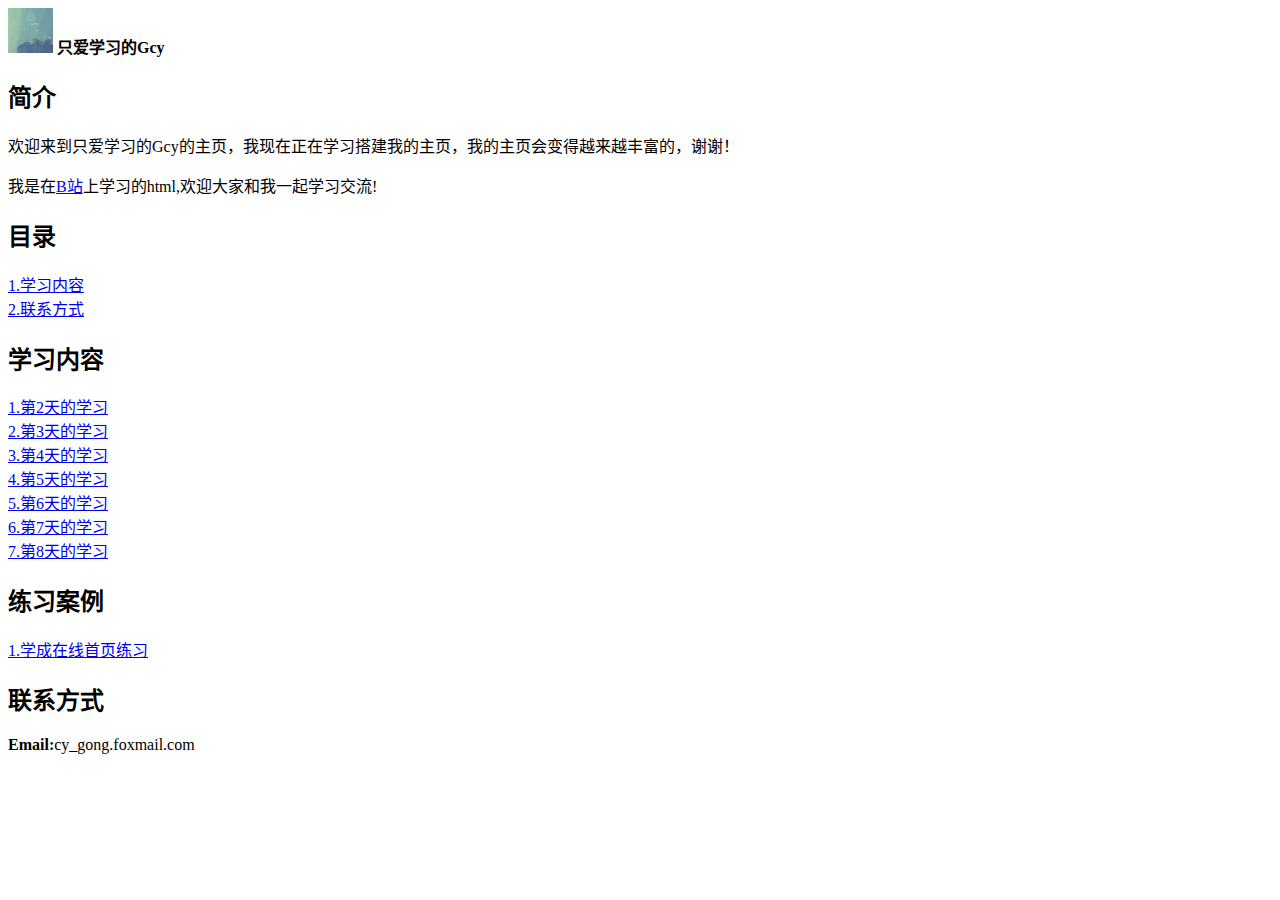
<file: index.html>
<!DOCTYPE html>
<html lang="zh-CN">

<head>
	<meta charset="UTF-8">
	<meta name="viewport" content="width=device-width, initial-scale=1.0">
	<title>个人网页搭建学习中...</title>
</head>

<body>
	<a href="index.html">
		<img src="images\头像.jpg" width="45" alt="头像" /></a>
	<strong>只爱学习的Gcy</strong>

	<h2>简介</h2>
	<p>
		欢迎来到只爱学习的Gcy的主页，我现在正在学习搭建我的主页，我的主页会变得越来越丰富的，谢谢！
	</p>
	<p>
		我是在<a href="https://www.bilibili.com/video/BV14J4114768?p=1" target="_blank">B站</a>上学习的html,欢迎大家和我一起学习交流!
	</p>
	<!-- 注释标签 -->
	<h2>目录</h2>
	<a href="#studycontents">1.学习内容</a><br />
	<a href="#email">2.联系方式</a>

	<!-- 注释的快捷键是ctrl + / -->
	<!-- 学习内容模块 -->
	<h2 id="studycontents">学习内容</h2>
	<a href="day2.html" target="_blank">1.第2天的学习</a> <br />
	<a href="day3.html" target="_blank">2.第3天的学习</a> <br />
	<a href="day4.html" target="_blank">3.第4天的学习</a> <br />
	<a href="day5.html" target="_blank">4.第5天的学习</a> <br />
	<a href="day6.html" target="_blank">5.第6天的学习</a> <br />
	<a href="day7.html" target="_blank">6.第7天的学习</a> <br />
	<a href="day8.html" target="_blank">7.第8天的学习</a> <br />

	<h2 id="case">练习案例</h2>
	<a href="case/xuechengzaixian/index.html" target="_blank">1.学成在线首页练习</a>

	<h2 id="email">联系方式</h2>
	<strong>Email:</strong>cy_gong.foxmail.com
</body>

</html>
</file>
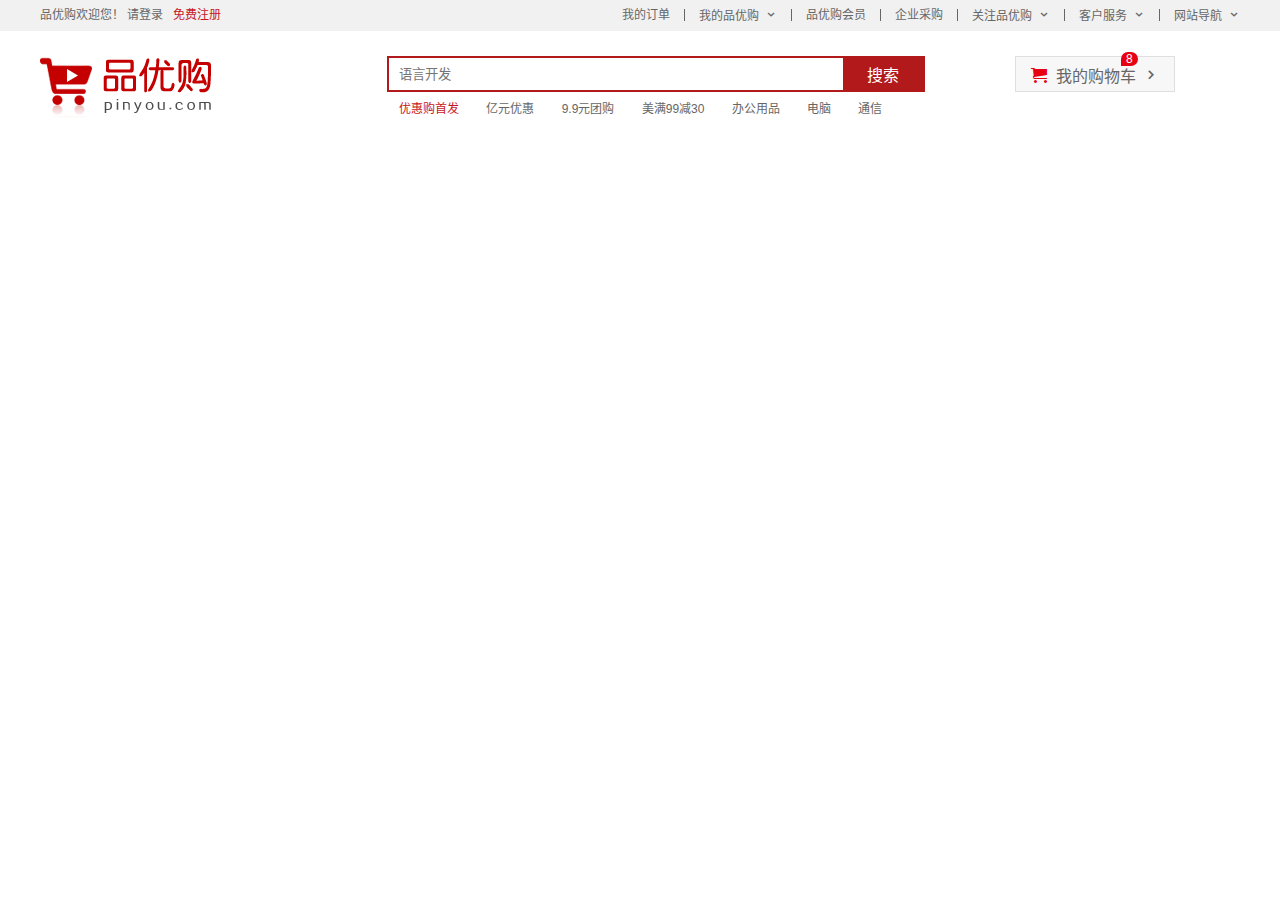
<file: case/pingyougou/index.html>
<!DOCTYPE html>
<html lang="zh-CN">
<head>
    <meta charset="UTF-8">
    <meta name="viewport" content="width=device-width, initial-scale=1.0">
    <title>品优购-正品低价、品质保障、配送及时、轻松购物！</title>
    <meta name="description" content="品优购-专业的综合网上购物商城,销售家电、数码通讯、电脑、家居百货、服装服饰、母婴、图书、食品等数万个品牌优质商品.便捷、诚信的服务，为您提供愉悦的网上购物体验!">
    <meta name="Keywords" content="网上购物,网上商城,手机,笔记本,电脑,MP3,CD,VCD,DV,相机,数码,配件,手表,存储卡,品优购">
    <link rel="shortcut icon" href="favicon.ico" /> 
    <link rel="stylesheet" href="css/base.css">
    <link rel="stylesheet" href="css/commom.css">
</head>
<body>
    <!-- 快捷导航栏制作 start -->
    <section class="shortcut">
        <div class="w">
            <div class="fl">
                <ul>
                    <li>品优购欢迎您！&nbsp;</li>
                    <li>
                        <a href="#">请登录</a> &nbsp; <a href="#" class="style_red">免费注册</a>
                    </li>
                </ul>
            </div>
            <div class="fr">
                <ul>
                    <li>我的订单</li>
                    <li></li>
                    <li class="arrow-icon">我的品优购</li>
                    <li></li>
                    <li>品优购会员</li>
                    <li></li>
                    <li>企业采购</li>
                    <li></li>
                    <li class="arrow-icon">关注品优购</li>
                    <li></li>
                    <li class="arrow-icon">客户服务</li>
                    <li></li>
                    <li class="arrow-icon">网站导航</li>
                </ul>
            </div>
        </div>
    </section>
    <!-- 快捷导航栏制作 end -->

    <!-- header 模块 start -->
    <section class="header w">
        <!-- logo 模块 -->
        <div class="logo">
            <h1>
                <a href="index.html" title="品优购商城">品优购商城</a>
            </h1>
        </div>

        <!-- search 模块  -->
        <div class="search">
            <input type="search" placeholder="语言开发">
            <button>搜索</button>
        </div>

        <!-- hotwords 模块 -->
        <div class="hotwords">          
            <a href="#" class="style_red">优惠购首发</a>
            <a href="#">亿元优惠</a>
            <a href="#">9.9元团购</a>
            <a href="#">美满99减30</a>
            <a href="#">办公用品</a>
            <a href="#">电脑</a>
            <a href="#">通信</a>
        </div>

        <!-- #shopcar 模块 -->
        <div class="shopcar">
            我的购物车
            <i class="count">8</i>
        </div>
    </section>
    <!-- header 模块 end -->
</body>
</html>
</file>
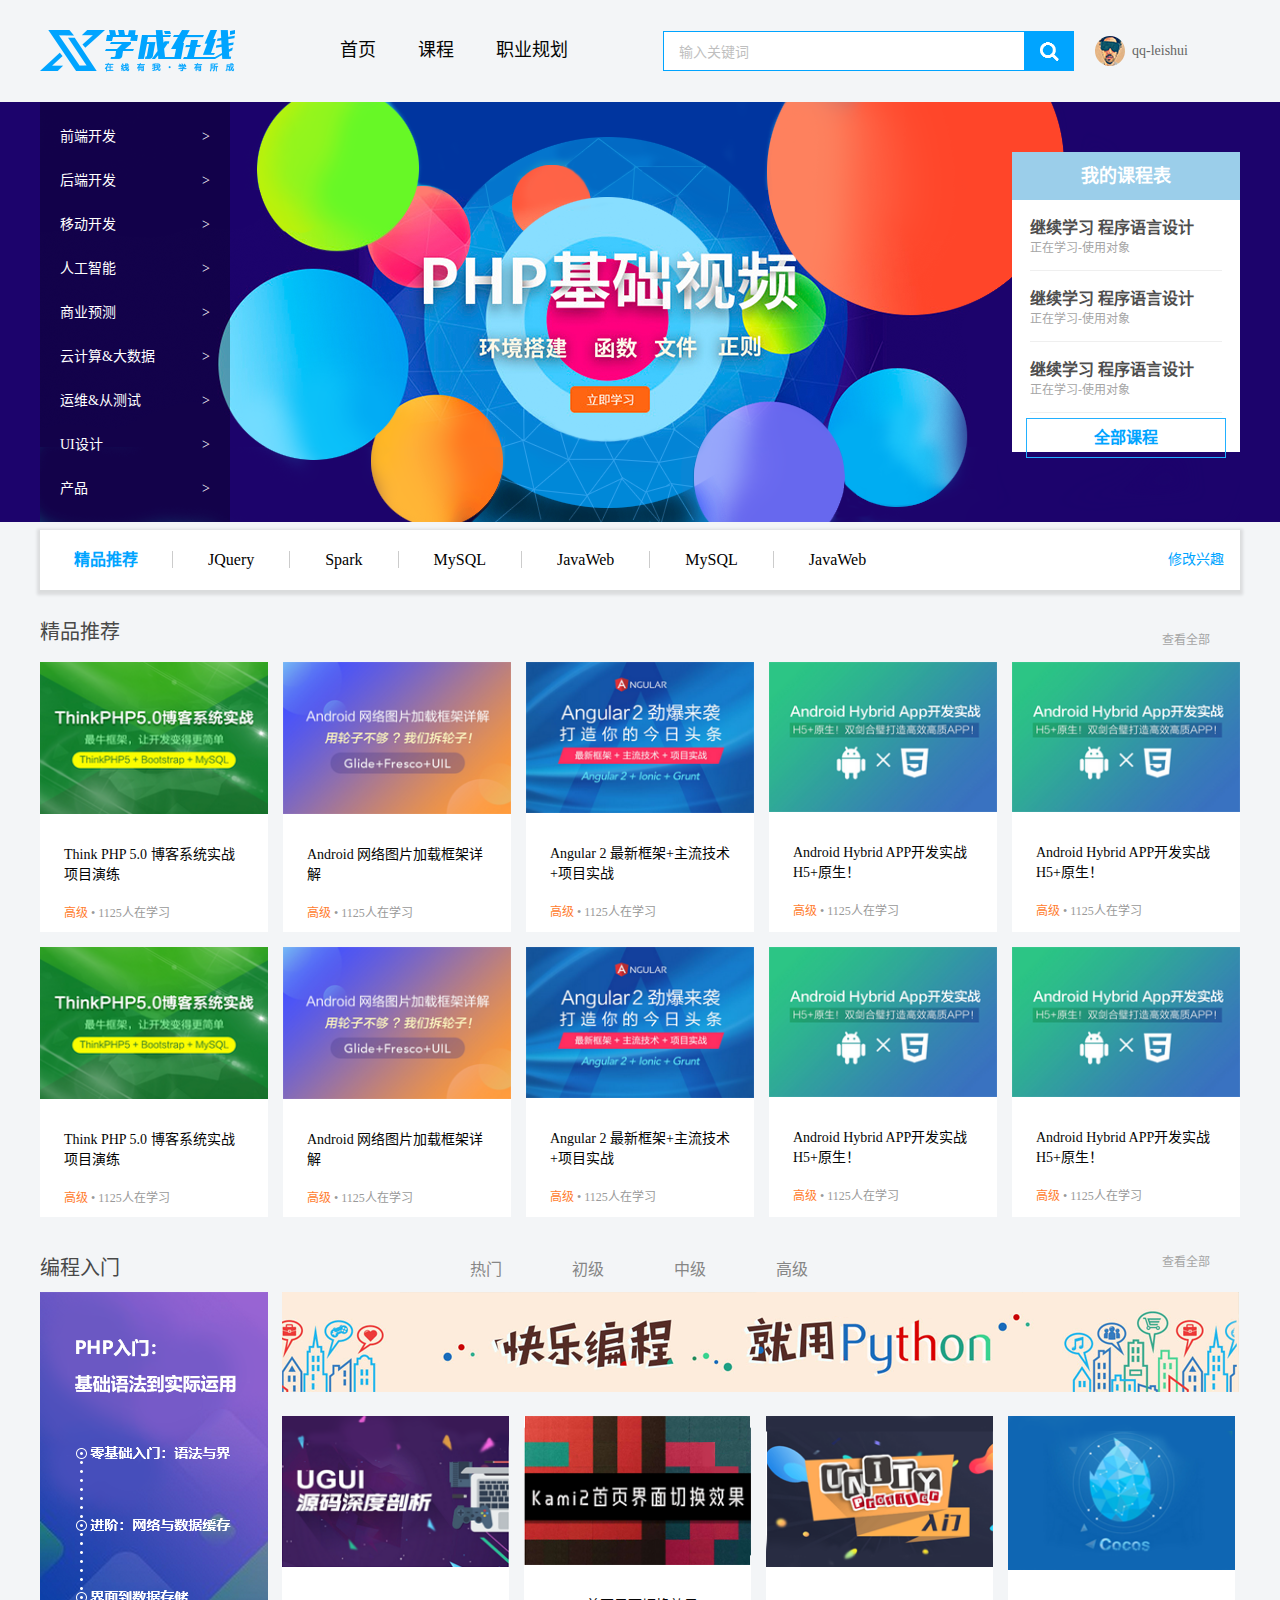
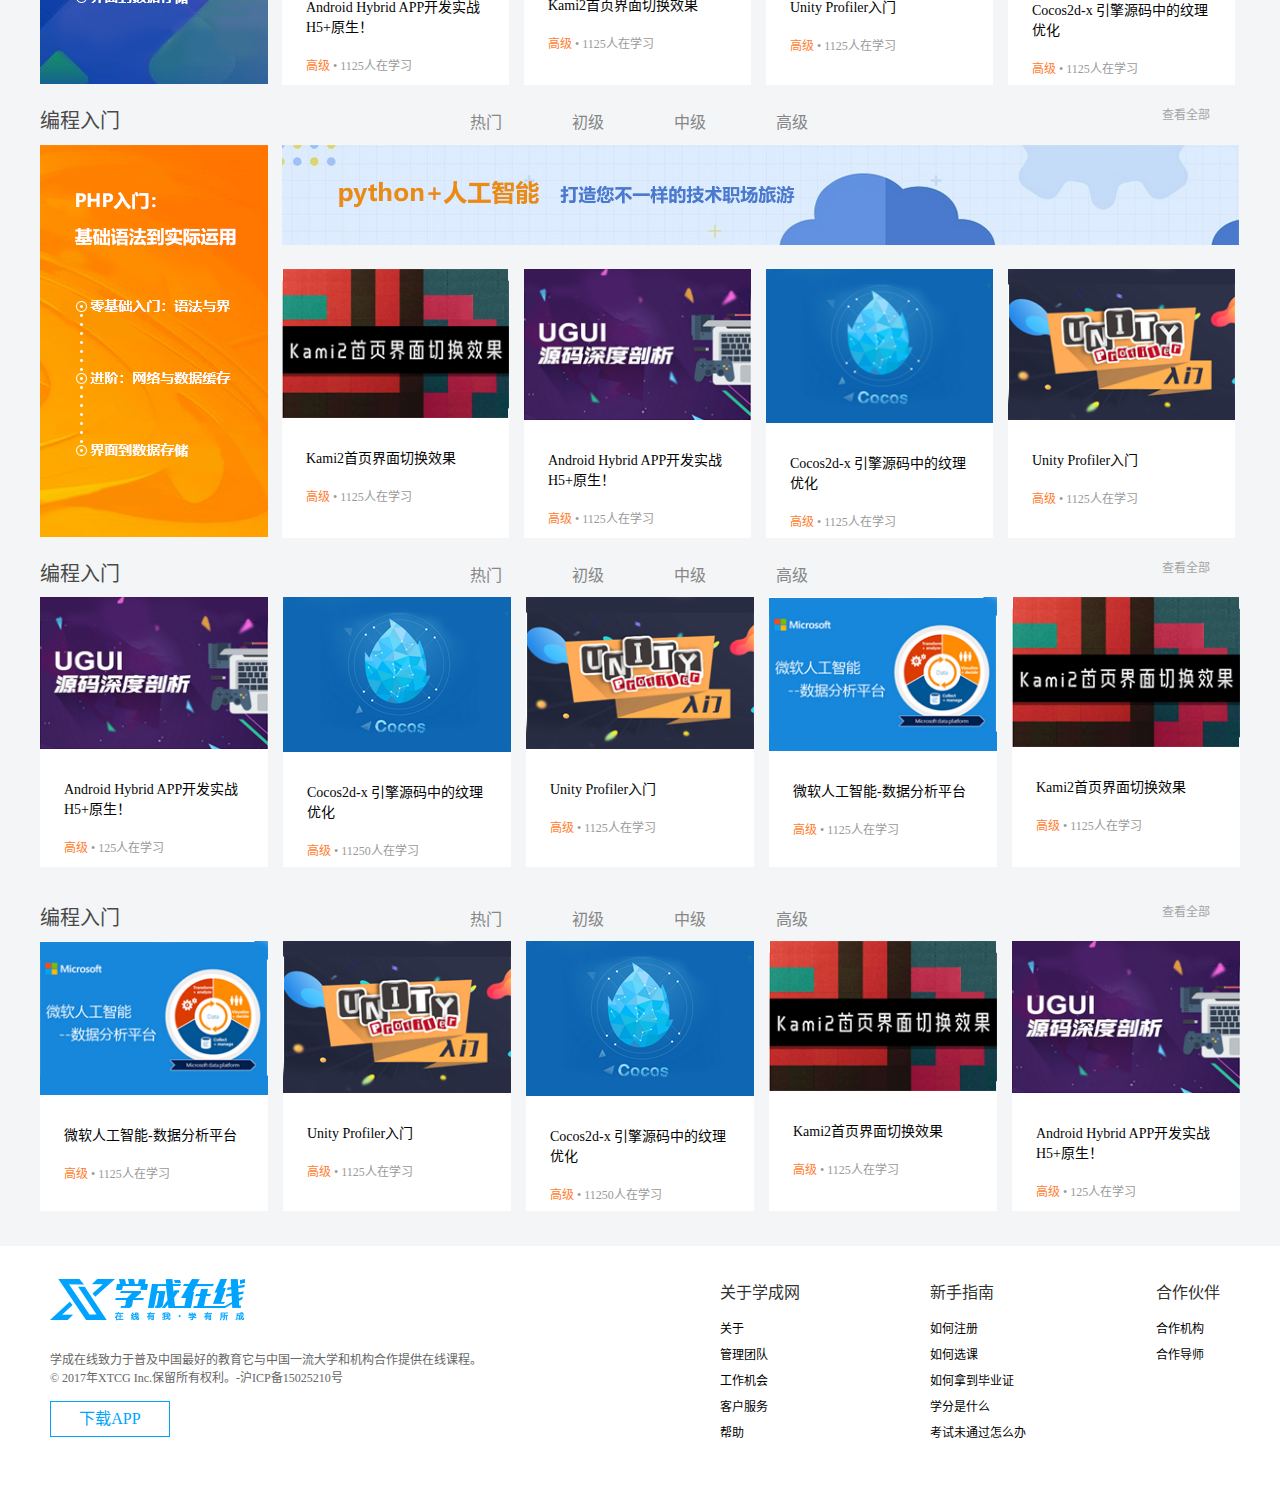
<file: case/xuechengzaixian/index.html>
<!DOCTYPE html>
<html lang="zh-CN">

<head>
    <meta charset="UTF-8">
    <meta name="viewport" content="width=device-width, initial-scale=1.0">
    <title>学成在线首页</title>
    <link rel="stylesheet" href="style.css">
</head>

<body>
    <!-- 头部导航栏 -->
    <div class="header w">
        <!-- logo盒子 -->
        <div class="logo">
            <img src="images/logo.png" alt="logo">
        </div>

        <!-- 导航栏部分 nav -->
        <div class="nav">
            <ul>
                <li><a href="#">首页</a></li>
                <li><a href="#">课程</a></li>
                <li><a href="#">职业规划</a></li>
            </ul>
        </div>

        <!-- 搜索部分 search -->
        <div class="search">
            <input type="text" value="输入关键词">
            <button></button>
        </div>

        <!-- 用户部分 user -->
        <div class="user">
            <div class="touxiang"></div>
            <div class="name">qq-leishui</div>
        </div>
    </div>


    <!-- 广告栏 -->
    <div class="banner">
        <div class="w">
            <!-- 测导航栏 subnav  -->
            <div class="subnav">
                <ul>
                    <li><a href="#">前端开发 <span>&gt;</span></a></li>
                    <li><a href="#">后端开发<span>&gt;</span></a></li>
                    <li><a href="#">移动开发<span>&gt;</span></a></li>
                    <li><a href="#">人工智能<span>&gt;</span></a></li>
                    <li><a href="#">商业预测<span>&gt;</span></a></li>
                    <li><a href="#">云计算&大数据<span>&gt;</span></a></li>
                    <li><a href="#">运维&从测试<span>&gt;</span></a></li>
                    <li><a href="#">UI设计<span>&gt;</span></a></li>
                    <li><a href="#">产品<span>&gt;</span></a></li>
                </ul>
            </div>

            <!-- 课程表 course -->
            <div class="course">
                <h2>我的课程表</h2>
                <div class="bd">
                    <ul>
                        <li>
                            <h4>继续学习 程序语言设计</h4>
                            <p>正在学习-使用对象</p>
                        </li>
                        <li>
                            <h4>继续学习 程序语言设计</h4>
                            <p>正在学习-使用对象</p>
                        </li>
                        <li>
                            <h4>继续学习 程序语言设计</h4>
                            <p>正在学习-使用对象</p>
                        </li>
                    </ul>
                    <a href="#">全部课程</a>
                </div>
            </div>
        </div>
    </div>


    <!-- 精品推荐模块 -->
    <div class="goods w">
        <h3>精品推荐</h3>
        <ul>
            <li><a href="#">JQuery</a></li>
            <li><a href="#">Spark</a></li>
            <li><a href="#">MySQL</a></li>
            <li><a href="#">JavaWeb</a></li>
            <li><a href="#">MySQL</a></li>
            <li><a href="#">JavaWeb</a></li>
        </ul>
        <a href="#">修改兴趣</a>
    </div>

    <!-- box 模块开始 -->
    <div class="box w">
        <div class="box_hd">
            <h3>精品推荐</h3>
            <a href="#">查看全部</a>
        </div>
        <div class="box_bd">
            <ul class="clearfix">
                <li>
                    <img src="images/图层133.png" alt="">
                    <h4>Think PHP 5.0 博客系统实战项目演练</h4>
                    <div><span>高级</span> • 1125人在学习</div>
                </li>
                <li>
                    <img src="images/图层135.png" alt="">
                    <h4>Android 网络图片加载框架详解 </h4>
                    <div><span>高级</span> • 1125人在学习</div>
                </li>
                <li>
                    <img src="images/图层136.png" alt="">
                    <h4>Angular 2 最新框架+主流技术+项目实战 </h4>
                    <div><span>高级</span> • 1125人在学习</div>
                </li>
                <li>
                    <img src="images/图层137.png" alt="">
                    <h4>Android Hybrid APP开发实战 H5+原生！</h4>
                    <div><span>高级</span> • 1125人在学习</div>
                </li>
                <li>
                    <img src="images/图层137.png" alt="">
                    <h4>Android Hybrid APP开发实战 H5+原生！</h4>
                    <div><span>高级</span> • 1125人在学习</div>
                </li>
                <li>
                    <img src="images/图层133.png" alt="">
                    <h4>Think PHP 5.0 博客系统实战项目演练</h4>
                    <div><span>高级</span> • 1125人在学习</div>
                </li>
                <li>
                    <img src="images/图层135.png" alt="">
                    <h4>Android 网络图片加载框架详解 </h4>
                    <div><span>高级</span> • 1125人在学习</div>
                </li>
                <li>
                    <img src="images/图层136.png" alt="">
                    <h4>Angular 2 最新框架+主流技术+项目实战 </h4>
                    <div><span>高级</span> • 1125人在学习</div>
                </li>
                <li>
                    <img src="images/图层137.png" alt="">
                    <h4>Android Hybrid APP开发实战 H5+原生！</h4>
                    <div><span>高级</span> • 1125人在学习</div>
                </li>
                <li>
                    <img src="images/图层137.png" alt="">
                    <h4>Android Hybrid APP开发实战 H5+原生！</h4>
                    <div><span>高级</span> • 1125人在学习</div>
                </li>
            </ul>
        </div>
    </div>
    <!-- box 模块结束 -->

    <!-- box2 模块开始 -->
    <div class="box2 w">
        <div class="box2_hd">
            <h3>编程入门</h3>
            <a href="#" class="index">热门</a>
            <a href="#" class="index">初级</a>
            <a href="#" class="index">中级</a>
            <a href="#" class="index">高级</a>
            <a href="#" class="seeall">查看全部</a>
        </div>
        <div class="box2_bd clearfix">
            <div class="pic">
                <img src="images/pic1.png" alt="">
            </div>
            <div class="courses">
                <img src="images/快乐编程.png" alt="">
                <ul>
                    <li>
                        <img src="images/img1.png" alt="">
                        <h4>Android Hybrid APP开发实战 H5+原生！</h4>
                        <div><span>高级</span> • 1125人在学习</div>
                    </li>
                    <li>
                        <img src="images/img2.png" alt="">
                        <h4>Kami2首页界面切换效果 </h4>
                        <div><span>高级</span> • 1125人在学习</div>
                    </li>
                    <li>
                        <img src="images/img3.png" alt="">
                        <h4>Unity Profiler入门</h4>
                        <div><span>高级</span> • 1125人在学习</div>
                    </li>
                    <li>
                        <img src="images/img4.png" alt="">
                        <h4>Cocos2d-x 引擎源码中的纹理优化</h4>
                        <div><span>高级</span> • 1125人在学习</div>
                    </li>
                </ul>
            </div>
        </div>
    </div>
    <div class="box2 w">
        <div class="box2_hd">
            <h3>编程入门</h3>
            <a href="#" class="index">热门</a>
            <a href="#" class="index">初级</a>
            <a href="#" class="index">中级</a>
            <a href="#" class="index">高级</a>
            <a href="#" class="seeall">查看全部</a>
        </div>
        <div class="box2_bd clearfix">
            <div class="pic">
                <img src="images/pic2.png" alt="">
            </div>
            <div class="courses">
                <img src="images/人工智能.png" alt="">
                <ul>

                    <li>
                        <img src="images/img2.png" alt="">
                        <h4>Kami2首页界面切换效果 </h4>
                        <div><span>高级</span> • 1125人在学习</div>
                    </li>
                    <li>
                        <img src="images/img1.png" alt="">
                        <h4>Android Hybrid APP开发实战 H5+原生！</h4>
                        <div><span>高级</span> • 1125人在学习</div>
                    </li>

                    <li>
                        <img src="images/img4.png" alt="">
                        <h4>Cocos2d-x 引擎源码中的纹理优化</h4>
                        <div><span>高级</span> • 1125人在学习</div>
                    </li>
                    <li>
                        <img src="images/img3.png" alt="">
                        <h4>Unity Profiler入门</h4>
                        <div><span>高级</span> • 1125人在学习</div>
                    </li>
                </ul>
            </div>
        </div>
    </div>
    <!-- box2 模块结束 -->
    <!-- box3 模块开始 -->
    <div class="box3 w">
        <div class="box2_hd">
            <h3>编程入门</h3>
            <a href="#" class="index">热门</a>
            <a href="#" class="index">初级</a>
            <a href="#" class="index">中级</a>
            <a href="#" class="index">高级</a>
            <a href="#" class="seeall">查看全部</a>
        </div>
        <div class="box_bd">
            <ul class="clearfix">
                <li>
                    <img src="images/img1.png" alt="">
                    <h4>Android Hybrid APP开发实战 H5+原生！</h4>
                    <div><span>高级</span> • 125人在学习</div>
                </li>
                <li>
                    <img src="images/img4.png" alt="">
                    <h4>Cocos2d-x 引擎源码中的纹理优化 </h4>
                    <div><span>高级</span> • 11250人在学习</div>
                </li>
                <li>
                    <img src="images/img3.png" alt="">
                    <h4>Unity Profiler入门 </h4>
                    <div><span>高级</span> • 1125人在学习</div>
                </li>
                <li>
                    <img src="images/img5.png" alt="">
                    <h4>微软人工智能-数据分析平台</h4>
                    <div><span>高级</span> • 1125人在学习</div>
                </li>
                <li>
                    <img src="images/img2.png" alt="">
                    <h4>Kami2首页界面切换效果</h4>
                    <div><span>高级</span> • 1125人在学习</div>
                </li>
            </ul>
        </div>
    </div>
    <div class="box3 w">
        <div class="box2_hd">
            <h3>编程入门</h3>
            <a href="#" class="index">热门</a>
            <a href="#" class="index">初级</a>
            <a href="#" class="index">中级</a>
            <a href="#" class="index">高级</a>
            <a href="#" class="seeall">查看全部</a>
        </div>
        <div class="box_bd">
            <ul class="clearfix">
                <li>
                    <img src="images/img5.png" alt="">
                    <h4>微软人工智能-数据分析平台</h4>
                    <div><span>高级</span> • 1125人在学习</div>
                </li>
                <li>
                    <img src="images/img3.png" alt="">
                    <h4>Unity Profiler入门 </h4>
                    <div><span>高级</span> • 1125人在学习</div>
                </li>
                <li>
                    <img src="images/img4.png" alt="">
                    <h4>Cocos2d-x 引擎源码中的纹理优化 </h4>
                    <div><span>高级</span> • 11250人在学习</div>
                </li>


                <li>
                    <img src="images/img2.png" alt="">
                    <h4>Kami2首页界面切换效果</h4>
                    <div><span>高级</span> • 1125人在学习</div>
                </li>
                <li>
                    <img src="images/img1.png" alt="">
                    <h4>Android Hybrid APP开发实战 H5+原生！</h4>
                    <div><span>高级</span> • 125人在学习</div>
                </li>
            </ul>
        </div>
    </div>
    <!-- box3 模块结束 -->
    <!-- footer 模块开始 -->
    <div class="footer">
        <div class="w">
            <div class="copyright">
                <img src="images/logo.png" alt="">
                <p>学成在线致力于普及中国最好的教育它与中国一流大学和机构合作提供在线课程。<br>
                    © 2017年XTCG Inc.保留所有权利。-沪ICP备15025210号</p>
                <a href="#" class="app">下载APP</a>
            </div>
            <div class="links">
                <dl>
                    <dt>关于学成网</dt>
                    <dd><a href="#">关于</a></dd>
                    <dd><a href="#">管理团队</a></dd>
                    <dd><a href="#">工作机会</a></dd>
                    <dd><a href="#">客户服务</a></dd>
                    <dd><a href="#">帮助</a></dd>
                </dl>
                <dl>
                    <dt>新手指南</dt>
                    <dd><a href="#">如何注册</a></dd>
                    <dd><a href="#">如何选课</a></dd>
                    <dd><a href="#">如何拿到毕业证</a></dd>
                    <dd><a href="#">学分是什么</a></dd>
                    <dd><a href="#">考试未通过怎么办</a></dd>
                </dl>
                <dl>
                    <dt>合作伙伴</dt>
                    <dd><a href="#">合作机构</a></dd>
                    <dd><a href="#">合作导师</a></dd>
                </dl>
            </div>
        </div>
    </div>
    <!-- footer 模块结束 -->

</body>

</html>
</file>
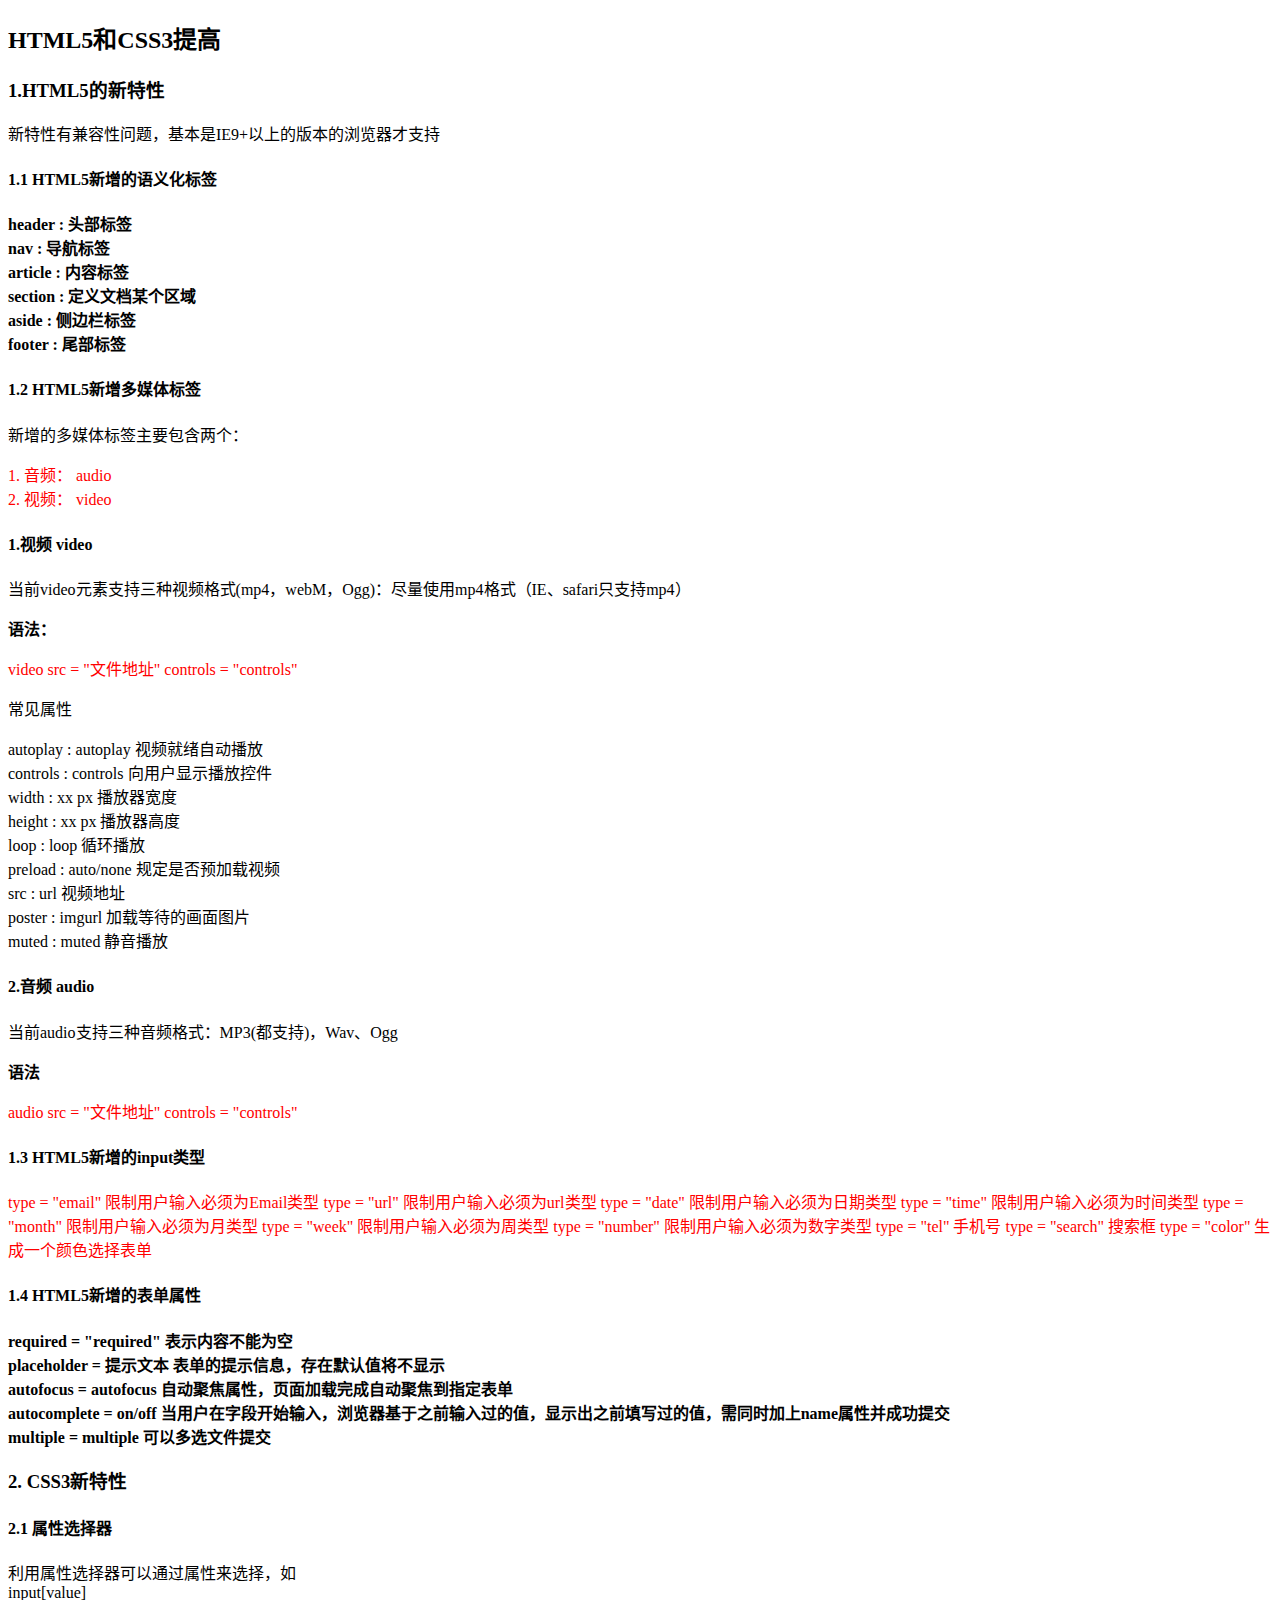
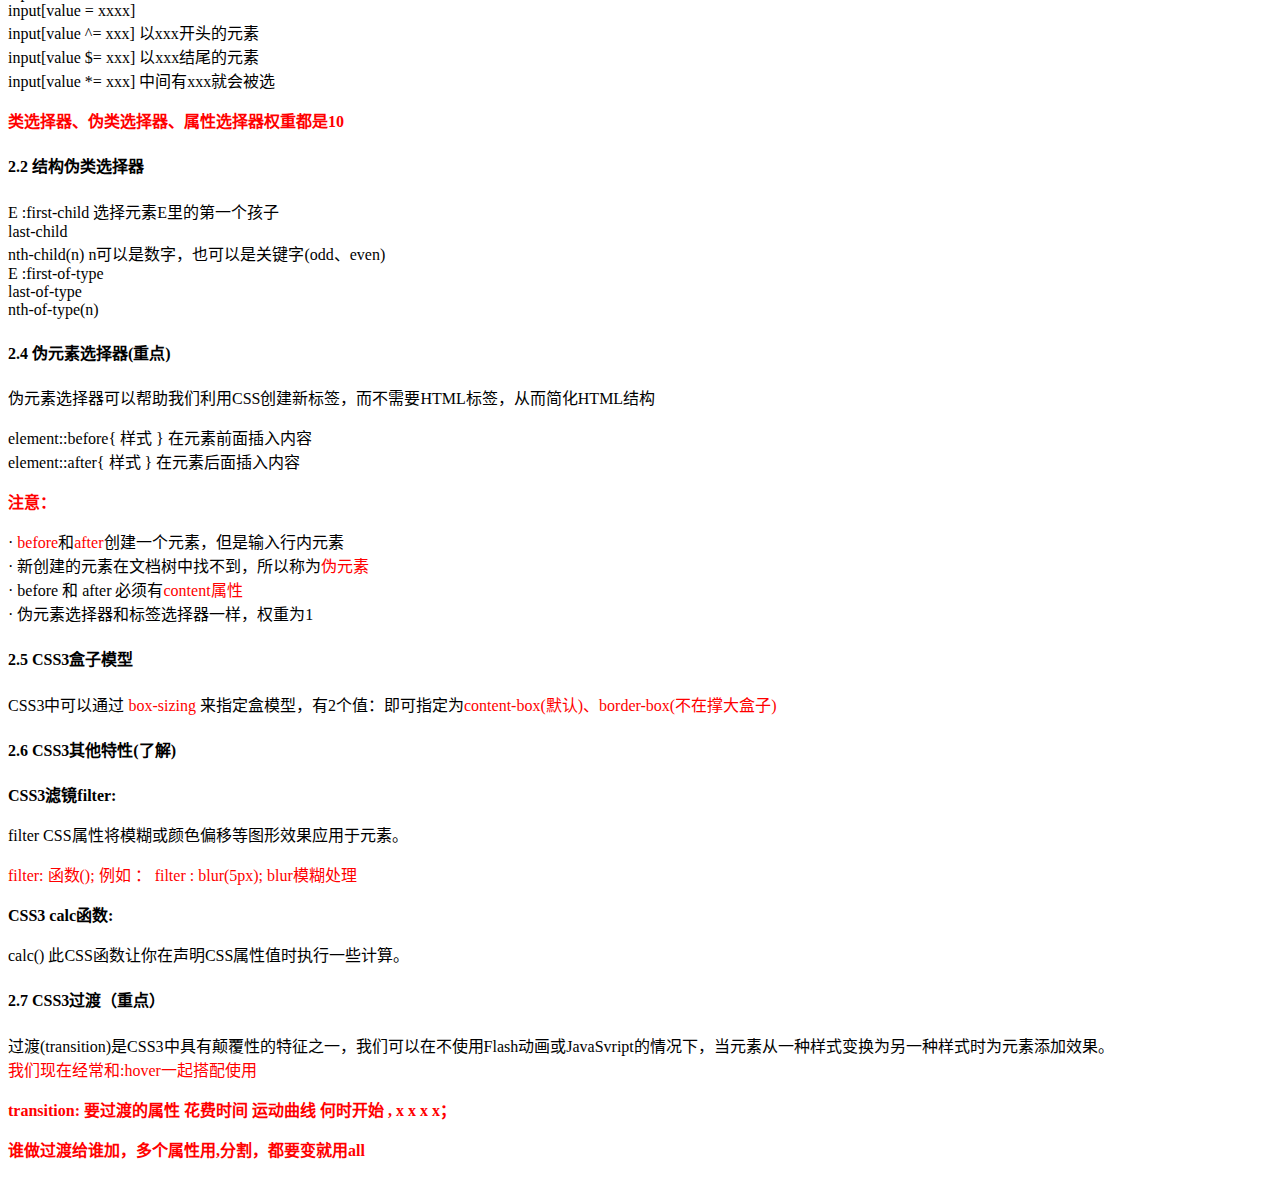
<file: day10.html>
<!DOCTYPE html>
<html lang="zh-CN">

<head>
    <meta charset="UTF-8">
    <meta name="viewport" content="width=device-width, initial-scale=1.0">
    <title>Day10</title>
    <style>
        .r {
            color: red;
        }

        .s {
            font-weight: 700;
        }

        .rs {
            color: red;
            font-weight: 700;
        }
    </style>
</head>

<body>
    <h2>HTML5和CSS3提高</h2>
    <h3>1.HTML5的新特性</h3>
    <p>新特性有兼容性问题，基本是IE9+以上的版本的浏览器才支持</p>
    <h4>1.1 HTML5新增的语义化标签</h4>
    <p class="s">header : 头部标签 <br>
        nav : 导航标签 <br>
        article : 内容标签 <br>
        section : 定义文档某个区域 <br>
        aside : 侧边栏标签 <br>
        footer : 尾部标签</p>

    <h4>1.2 HTML5新增多媒体标签</h4>
    <p>新增的多媒体标签主要包含两个：</p>
    <p class="r">1. 音频： audio <br>
        2. 视频： video </p>

    <h4>1.视频 video</h4>
    <p>当前video元素支持三种视频格式(mp4，webM，Ogg)：尽量使用mp4格式（IE、safari只支持mp4）</p>
    <p class="s">语法：</p>
    <p class="r">video src = "文件地址" controls = "controls"</p>
    <p>常见属性</p>
    <p>autoplay : autoplay 视频就绪自动播放 <br>
        controls : controls 向用户显示播放控件 <br>
        width : xx px 播放器宽度 <br>
        height : xx px 播放器高度 <br>
        loop : loop 循环播放 <br>
        preload : auto/none 规定是否预加载视频 <br>
        src : url 视频地址 <br>
        poster : imgurl 加载等待的画面图片 <br>
        muted : muted 静音播放</p>

    <h4>2.音频 audio</h4>
    <p>当前audio支持三种音频格式：MP3(都支持)，Wav、Ogg</p>
    <p class="s">语法</p>
    <p class="r">audio src = "文件地址" controls = "controls"</p>

    <h4>1.3 HTML5新增的input类型</h4>
    <p class="r">
        type = "email" 限制用户输入必须为Email类型
        type = "url" 限制用户输入必须为url类型
        type = "date" 限制用户输入必须为日期类型
        type = "time" 限制用户输入必须为时间类型
        type = "month" 限制用户输入必须为月类型
        type = "week" 限制用户输入必须为周类型
        type = "number" 限制用户输入必须为数字类型
        type = "tel" 手机号
        type = "search" 搜索框
        type = "color" 生成一个颜色选择表单
    </p>

    <h4>1.4 HTML5新增的表单属性</h4>
    <p class="s"> required = "required" 表示内容不能为空 <br>
        placeholder = 提示文本 表单的提示信息，存在默认值将不显示 <br>
        autofocus = autofocus 自动聚焦属性，页面加载完成自动聚焦到指定表单 <br>
        autocomplete = on/off 当用户在字段开始输入，浏览器基于之前输入过的值，显示出之前填写过的值，需同时加上name属性并成功提交 <br>
        multiple = multiple 可以多选文件提交</p>

    <h3>2. CSS3新特性</h3>
    <h4>2.1 属性选择器</h4>
    <p>利用属性选择器可以通过属性来选择，如 <br>
        input[value] <br>
        input[value = xxxx] <br>
        input[value ^= xxx] 以xxx开头的元素<br>
        input[value $= xxx] 以xxx结尾的元素 <br>
        input[value *= xxx] 中间有xxx就会被选 </p>
    <p class="rs">类选择器、伪类选择器、属性选择器权重都是10</p>


    <h4>2.2 结构伪类选择器</h4>
    <p>E :first-child 选择元素E里的第一个孩子 <br>
        last-child <br>
        nth-child(n) n可以是数字，也可以是关键字(odd、even)<br>
        E :first-of-type <br>
        last-of-type <br>
        nth-of-type(n)</p>

    <h4>2.4 伪元素选择器(重点)</h4>
    <p>伪元素选择器可以帮助我们利用CSS创建新标签，而不需要HTML标签，从而简化HTML结构</p>
    <p>
        element::before{ 样式 } 在元素前面插入内容 <br>
        element::after{ 样式 } 在元素后面插入内容 <br>
    </p>
    <p class="rs">注意：</p>
    <p>· <span class="r">before</span>和<span class="r">after</span>创建一个元素，但是输入行内元素 <br>
        · 新创建的元素在文档树中找不到，所以称为<span class="r">伪元素</span> <br>
        · before 和 after 必须有<span class="r">content属性</span> <br>
        · 伪元素选择器和标签选择器一样，权重为1</p>

    <h4>2.5 CSS3盒子模型</h4>
    <p>CSS3中可以通过 <span class="r">box-sizing</span> 来指定盒模型，有2个值：即可指定为<span
            class="r">content-box(默认)、border-box(不在撑大盒子)</span></p>

    <h4>2.6 CSS3其他特性(了解)</h4>
    <p class="s">CSS3滤镜filter:</p>
    <p>filter CSS属性将模糊或颜色偏移等图形效果应用于元素。</p>
    <p class="r">filter: 函数(); 例如 ： filter : blur(5px); blur模糊处理</p>

    <p class="s">CSS3 calc函数:</p>
    <p>calc() 此CSS函数让你在声明CSS属性值时执行一些计算。</p>

    <h4>2.7 CSS3过渡（重点）</h4>
    <p>过渡(transition)是CSS3中具有颠覆性的特征之一，我们可以在不使用Flash动画或JavaSvript的情况下，当元素从一种样式变换为另一种样式时为元素添加效果。 <br>
        <span class="r">我们现在经常和:hover一起搭配使用</span></p>

    <p class="rs">transition: 要过渡的属性 花费时间 运动曲线 何时开始 , x x x x；</p>
    <p class="rs">谁做过渡给谁加，多个属性用,分割，都要变就用all</p>

</body>

</html>
</file>
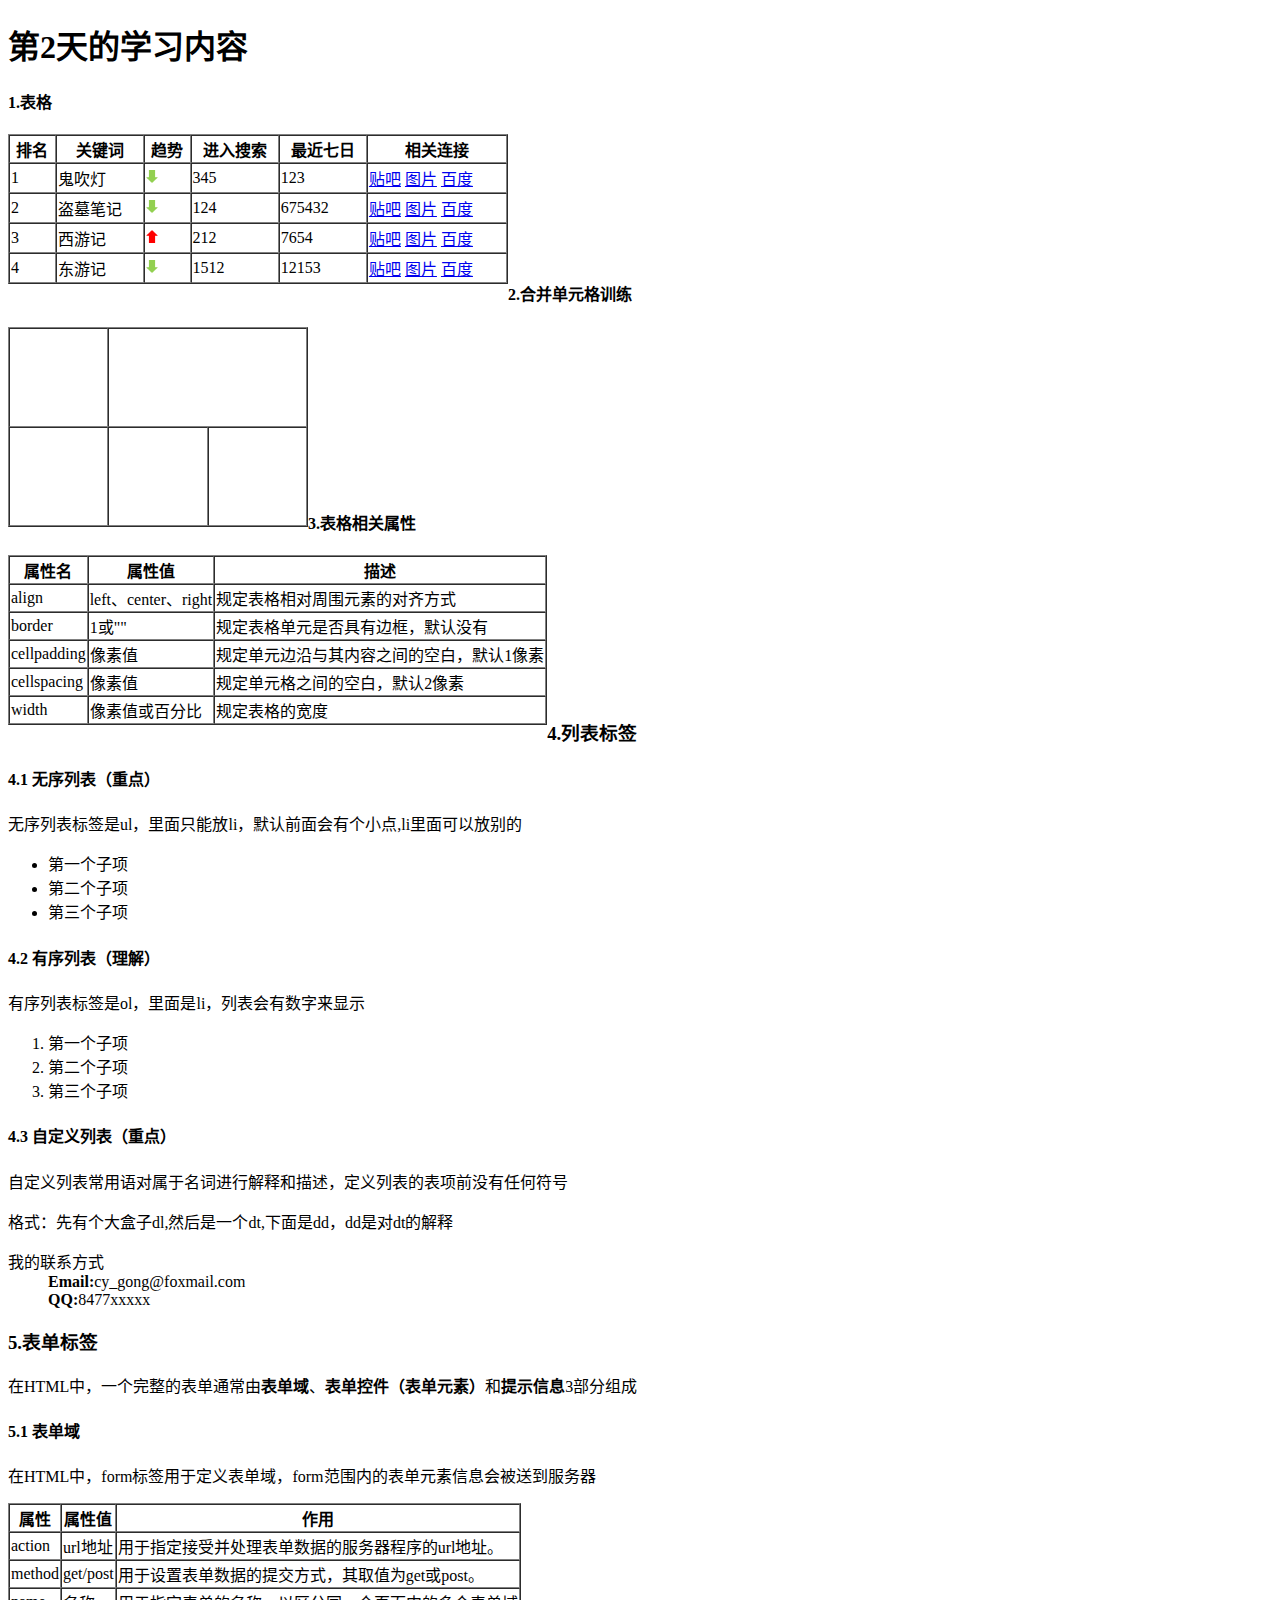
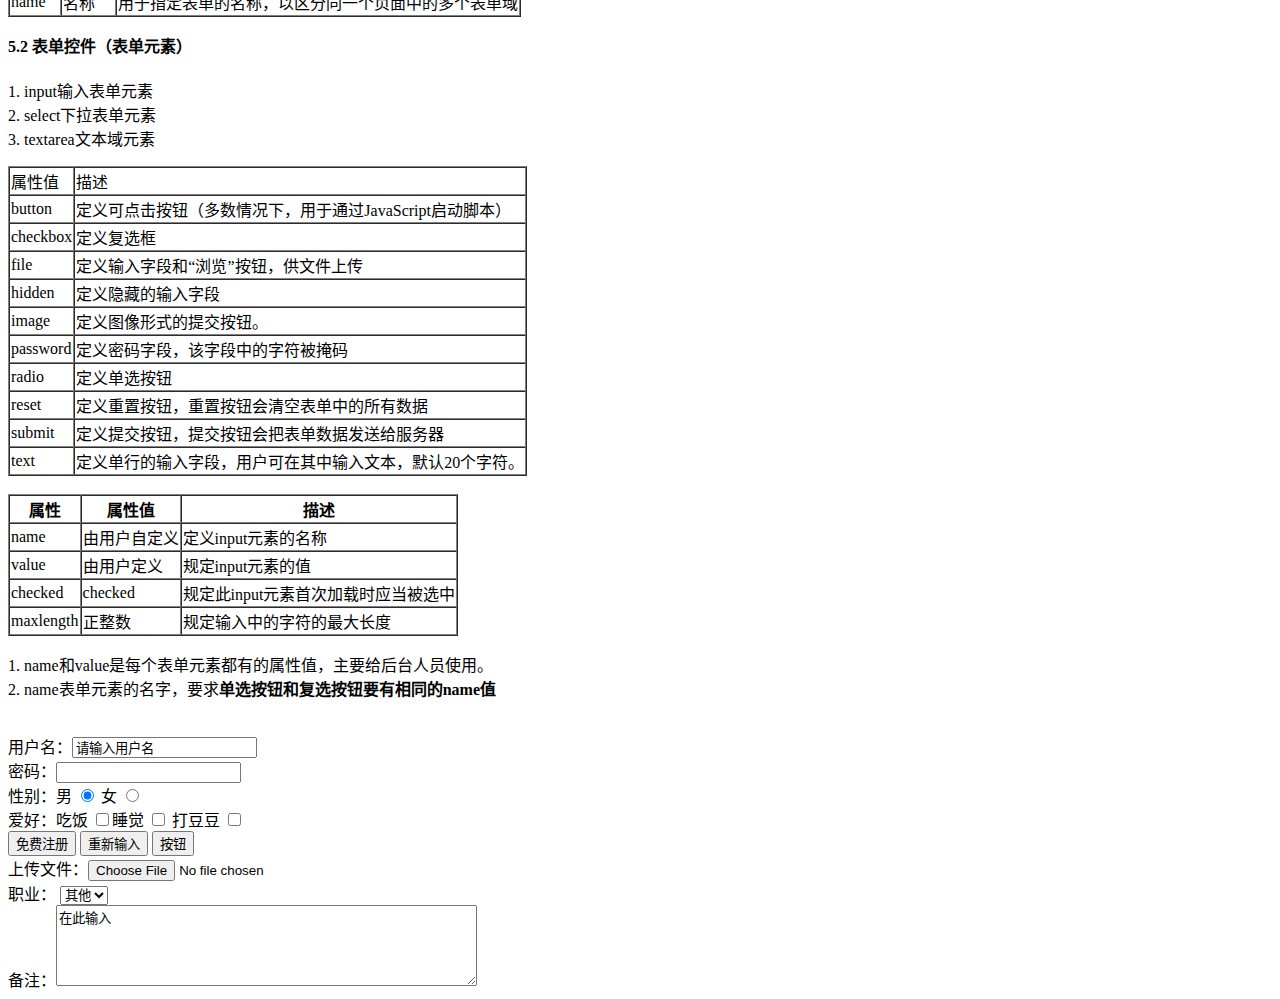
<file: day2.html>
<!DOCTYPE html>
<html lang="zh-CN">

<head>
    <meta charset="UTF-8">
    <meta name="viewport" content="width=device-width, initial-scale=1.0">
    <title>第2天的学习内容</title>
</head>

<body>
    <h1>第2天的学习内容</h1>
    <h4>1.表格</h4>
    <table align="left" width="500" height="150" border="1" cellspacing="0">
        <thead>
            <tr>
                <th>排名</th>
                <th>关键词</th>
                <th>趋势</th>
                <th>进入搜索</th>
                <th>最近七日</th>
                <th>相关连接</th>
            </tr>
        </thead>
        <tbody>
            <tr>
                <td>1</td>
                <td>鬼吹灯</td>
                <td><img src="images/down.png" width="12"></img></th>
                <td>345</td>
                <td>123</td>
                <td><a href="#">贴吧</a> <a href="#">图片</a> <a href="#">百度</a></td>
            </tr>
            <tr>
                <td>2</td>
                <td>盗墓笔记</td>
                <td><img src="images/down.png" width="12"></img></th>
                <td>124</td>
                <td>675432</td>
                <td><a href="#">贴吧</a> <a href="#">图片</a> <a href="#">百度</a></td>
            </tr>
            <tr>
                <td>3</td>
                <td>西游记</td>
                <td><img src="images/up.png" width="12"></img></th>
                <td>212</td>
                <td>7654</td>
                <td><a href="#">贴吧</a> <a href="#">图片</a> <a href="#">百度</a></td>
            </tr>
            <tr>
                <td>4</td>
                <td>东游记</td>
                <td><img src="images/down.png" width="12"></img></th>
                <td>1512</td>
                <td>12153</td>
                <td><a href="#">贴吧</a> <a href="#">图片</a> <a href="#">百度</a></td>
            </tr>
        </tbody>
    </table>
    <br />
    <br />
    <br />
    <br />
    <br />
    <br />
    <br />

    <h4>2.合并单元格训练</h4>
    <table align="left" width="300" height="200" border="1" cellspacing="0">
        <tbody>
            <tr>
                <th></th>
                <th colspan="2" rowspan="2"></th>
            </tr>
            <tr>
                <th rowspan="2"></th>
            </tr>
            <tr>
                <th></th>
                <th></th>
            </tr>
        </tbody>
    </table>
    <br />
    <br />
    <br />
    <br />
    <br />
    <br />
    <br />
    <br />
    <br />

    <h4>3.表格相关属性</h4>
    <table align="left" border="1" cellspacing="0">
        <thead>
            <tr>
                <th>属性名</th>
                <th>属性值</th>
                <th>描述</th>
            </tr>
        </thead>
        <tbody>
            <tr>
                <td>align</td>
                <td>left、center、right</td>
                <td>规定表格相对周围元素的对齐方式</td>
            </tr>
            <tr>
                <td>border</td>
                <td>1或""</td>
                <td>规定表格单元是否具有边框，默认没有</td>
            </tr>
            <tr>
                <td>cellpadding</td>
                <td>像素值</td>
                <td>规定单元边沿与其内容之间的空白，默认1像素</td>
            </tr>
            <tr>
                <td>cellspacing</td>
                <td>像素值</td>
                <td>规定单元格之间的空白，默认2像素</td>
            </tr>
            <tr>
                <td>width</td>
                <td>像素值或百分比</td>
                <td>规定表格的宽度</td>
            </tr>
        </tbody>
    </table>
    <br />
    <br />
    <br />
    <br />
    <br />
    <br />
    <br />
    <br />
    <h3>4.列表标签</h3>
    <h4>4.1 无序列表（重点）</h4>
    <p>无序列表标签是ul，里面只能放li，默认前面会有个小点,li里面可以放别的</p>
    <ul>
        <li>第一个子项</li>
        <li>第二个子项</li>
        <li>第三个子项</li>
    </ul>
    <h4>4.2 有序列表（理解）</h4>
    <p>有序列表标签是ol，里面是li，列表会有数字来显示</p>
    <ol>
        <li>第一个子项</li>
        <li>第二个子项</li>
        <li>第三个子项</li>
    </ol>
    <h4>4.3 自定义列表（重点）</h4>
    <p>自定义列表常用语对属于名词进行解释和描述，定义列表的表项前没有任何符号</p>
    <p>格式：先有个大盒子dl,然后是一个dt,下面是dd，dd是对dt的解释</p>
    <dl>
        <dt>我的联系方式</dt>
        <dd><strong>Email:</strong>cy_gong@foxmail.com</dd>
        <dd><strong>QQ:</strong>8477xxxxx</dd>
    </dl>
    <h3>5.表单标签</h3>
    <p>在HTML中，一个完整的表单通常由<strong>表单域</strong>、<strong>表单控件（表单元素）</strong>和<strong>提示信息</strong>3部分组成</p>
    <h4>5.1 表单域</h4>
    <p>在HTML中，form标签用于定义表单域，form范围内的表单元素信息会被送到服务器</p>
    <table align="left" border="1" cellspacing="0">
        <thead>
            <tr>
                <th>属性</th>
                <th>属性值</th>
                <th>作用</th>
            </tr>
        </thead>
        <tbody>
            <tr>
                <td>action</td>
                <td>url地址</td>
                <td>用于指定接受并处理表单数据的服务器程序的url地址。</td>
            </tr>
            <tr>
                <td>method</td>
                <td>get/post</td>
                <td>用于设置表单数据的提交方式，其取值为get或post。</td>
            </tr>
            <tr>
                <td>name</td>
                <td>名称</td>
                <td>用于指定表单的名称，以区分同一个页面中的多个表单域</td>
            </tr>
        </tbody>
    </table>
    <br />
    <br />
    <br />
    <br />
    <br />
    <br />

    <h4>5.2 表单控件（表单元素）</h4>
    <p>1. input输入表单元素<br />
        2. select下拉表单元素<br />
        3. textarea文本域元素</p>
    <table border="1" cellspacing="0">
        <thead>
            <tr>
                <td>属性值</td>
                <td>描述</td>
            </tr>
        </thead>
        <tbody>
            <tr>
                <td>button</td>
                <td>定义可点击按钮（多数情况下，用于通过JavaScript启动脚本）</td>
            </tr>
            <tr>
                <td>checkbox</td>
                <td>定义复选框</td>
            </tr>
            <tr>
                <td>file</td>
                <td>定义输入字段和“浏览”按钮，供文件上传</td>
            </tr>
            <tr>
                <td>hidden</td>
                <td>定义隐藏的输入字段</td>
            </tr>
            <tr>
                <td>image</td>
                <td>定义图像形式的提交按钮。</td>
            </tr>
            <tr>
                <td>password</td>
                <td>定义密码字段，该字段中的字符被掩码</td>
            </tr>
            <tr>
                <td>radio</td>
                <td>定义单选按钮</td>
            </tr>
            <tr>
                <td>reset</td>
                <td>定义重置按钮，重置按钮会清空表单中的所有数据</td>
            </tr>
            <tr>
                <td>submit</td>
                <td>定义提交按钮，提交按钮会把表单数据发送给服务器</td>
            </tr>
            <tr>
                <td>text</td>
                <td>定义单行的输入字段，用户可在其中输入文本，默认20个字符。</td>
            </tr>
        </tbody>
    </table>
    <br>
    <table border="1" cellspacing="0">
        <thead>
            <tr>
                <th>属性</th>
                <th>属性值</th>
                <th>描述</th>
            </tr>
        </thead>
        <tbody>
            <tr>
                <td>name</td>
                <td>由用户自定义</td>
                <td>定义input元素的名称</td>
            </tr>
            <tr>
                <td>value</td>
                <td>由用户定义</td>
                <td>规定input元素的值</td>
            </tr>
            <tr>
                <td>checked</td>
                <td>checked</td>
                <td>规定此input元素首次加载时应当被选中</td>
            </tr>
            <tr>
                <td>maxlength</td>
                <td>正整数</td>
                <td>规定输入中的字符的最大长度</td>
            </tr>
        </tbody>
    </table>
    <p>
        1. name和value是每个表单元素都有的属性值，主要给后台人员使用。<br>
        2. name表单元素的名字，要求<strong>单选按钮和复选按钮要有相同的name值</strong>
    </p>
    <br />
    <form action="demo.php" method="POST" name="name1">
        用户名：<input type="text" name="username" value="请输入用户名" maxlength="6"> <br>
        密码：<input type="password"> <br>
        性别：<label for="man">男</label> <input type="radio" name="sex" value="男" checked="checked" id="man"> <label
            for="female">女</label> <input type="radio" name="sex" value="女" id="female"> <br>
        爱好：吃饭 <input type="checkbox" name="hobby">睡觉 <input type="checkbox" name="hobby"> 打豆豆 <input type="checkbox"
            name="hobby"><br>
        <input type="submit" value="免费注册">
        <input type="reset" value="重新输入">
        <input type="button" value="按钮"> <br>
        上传文件：<input type="file" value="选择文件"> <br />
        职业：
        <select>
            <option>学生</option>
            <option>老师</option>
            <option>警察</option>
            <option selected="selected">其他</option>
        </select> <br>
        备注：<textarea cols="50" rows="5">在此输入</textarea>
    </form>
</body>

</html>
</file>
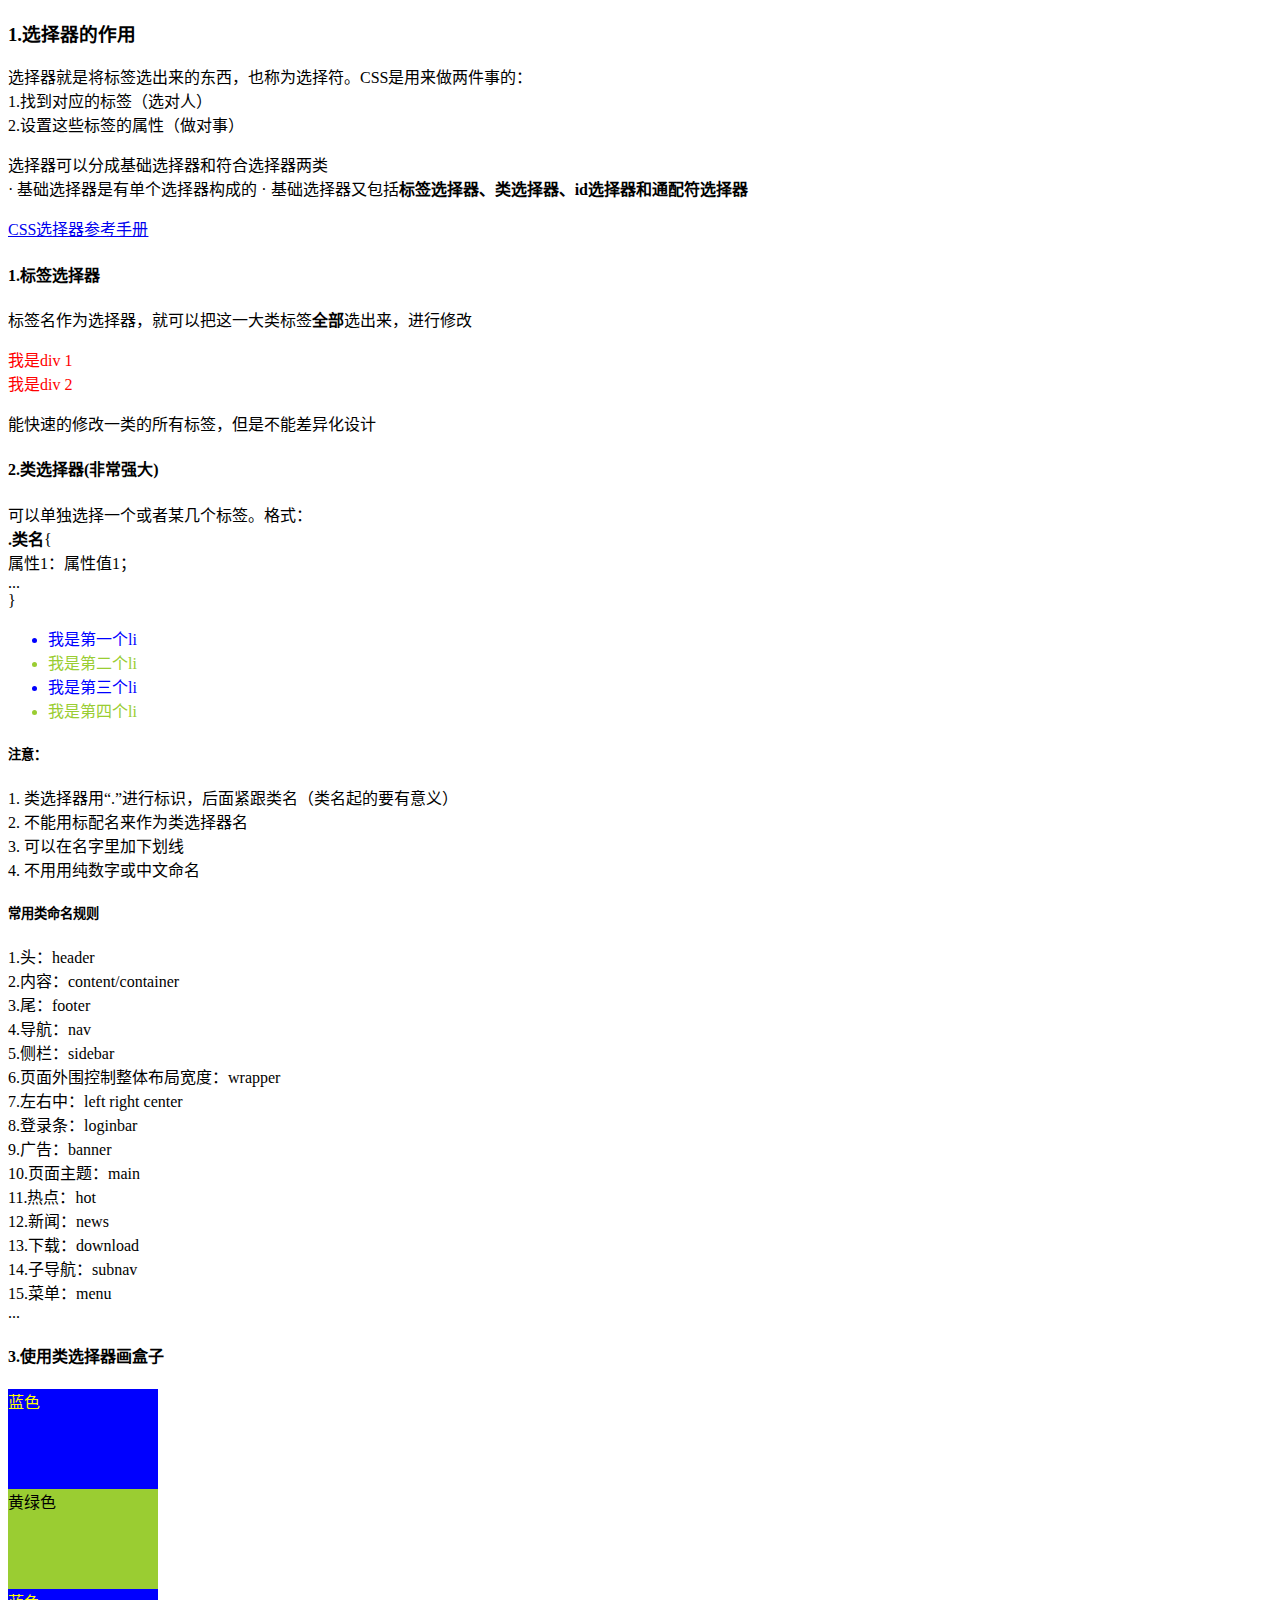
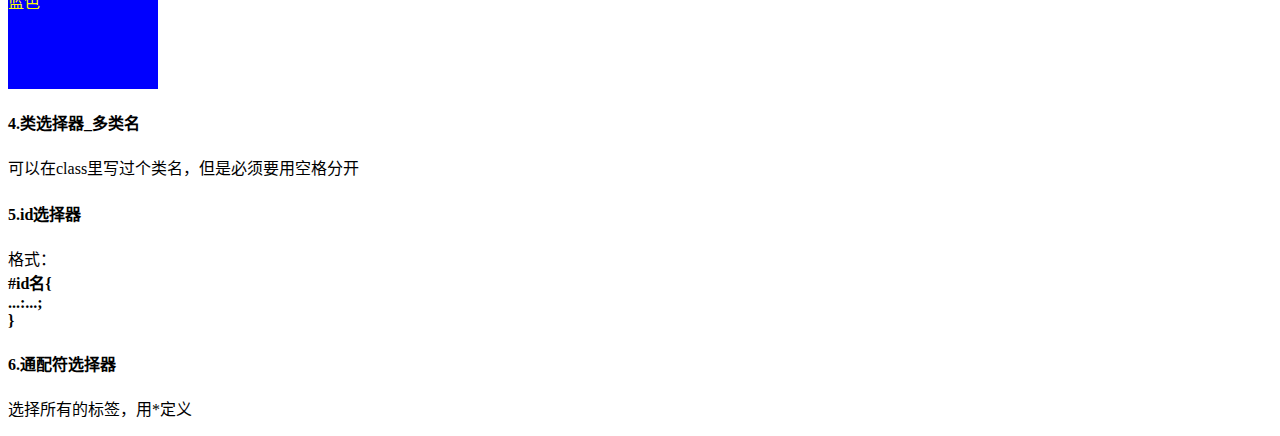
<file: day3.html>
<!DOCTYPE html>
<html lang="zh-CN">

<head>
    <meta charset="UTF-8">
    <meta name="viewport" content="width=device-width, initial-scale=1.0">
    <title>day3 CSS学习第一课</title>
    <style>
        /* 标签选择器就是写上标签名 */
        div {
            color: red;
        }

        /* 类选择器，样式点定义，结构类调用 */
        .blue {
            color: blue;
        }

        .yellowgreen {
            color: yellowgreen;
        }

        .blue_box {
            width: 150px;
            height: 100px;
            background-color: blue;
            color: yellow;
        }

        .yellowgreen_box {
            width: 150px;
            height: 100px;
            background-color: yellowgreen;
            color: black;
        }
    </style>
</head>

<body>
    <h3>1.选择器的作用</h3>
    <p>选择器就是将标签选出来的东西，也称为选择符。CSS是用来做两件事的：<br>
        1.找到对应的标签（选对人）<br>
        2.设置这些标签的属性（做对事）</p>
    <p>选择器可以分成基础选择器和符合选择器两类<br>
        · 基础选择器是有单个选择器构成的
        · 基础选择器又包括<strong>标签选择器、类选择器、id选择器和通配符选择器</strong></p>
    <a href="https://www.w3school.com.cn/cssref/css_selectors.asp">CSS选择器参考手册</a>
    <h4>1.标签选择器</h4>
    <p>标签名作为选择器，就可以把这一大类标签<strong>全部</strong>选出来，进行修改</p>
    <div>我是div 1</div>
    <div>我是div 2</div>
    <p>能快速的修改一类的所有标签，但是不能差异化设计</p>
    <h4>2.类选择器(非常强大)</h4>
    <p>可以单独选择一个或者某几个标签。格式：<br>
        <strong>.类名</strong>{<br>
        属性1：属性值1； <br>
        ...<br>
        }<br></p>
    <ul>
        <li class='blue'>我是第一个li</li>
        <li class='yellowgreen'>我是第二个li</li>
        <li class='blue'>我是第三个li</li>
        <li class='yellowgreen'>我是第四个li</li>
    </ul>
    <h5>注意：</h5>
    <p>1. 类选择器用“.”进行标识，后面紧跟类名（类名起的要有意义）<br>
        2. 不能用标配名来作为类选择器名<br>
        3. 可以在名字里加下划线<br>
        4. 不用用纯数字或中文命名</p>
    <h5>常用类命名规则</h5>
    <p>
        1.头：header <br>
        2.内容：content/container<br>
        3.尾：footer<br>
        4.导航：nav<br>
        5.侧栏：sidebar<br>
        6.页面外围控制整体布局宽度：wrapper<br>
        7.左右中：left right center <br>
        8.登录条：loginbar <br>
        9.广告：banner <br>
        10.页面主题：main <br>
        11.热点：hot <br>
        12.新闻：news <br>
        13.下载：download <br>
        14.子导航：subnav <br>
        15.菜单：menu <br>
        ...
    </p>

    <h4>3.使用类选择器画盒子</h4>
    <div class='blue_box'>蓝色</div>
    <div class='yellowgreen_box'>黄绿色</div>
    <div class='blue_box'>蓝色</div>

    <h4>4.类选择器_多类名</h4>
    <p>可以在class里写过个类名，但是必须要用空格分开</p>

    <h4>5.id选择器</h4>
    <p>格式：<br>
        <strong>#id名{<br>
            ...:...; <br>
            }</strong></p>

    <h4>6.通配符选择器</h4>
    <p>选择所有的标签，用*定义</p>


</body>

</html>
</file>
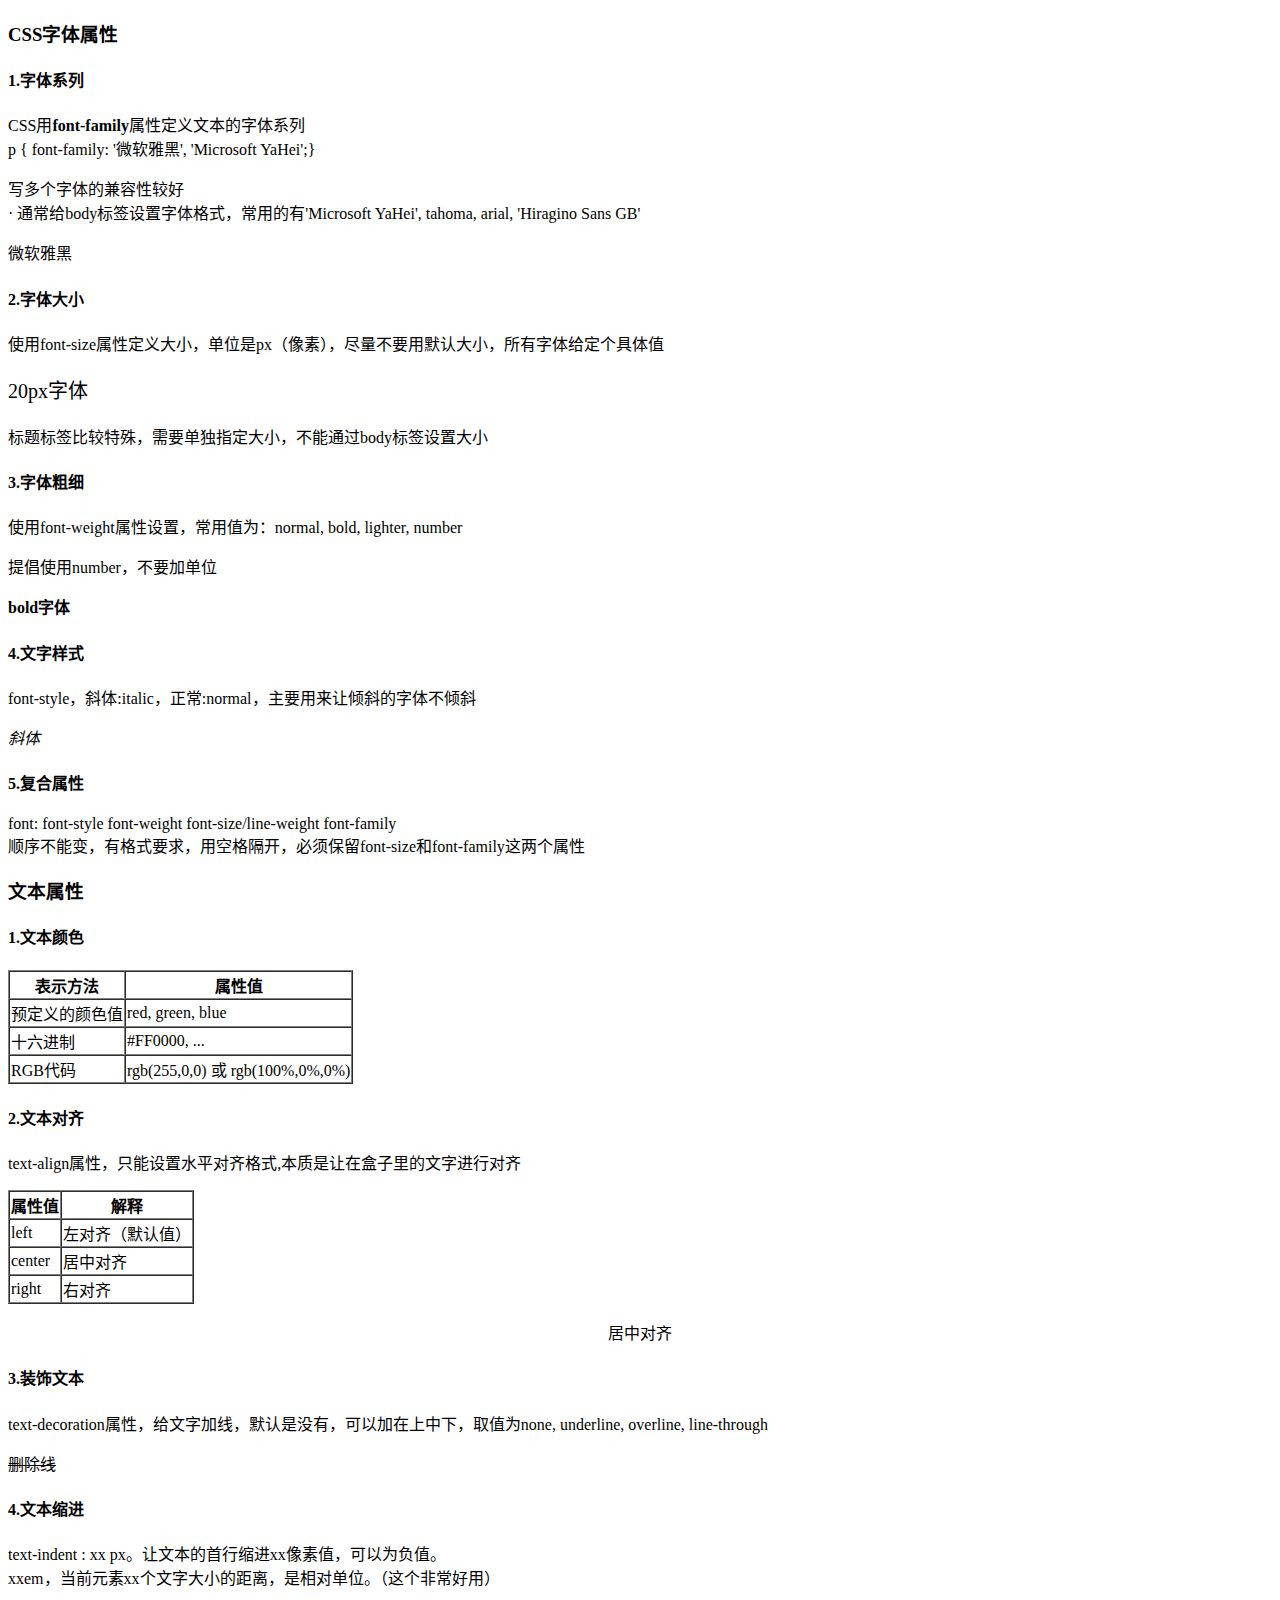
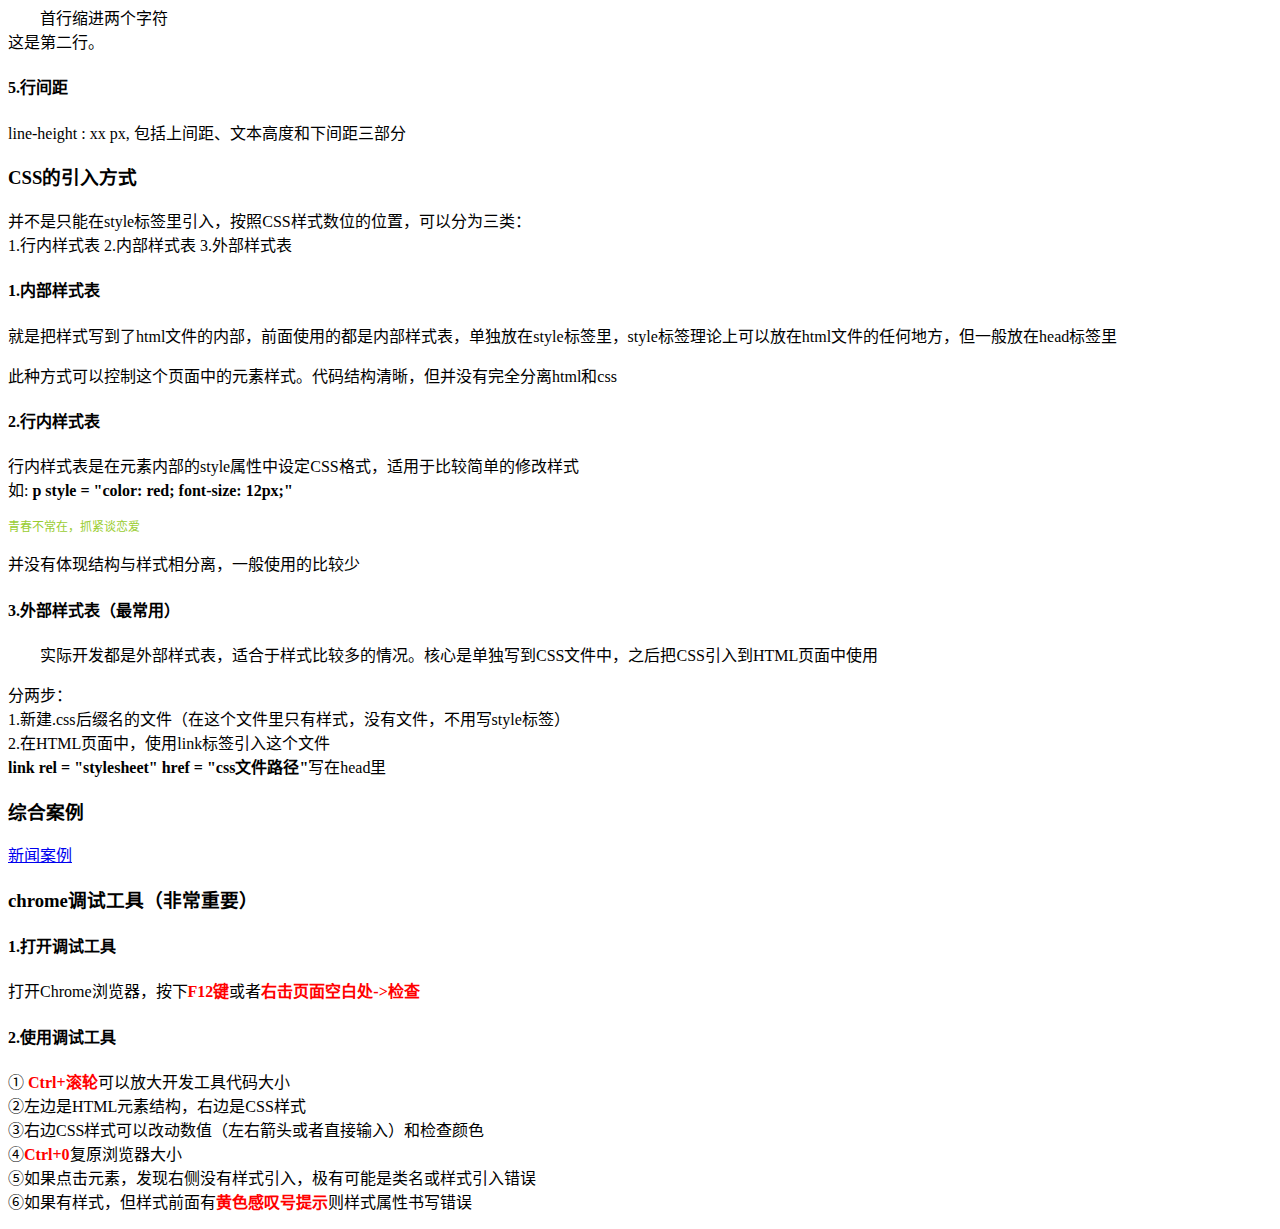
<file: day4.html>
<!DOCTYPE html>
<html lang="zh-CN">

<head>
    <meta charset="UTF-8">
    <meta name="viewport" content="width=device-width, initial-scale=1.0">
    <title>day4</title>
    <style>
        .font_Mico_YH {
            font-family: 'Microsoft YaHei', 'Hiragino Sans GB';
        }

        .font_20px {
            font-size: 20px;
        }

        .font_bold {
            font-weight: bold;
        }

        .font_style {
            font-style: italic;
        }

        .text_align {
            text-align: center;
        }

        .text_decoration {
            text-decoration: line-through;
        }

        .text_indent {
            text-indent: 2em;
        }

        .red {
            color: red;
        }
    </style>
</head>

<body>
    <h3>CSS字体属性</h3>
    <h4>1.字体系列</h4>
    <p>CSS用<strong>font-family</strong>属性定义文本的字体系列<br>
        p { font-family: '微软雅黑', 'Microsoft YaHei';}</p>
    <p>写多个字体的兼容性较好<br>
        · 通常给body标签设置字体格式，常用的有'Microsoft YaHei', tahoma, arial, 'Hiragino Sans GB'</p>
    <p class="font_Mico_YH">微软雅黑</p>

    <h4>2.字体大小</h4>
    <p>使用font-size属性定义大小，单位是px（像素），尽量不要用默认大小，所有字体给定个具体值</p>
    <p class='font_20px'>20px字体</p>
    <p>标题标签比较特殊，需要单独指定大小，不能通过body标签设置大小</p>

    <h4>3.字体粗细</h4>
    <p>使用font-weight属性设置，常用值为：normal, bold, lighter, number</p>
    <p>提倡使用number，不要加单位</p>
    <p class='font_bold'>bold字体</p>

    <h4>4.文字样式</h4>
    <p>font-style，斜体:italic，正常:normal，主要用来让倾斜的字体不倾斜</p>
    <p class="font_style">斜体</p>

    <h4>5.复合属性</h4>
    <p>font: font-style font-weight font-size/line-weight font-family <br>
        顺序不能变，有格式要求，用空格隔开，必须保留font-size和font-family这两个属性</p>

    <h3>文本属性</h3>
    <h4>1.文本颜色</h4>
    <table border="1" cellspacing='0'>
        <thead>
            <tr>
                <th>表示方法</th>
                <th>属性值</th>
            </tr>
        </thead>
        <tbody>
            <tr>
                <td>预定义的颜色值</td>
                <td>red, green, blue</td>
            </tr>
            <tr>
                <td>十六进制</td>
                <td>#FF0000, ...</td>
            </tr>
            <tr>
                <td>RGB代码</td>
                <td>rgb(255,0,0) 或 rgb(100%,0%,0%)</td>
            </tr>
        </tbody>
    </table>

    <h4>2.文本对齐</h4>
    <p>text-align属性，只能设置水平对齐格式,本质是让在盒子里的文字进行对齐</p>
    <table border="1" cellspacing='0'>
        <thead>
            <tr>
                <th>属性值</th>
                <th>解释</th>
            </tr>
        </thead>
        <tbody>
            <tr>
                <td>left</td>
                <td>左对齐（默认值）</td>
            </tr>
            <tr>
                <td>center</td>
                <td>居中对齐</td>
            </tr>
            <tr>
                <td>right</td>
                <td>右对齐</td>
            </tr>
        </tbody>
    </table>

    <p class='text_align'>居中对齐</p>

    <h4>3.装饰文本</h4>
    <p>text-decoration属性，给文字加线，默认是没有，可以加在上中下，取值为none, underline, overline, line-through</p>
    <p class='text_decoration'>删除线</p>

    <h4>4.文本缩进</h4>
    <p>text-indent : xx px。让文本的首行缩进xx像素值，可以为负值。<br>
        xxem，当前元素xx个文字大小的距离，是相对单位。（这个非常好用）
    </p>
    <p class='text_indent'>首行缩进两个字符<br>
        这是第二行。</p>

    <h4>5.行间距</h4>
    <p>line-height : xx px, 包括上间距、文本高度和下间距三部分</p>

    <h3>CSS的引入方式</h3>
    <p>并不是只能在style标签里引入，按照CSS样式数位的位置，可以分为三类：<br>
        1.行内样式表
        2.内部样式表
        3.外部样式表</p>

    <h4>1.内部样式表</h4>
    <p>就是把样式写到了html文件的内部，前面使用的都是内部样式表，单独放在style标签里，style标签理论上可以放在html文件的任何地方，但一般放在head标签里</p>
    <p>此种方式可以控制这个页面中的元素样式。代码结构清晰，但并没有完全分离html和css</p>

    <h4>2.行内样式表</h4>
    <p>行内样式表是在元素内部的style属性中设定CSS格式，适用于比较简单的修改样式<br>
        如: <strong>p style = "color: red; font-size: 12px;"</strong> </p>
    <p style="color: yellowgreen; font-size: 12px;">青春不常在，抓紧谈恋爱</p>
    <P>并没有体现结构与样式相分离，一般使用的比较少</P>

    <h4>3.外部样式表（最常用）</h4>
    <p style="text-indent: 2em;">实际开发都是外部样式表，适合于样式比较多的情况。核心是单独写到CSS文件中，之后把CSS引入到HTML页面中使用</p>
    <p>分两步：<br>
        1.新建.css后缀名的文件（在这个文件里只有样式，没有文件，不用写style标签）<br>
        2.在HTML页面中，使用link标签引入这个文件<br>
        <strong>link rel = "stylesheet" href = "css文件路径"</strong>写在head里</p>

    <h3>综合案例</h3>
    <a href="example/news.html" target="_blank">新闻案例</a>

    <h3>chrome调试工具（非常重要）</h3>
    <h4>1.打开调试工具</h4>
    <p>打开Chrome浏览器，按下<strong class='red'>F12键</strong>或者<strong class='red'>右击页面空白处->检查</strong></p>

    <h4>2.使用调试工具</h4>
    <p>① <strong class='red'>Ctrl+滚轮</strong>可以放大开发工具代码大小<br>
        ②左边是HTML元素结构，右边是CSS样式<br>
        ③右边CSS样式可以改动数值（左右箭头或者直接输入）和检查颜色<br>
        ④<strong class='red'>Ctrl+0</strong>复原浏览器大小<br>
        ⑤如果点击元素，发现右侧没有样式引入，极有可能是类名或样式引入错误<br>
        ⑥如果有样式，但样式前面有<strong class='red'>黄色感叹号提示</strong>则样式属性书写错误
    </p>
</body>

</html>
</file>
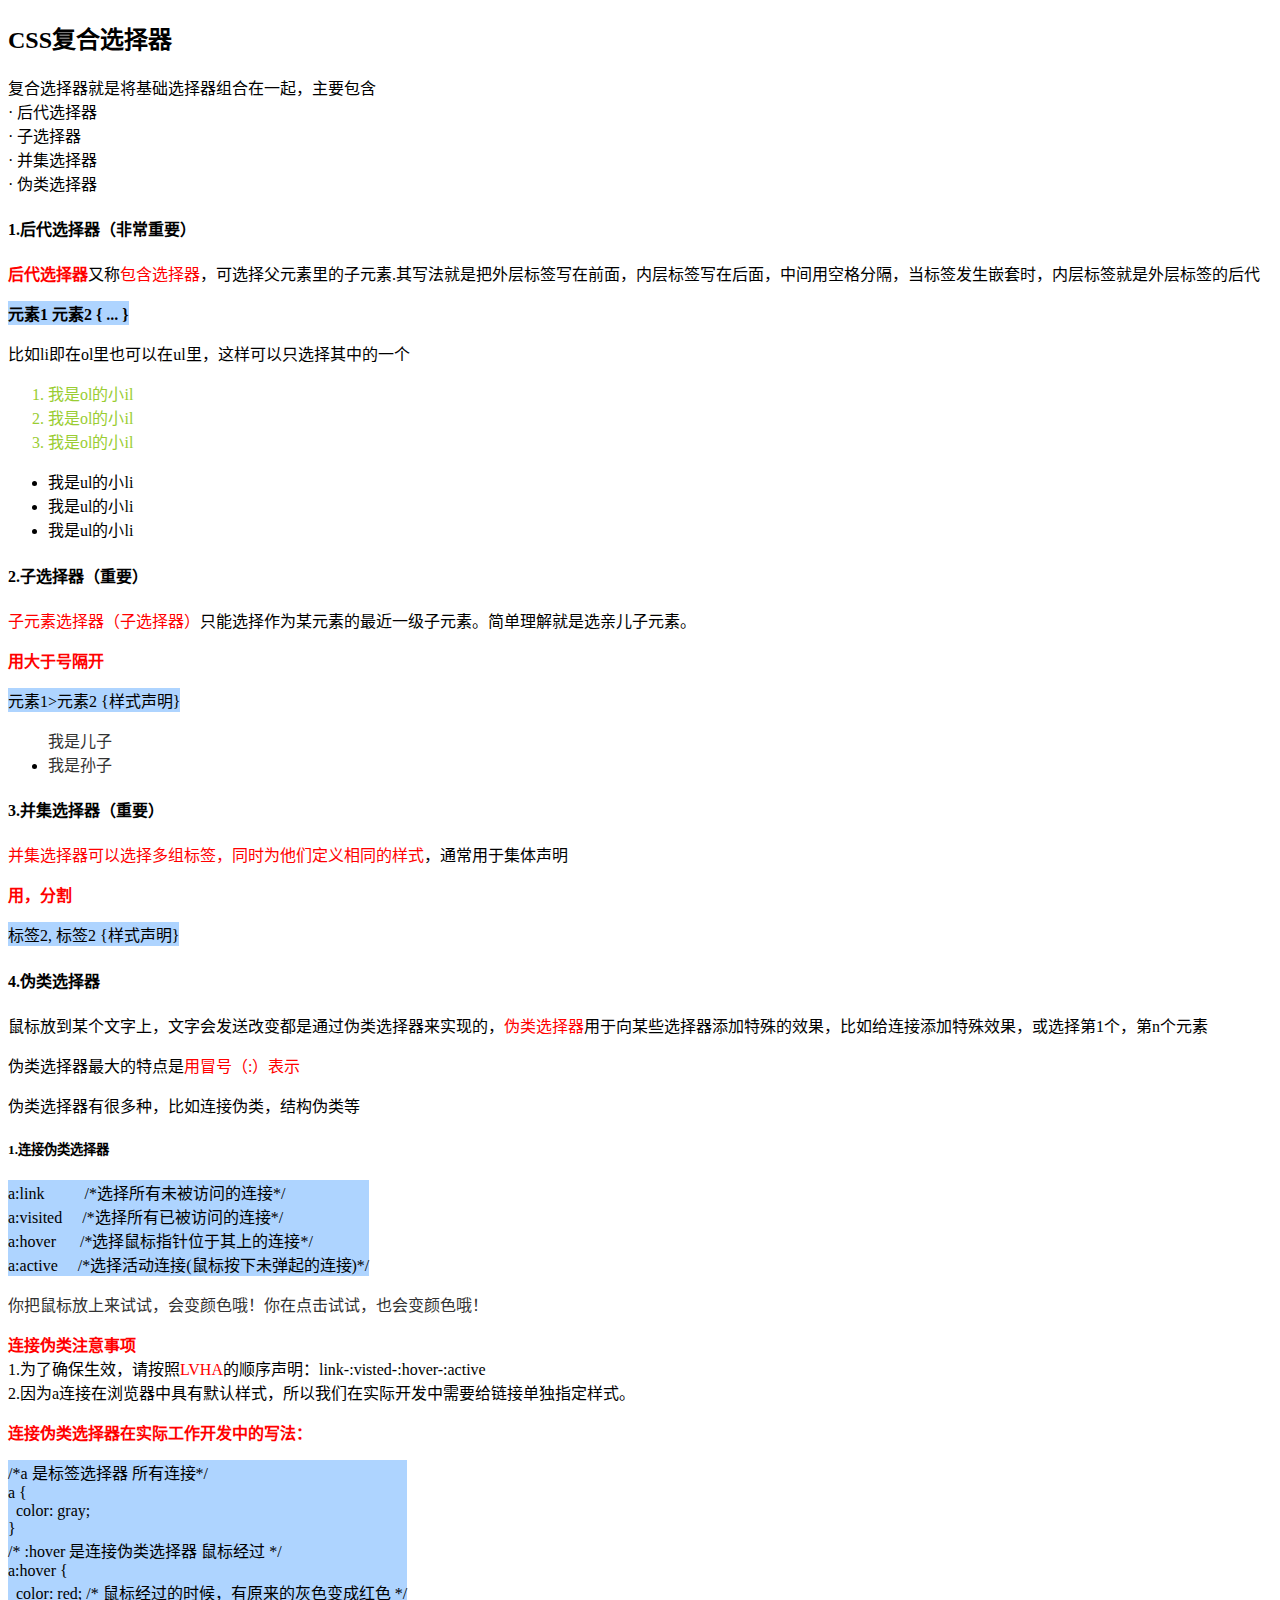
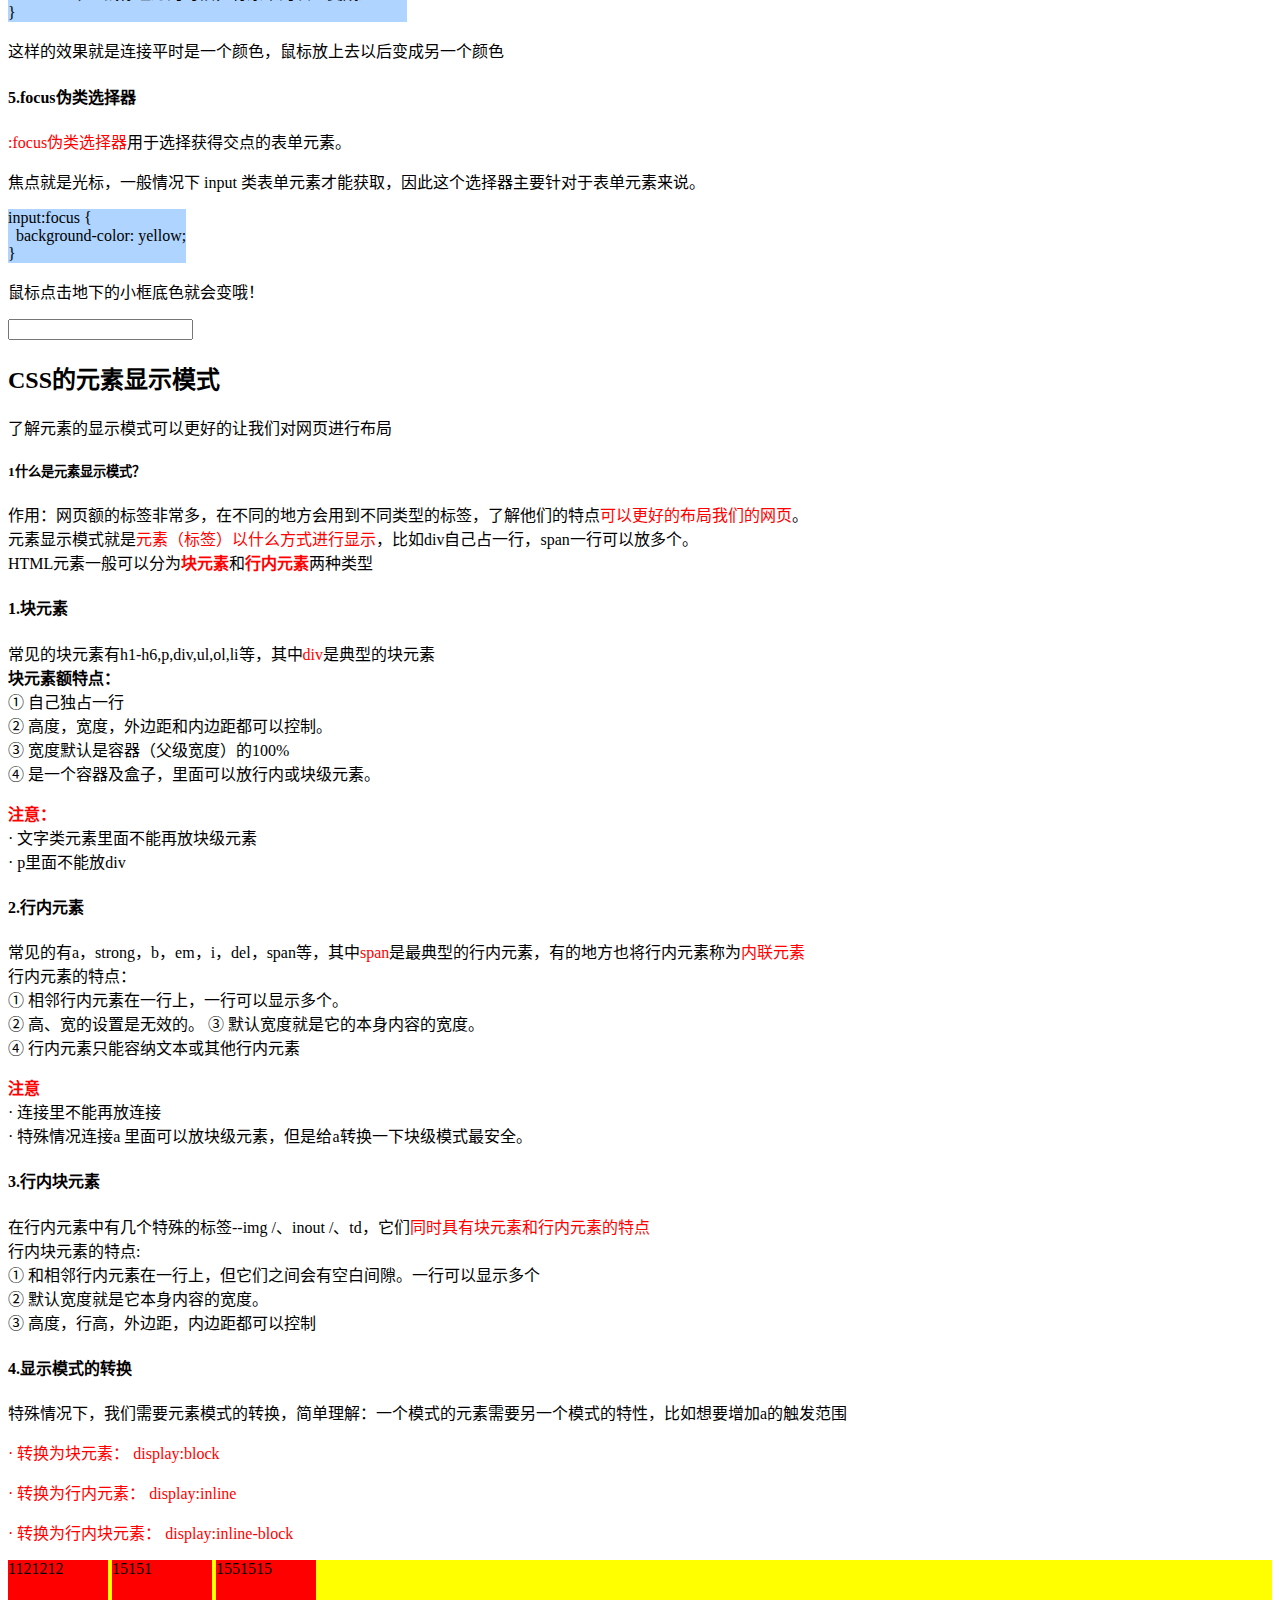
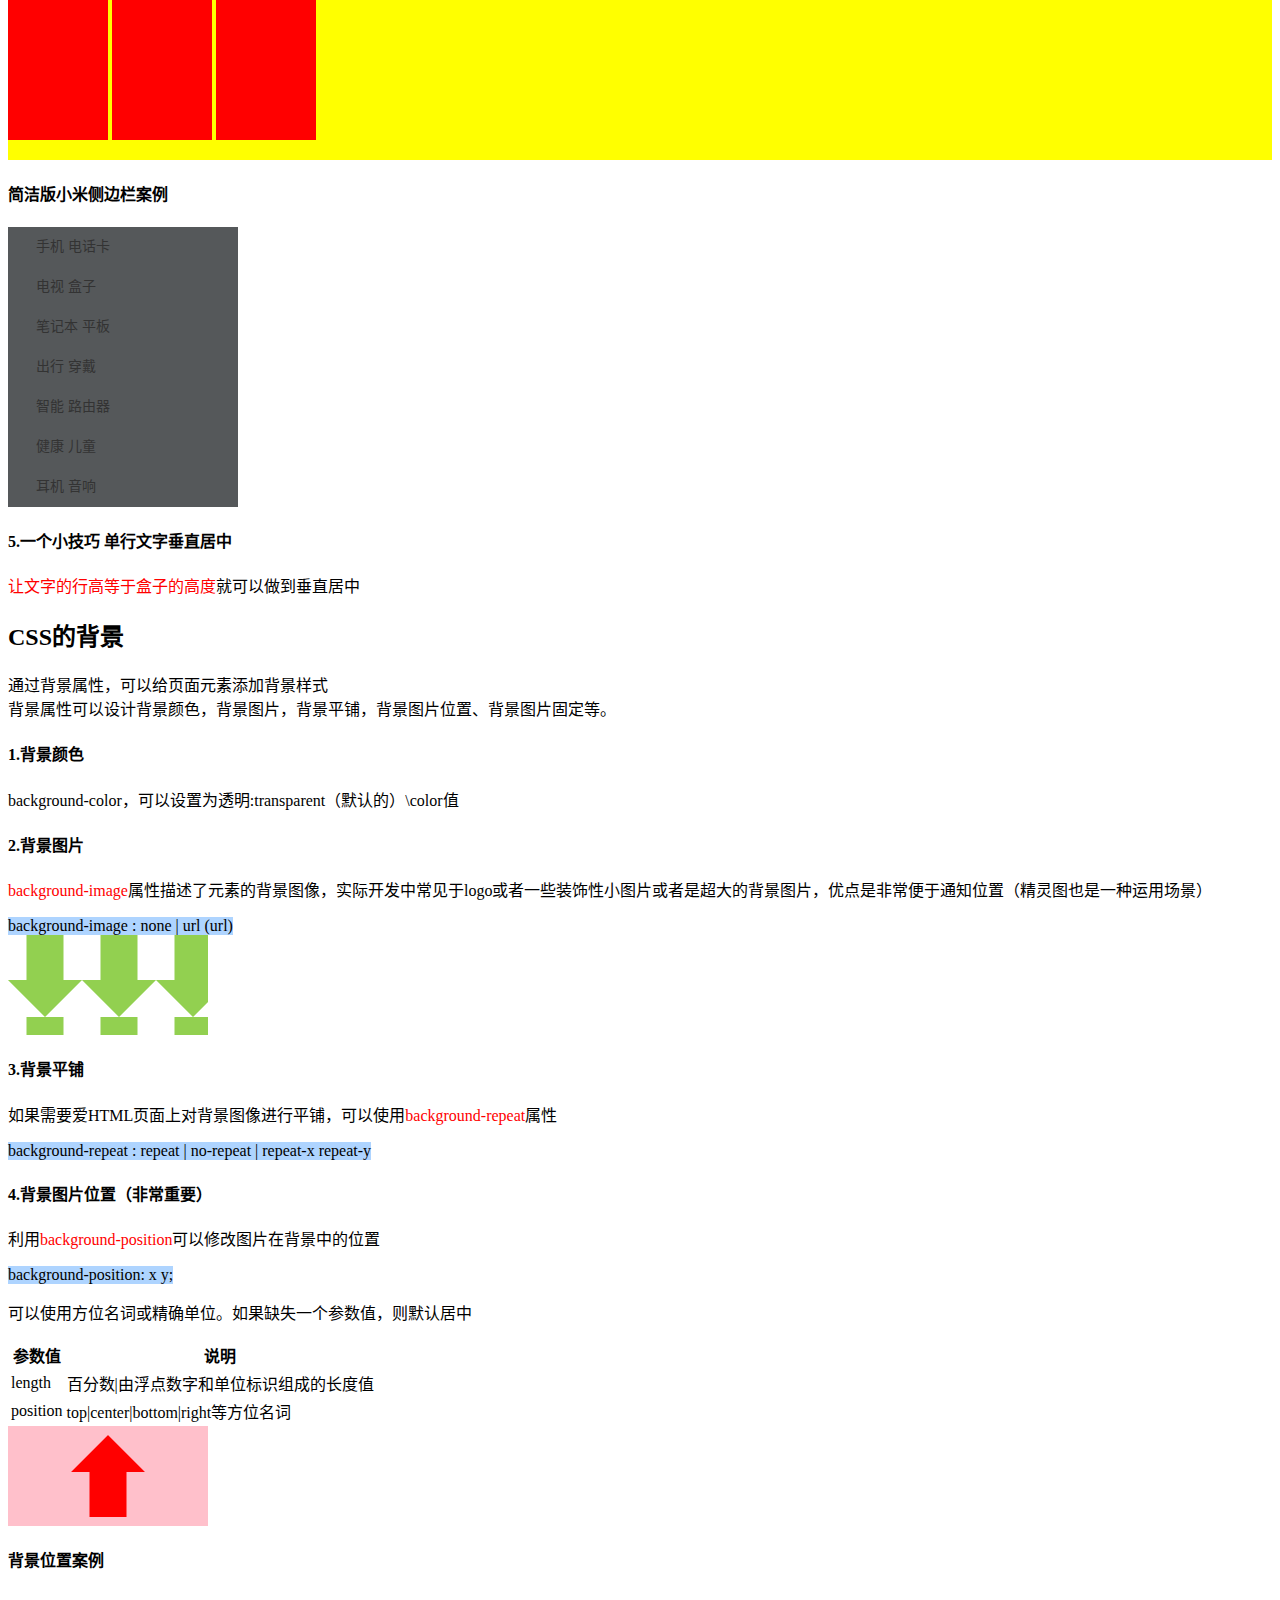
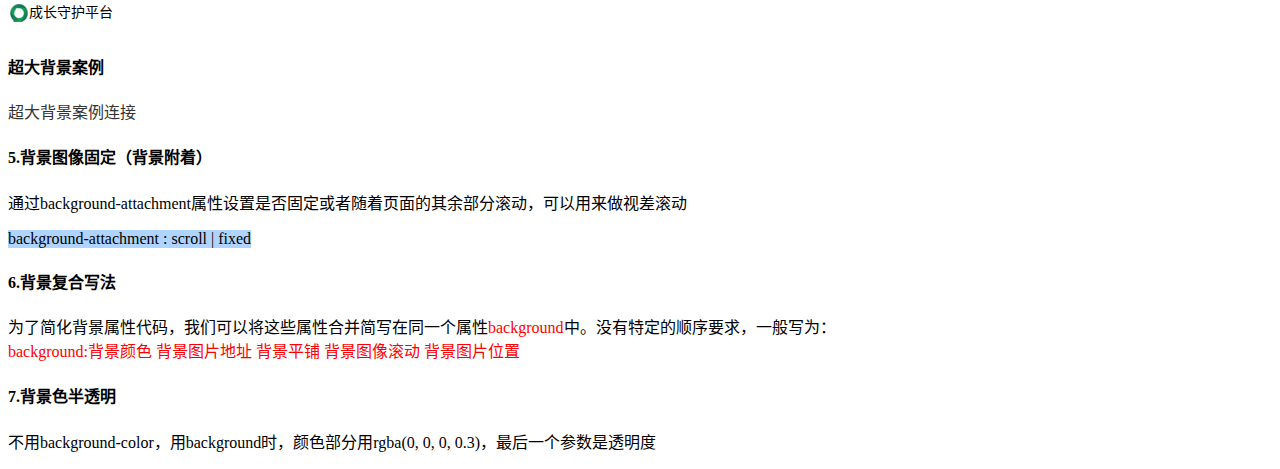
<file: day5.html>
<!DOCTYPE html>
<html lang="zh-CN">

<head>
    <meta charset="UTF-8">
    <meta name="viewport" content="width=device-width, initial-scale=1.0">
    <title>day5</title>

    <style>
        .red {
            color: red;
        }

        /* 把ol里的li选出来改颜色 */
        ol li {
            color: yellowgreen;
        }

        .box {
            width: fit-content;
            height: fit-content;
            background-color: rgb(174, 212, 255);
        }

        .nev>a {
            color: chocolate;
        }

        a:link {
            color: #333;
            text-decoration: none;

        }

        a:hover {
            color: yellowgreen;
        }

        a:active {
            color: orange;
        }

        input:focus {
            background-color: yellowgreen;
        }

        .div_box {
            height: 200px;
            background-color: yellow;
        }

        .span_box {
            height: 180px;
            width: 100px;
            background-color: red;
            display: inline-block;
        }

        .case {
            display: block;
            width: 230px;
            height: 40px;
            background-color: #55585a;
            font-size: 14px;
            color: #ffffff;
            text-indent: 2em;
            line-height: 40px;
        }

        .case:hover {
            background-color: #ff6700;
            color: #ffff;
        }

        .bgi {
            width: 200px;
            height: 100px;
            background-image: url(images/down.png);
        }

        .bgp {
            width: 200px;
            height: 100px;
            background-image: url(images/up.png);
            background-repeat: no-repeat;
            background-position: center center;
            background-color: pink;
        }

        .case2 {
            width: 113px;
            height: 40px;
            /* background-color: pink; */
            font-size: 14px;
            font-weight: 400;
            line-height: 40px;
            background-image: url(images/title_sprite.png);
            background-repeat: no-repeat;
            background-position: -34px center;
            text-indent: 1.5em;
        }
    </style>
</head>

<body>
    <h2>CSS复合选择器</h2>
    <p>复合选择器就是将基础选择器组合在一起，主要包含<br>
        · 后代选择器<br>
        · 子选择器<br>
        · 并集选择器<br>
        · 伪类选择器<br>
    </p>
    <h4>1.后代选择器（非常重要）</h4>
    <p><strong class="red">后代选择器</strong>又称<span
            class="red">包含选择器</span>，可选择父元素里的子元素.其写法就是把外层标签写在前面，内层标签写在后面，中间用空格分隔，当标签发生嵌套时，内层标签就是外层标签的后代</p>
    <div class='box'>
        <p><strong>元素1 元素2 { ... }</strong></p>
    </div>
    <p>比如li即在ol里也可以在ul里，这样可以只选择其中的一个</p>
    <ol>
        <li>我是ol的小il</li>
        <li>我是ol的小il</li>
        <li>我是ol的小il</li>
    </ol>
    <ul>
        <li>我是ul的小li</li>
        <li>我是ul的小li</li>
        <li>我是ul的小li</li>
    </ul>

    <h4>2.子选择器（重要）</h4>
    <p><span class="red">子元素选择器（子选择器）</span>只能选择作为某元素的最近一级子元素。简单理解就是选亲儿子元素。</p>
    <p><strong class="red">用大于号隔开</strong></p>
    <div class="box">元素1>元素2 {样式声明}</div>
    <ul class="nev">
        <a href="#">我是儿子</a>
        <li><a href="#">我是孙子</a></li>
    </ul>

    <h4>3.并集选择器（重要）</h4>
    <p><span class="red">并集选择器可以选择多组标签，同时为他们定义相同的样式</span>，通常用于集体声明</p>
    <p><strong class="red">用，分割</strong></p>
    <div class="box">标签2, 标签2 {样式声明}</div>

    <h4>4.伪类选择器</h4>
    <p>鼠标放到某个文字上，文字会发送改变都是通过伪类选择器来实现的，<span class="red">伪类选择器</span>用于向某些选择器添加特殊的效果，比如给连接添加特殊效果，或选择第1个，第n个元素</p>
    <p>伪类选择器最大的特点是<span class="red">用冒号（:）表示</span></p>
    <p>伪类选择器有很多种，比如连接伪类，结构伪类等</p>
    <h5>1.连接伪类选择器</h5>
    <div class="box">
        <p>a:link&nbsp;&nbsp;&nbsp;&nbsp;&nbsp;&nbsp;&nbsp;&nbsp;&nbsp;&nbsp;/*选择所有未被访问的连接*/ <br>
            a:visited &nbsp;&nbsp;&nbsp;&nbsp;/*选择所有已被访问的连接*/ <br>
            a:hover &nbsp;&nbsp;&nbsp;&nbsp;&nbsp;/*选择鼠标指针位于其上的连接*/ <br>
            a:active &nbsp;&nbsp;&nbsp;&nbsp;/*选择活动连接(鼠标按下未弹起的连接)*/</p>
    </div>
    <p><a href="#">你把鼠标放上来试试，会变颜色哦！你在点击试试，也会变颜色哦！</a></p>

    <p><strong class="red">连接伪类注意事项</strong><br>
        1.为了确保生效，请按照<span class="red">LVHA</span>的顺序声明：link-:visted-:hover-:active <br>
        2.因为a连接在浏览器中具有默认样式，所以我们在实际开发中需要给链接单独指定样式。 <br></p>

    <p><strong class="red">连接伪类选择器在实际工作开发中的写法：</strong><br>
    <div class="box">
        <p>/*a 是标签选择器 所有连接*/ <br>
            a { <br>
            &nbsp;&nbsp;color: gray; <br>
            } <br>
            /* :hover 是连接伪类选择器 鼠标经过 */ <br>
            a:hover { <br>
            &nbsp;&nbsp;color: red; /* 鼠标经过的时候，有原来的灰色变成红色 */ <br>
            } <br></p>
    </div>
    <p>这样的效果就是连接平时是一个颜色，鼠标放上去以后变成另一个颜色</p>

    <h4>5.focus伪类选择器</h4>
    <p><span class="red">:focus伪类选择器</span>用于选择获得交点的表单元素。</p>
    <p>焦点就是光标，一般情况下 input 类表单元素才能获取，因此这个选择器主要针对于表单元素来说。</p>
    <div class="box">
        <p>input:focus { <br>
            &nbsp;&nbsp;background-color: yellow; <br>
            }</p>
    </div>
    <p>鼠标点击地下的小框底色就会变哦！</p>
    <input type="text">

    <h2>CSS的元素显示模式</h2>
    <p>了解元素的显示模式可以更好的让我们对网页进行布局</p>
    <h5>1什么是元素显示模式？</h5>
    <p>作用：网页额的标签非常多，在不同的地方会用到不同类型的标签，了解他们的特点<span class="red">可以更好的布局我们的网页</span>。 <br>
        元素显示模式就是<span class="red">元素（标签）以什么方式进行显示</span>，比如div自己占一行，span一行可以放多个。 <br>
        HTML元素一般可以分为<strong class="red">块元素</strong>和<strong class="red">行内元素</strong>两种类型 <br>
    </p>

    <h4>1.块元素</h4>
    <p>常见的块元素有h1-h6,p,div,ul,ol,li等，其中<span class="red">div</span>是典型的块元素 <br>
        <strong>块元素额特点：</strong> <br>
        ① 自己独占一行 <br>
        ② 高度，宽度，外边距和内边距都可以控制。<br>
        ③ 宽度默认是容器（父级宽度）的100% <br>
        ④ 是一个容器及盒子，里面可以放行内或块级元素。
    </p>
    <p><strong class="red">注意：</strong> <br>
        · 文字类元素里面不能再放块级元素 <br>
        · p里面不能放div</p>

    <h4>2.行内元素</h4>
    <p>常见的有a，strong，b，em，i，del，span等，其中<span class="red">span</span>是最典型的行内元素，有的地方也将行内元素称为<span class="red">内联元素</span>
        <br>
        行内元素的特点： <br>
        ① 相邻行内元素在一行上，一行可以显示多个。 <br>
        ② 高、宽的设置是无效的。
        ③ 默认宽度就是它的本身内容的宽度。 <br>
        ④ 行内元素只能容纳文本或其他行内元素</p>
    <p><strong class="red">注意</strong><br>
        · 连接里不能再放连接 <br>
        · 特殊情况连接a 里面可以放块级元素，但是给a转换一下块级模式最安全。</p>

    <h4>3.行内块元素</h4>
    <p>在行内元素中有几个特殊的标签--img /、inout /、td，它们<span class="red">同时具有块元素和行内元素的特点</span> <br>
        行内块元素的特点: <br>
        ① 和相邻行内元素在一行上，但它们之间会有空白间隙。一行可以显示多个 <br>
        ② 默认宽度就是它本身内容的宽度。 <br>
        ③ 高度，行高，外边距，内边距都可以控制</p>

    <h4>4.显示模式的转换</h4>
    <p>特殊情况下，我们需要元素模式的转换，简单理解：一个模式的元素需要另一个模式的特性，比如想要增加a的触发范围</p>
    <p class="red">· 转换为块元素： display:block</p>
    <p class="red">· 转换为行内元素： display:inline</p>
    <p class="red">· 转换为行内块元素： display:inline-block</p>

    <div class="div_box">
        <span class="span_box">1121212</span>
        <span class="span_box">15151</span>
        <span class="span_box">1551515</span>
    </div>

    <h4>简洁版小米侧边栏案例</h4>
    <a href="#" class="case">手机 电话卡</a>
    <a href="#" class="case">电视 盒子</a>
    <a href="#" class="case">笔记本 平板</a>
    <a href="#" class="case">出行 穿戴</a>
    <a href="#" class="case">智能 路由器</a>
    <a href="#" class="case">健康 儿童</a>
    <a href="#" class="case">耳机 音响</a>

    <h4>5.一个小技巧 单行文字垂直居中</h4>
    <p><span class="red">让文字的行高等于盒子的高度</span>就可以做到垂直居中</p>

    <h2>CSS的背景</h2>
    <p>通过背景属性，可以给页面元素添加背景样式 <br>
        背景属性可以设计背景颜色，背景图片，背景平铺，背景图片位置、背景图片固定等。</p>
    <h4>1.背景颜色</h4>
    <p>background-color，可以设置为透明:transparent（默认的）\color值</p>

    <h4>2.背景图片</h4>
    <p><span class="red">background-image</span>属性描述了元素的背景图像，实际开发中常见于logo或者一些装饰性小图片或者是超大的背景图片，优点是非常便于通知位置（精灵图也是一种运用场景）
    </p>
    <div class="box">background-image : none | url (url)</div>
    <div class="bgi"></div>

    <h4>3.背景平铺</h4>
    <p>如果需要爱HTML页面上对背景图像进行平铺，可以使用<span class="red">background-repeat</span>属性 <br></p>
    <div class="box">background-repeat : repeat | no-repeat | repeat-x repeat-y</div>

    <h4>4.背景图片位置（非常重要）</h4>
    <p>利用<span class="red">background-position</span>可以修改图片在背景中的位置</p>
    <div class="box">background-position: x y;</div>
    <p>可以使用方位名词或精确单位。如果缺失一个参数值，则默认居中</p>
    <table>
        <thead>
            <tr>
                <th>参数值</th>
                <th>说明</th>
            </tr>
        </thead>
        <tbody>
            <tr>
                <td>length</td>
                <td>百分数|由浮点数字和单位标识组成的长度值</td>
            </tr>
            <tr>
                <td>position</td>
                <td>top|center|bottom|right等方位名词</td>
            </tr>
        </tbody>
    </table>

    <div class="bgp"></div>

    <h4>背景位置案例</h4>
    <h3 class="case2">
        成长守护平台
    </h3>

    <h4>超大背景案例</h4>
    <a href="example/background.html" target="_blank">超大背景案例连接</a>

    <h4>5.背景图像固定（背景附着）</h4>
    <p>通过background-attachment属性设置是否固定或者随着页面的其余部分滚动，可以用来做视差滚动</p>

    <div class="box">background-attachment : scroll | fixed</div>

    <h4>6.背景复合写法</h4>
    <p>为了简化背景属性代码，我们可以将这些属性合并简写在同一个属性<span class="red">background</span>中。没有特定的顺序要求，一般写为： <br>
        <span class="red">background:背景颜色 背景图片地址 背景平铺 背景图像滚动 背景图片位置</span></p>

    <h4>7.背景色半透明</h4>
    <p>不用background-color，用background时，颜色部分用rgba(0, 0, 0, 0.3)，最后一个参数是透明度</p>

</body>

</html>
</file>
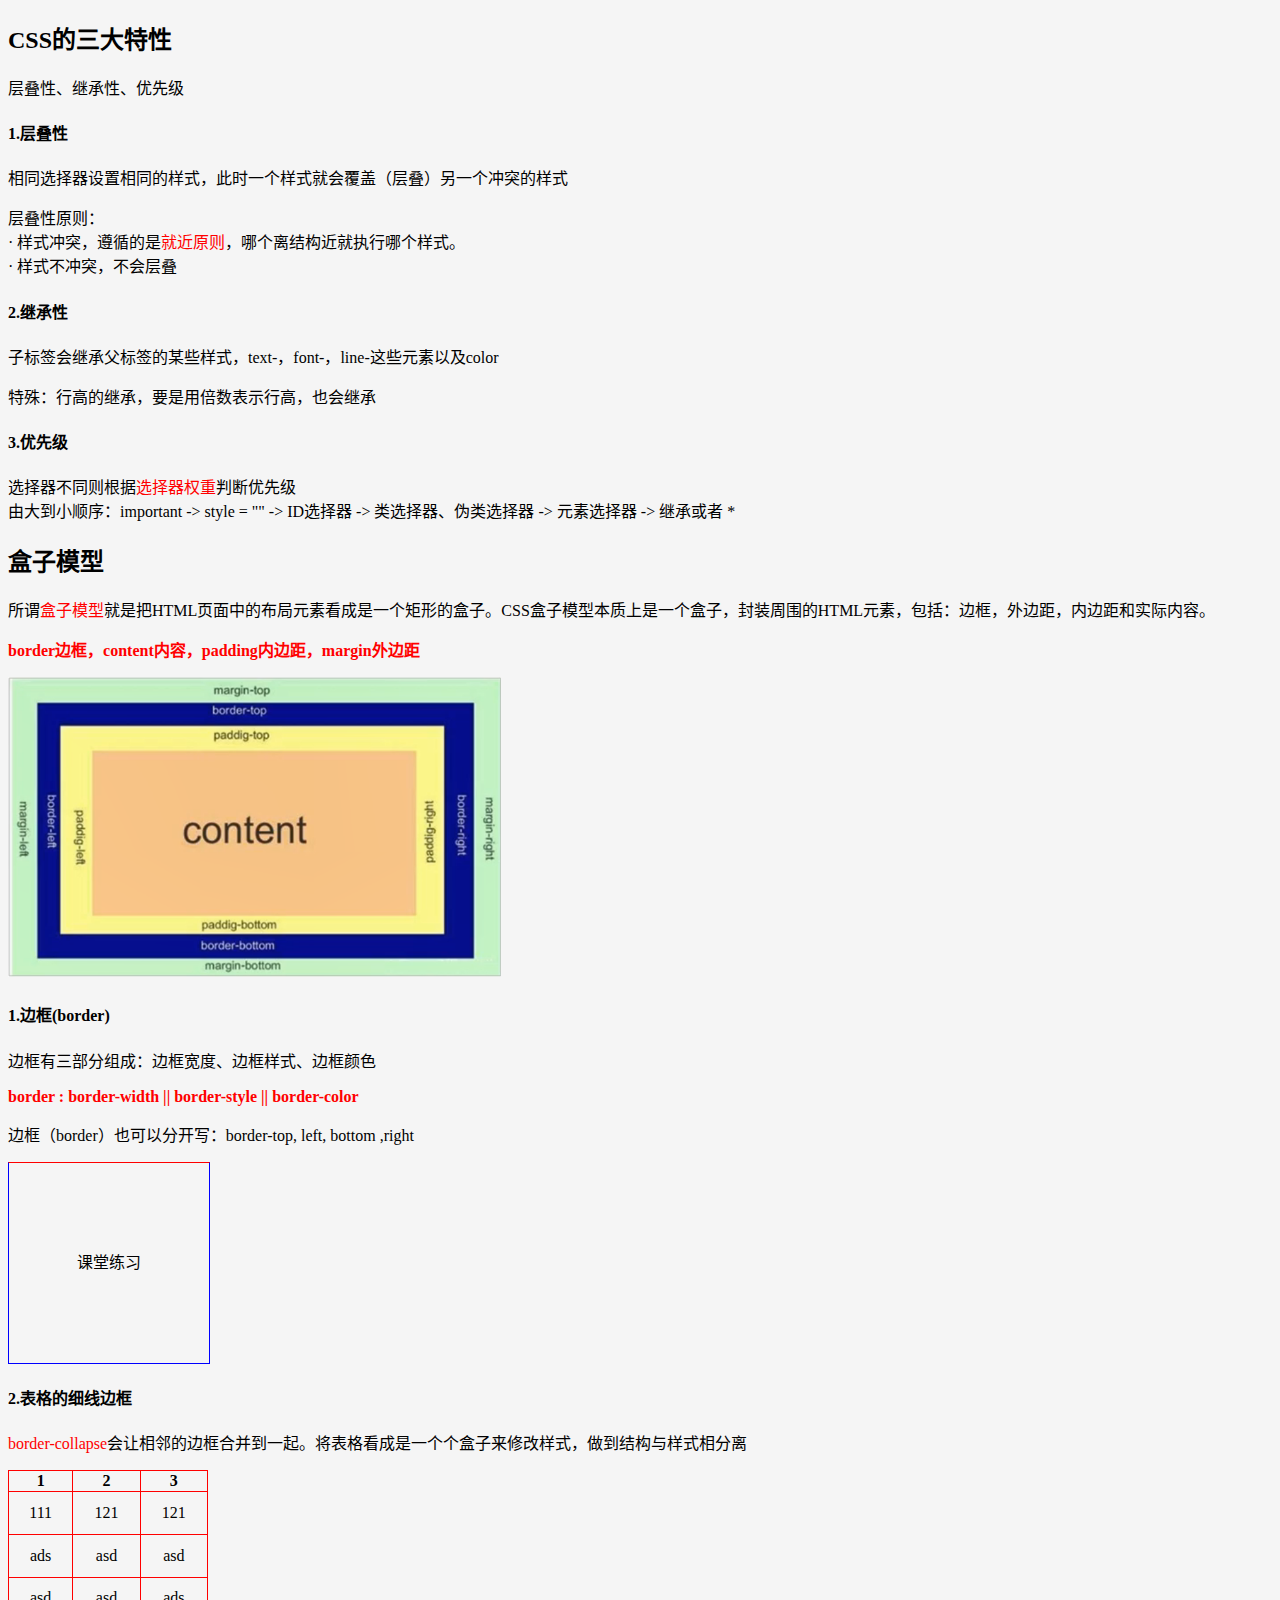
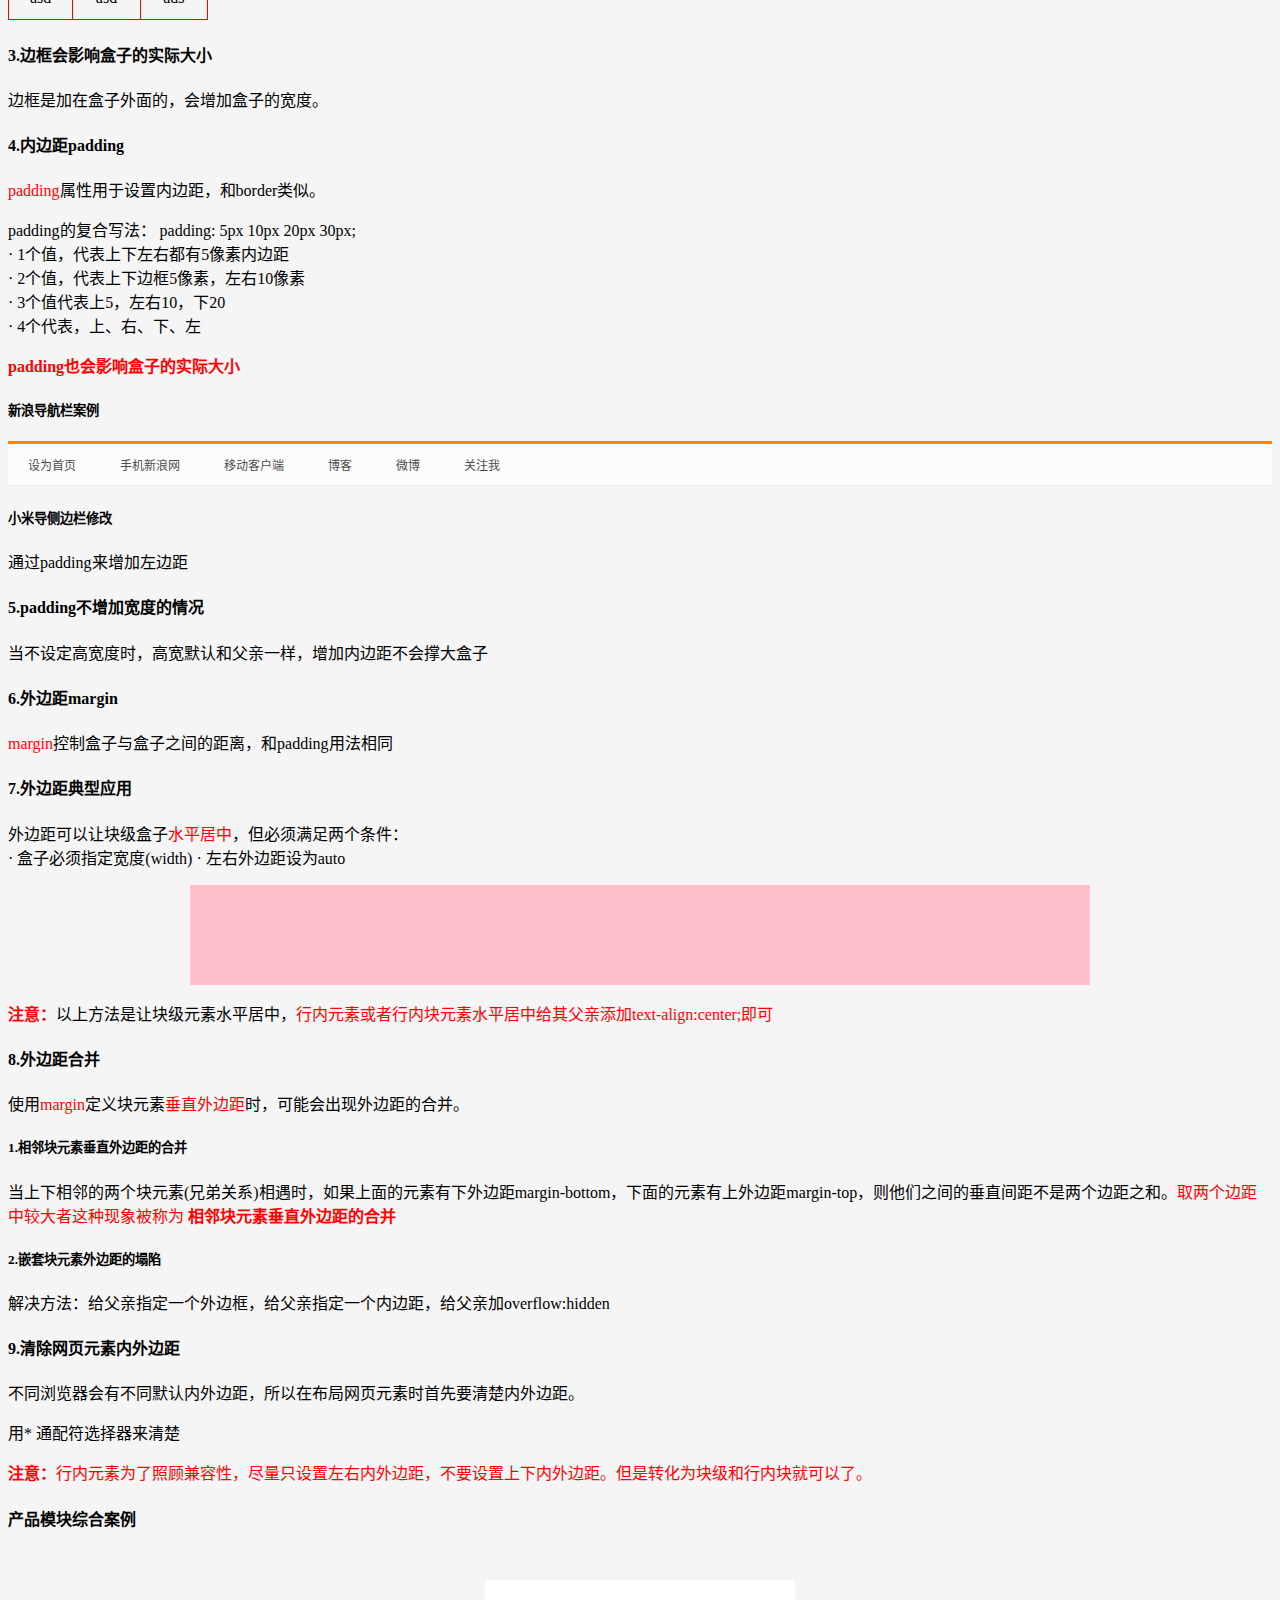
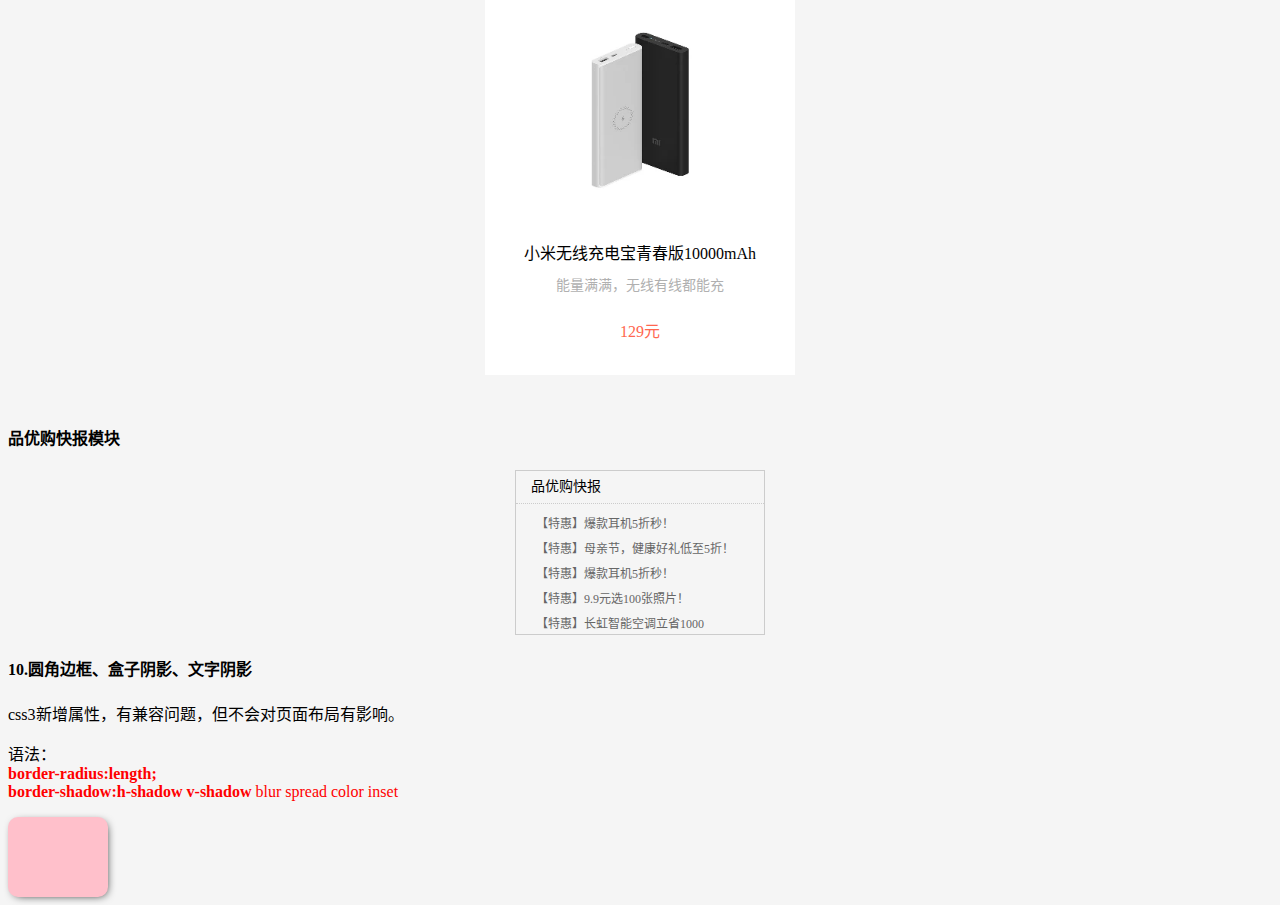
<file: day6.html>
<!DOCTYPE html>
<html lang="zh-CN">

<head>
    <meta charset="UTF-8">
    <meta name="viewport" content="width=device-width, initial-scale=1.0">
    <title>day6</title>
    <style>
        .red {
            color: red;
        }

        .border {
            width: 200px;
            height: 200px;
            border: 1px blue solid;
            /* 层叠性 */
            border-top: 1px red solid;
            line-height: 200px;
            text-align: center;
        }

        table {
            width: 200px;
            height: 150px;
        }

        table,
        td,
        th {
            border: 1px red solid;
            border-collapse: collapse;
            text-align: center;
        }

        .div_xl {
            border-top: 3px #ff8500 solid;
            border-bottom: 1px #edeef0 solid;
            height: 41px;
            background-color: #fcfcfc;
            line-height: 41px;
        }

        .a_xl {
            display: inline-block;
            color: #4c4c4c;
            font-size: 12px;
            text-decoration: none;
            padding: 0 20px;
            height: 41px;
        }

        .a_xl:hover {
            background-color: #eee;
            color: #ff8500;
        }

        .margin {
            background-color: pink;
            width: 900px;
            height: 100px;
            margin: 0 auto;
        }

        body {
            background-color: #f5f5f5;
        }

        .case {
            width: 310px;
            height: 395px;
            background-color: #fff;
            margin: 50px auto;
        }

        .case img {
            display: block;
            width: 200px;
            margin: 0 auto;
            padding: 30px 0;
        }

        .case h4 {
            text-align: center;
            font-size: 16px;
            font-weight: 400;
            margin: 0;
            padding: 0;
            padding-bottom: 10px;
        }

        .case .review {
            text-align: center;
            color: #b0b0b0;
            font-size: 14px;
            margin: 0;
            padding: 0;
            padding-bottom: 24px;
        }

        .case .price {
            text-align: center;
            color: #ff674f;
            margin: 0;
            padding: 0;
        }

        .kb {
            border: 1px #ccc solid;
            width: 248px;
            height: 163px;
            margin: 0 auto;
        }

        .kb h4 {
            border-bottom: 1px #ccc dotted;
            height: 32px;
            font-size: 14px;
            font-weight: 400;
            line-height: 32px;
            padding: 0;
            margin: 0;
            padding-left: 15px;
        }

        .kb ul {
            margin: 0;
            padding: 0;
            font-style: 12px;
        }

        li {
            list-style: none;
        }

        .kb ul {
            padding-top: 7px
        }

        .kb ul li {
            line-height: 23px;
            padding-left: 20px;
        }

        .kb ul li a {
            color: #666;
            text-decoration: none;
            font-size: 12px;
        }

        .kb ul li a:hover {
            text-decoration: underline;
        }

        .circle {
            width: 100px;
            height: 80px;
            border-radius: 10px;
            background-color: pink;
            box-shadow: 2px 2px 10px -4px black;
        }
    </style>
</head>

<body>
    <h2>CSS的三大特性</h2>
    <p>层叠性、继承性、优先级</p>
    <h4>1.层叠性</h4>
    <p>相同选择器设置相同的样式，此时一个样式就会覆盖（层叠）另一个冲突的样式</p>
    <p>层叠性原则： <br>
        · 样式冲突，遵循的是<span class="red">就近原则</span>，哪个离结构近就执行哪个样式。 <br>
        · 样式不冲突，不会层叠</p>
    <h4>2.继承性</h4>
    <p>子标签会继承父标签的某些样式，text-，font-，line-这些元素以及color</p>
    <p>特殊：行高的继承，要是用倍数表示行高，也会继承 <br>
    </p>

    <h4>3.优先级</h4>
    <p>选择器不同则根据<span class="red">选择器权重</span>判断优先级 <br>
        由大到小顺序：important -> style = "" -> ID选择器 -> 类选择器、伪类选择器 -> 元素选择器 -> 继承或者 *</p>

    <h2>盒子模型</h2>
    <p>所谓<span class="red">盒子模型</span>就是把HTML页面中的布局元素看成是一个矩形的盒子。CSS盒子模型本质上是一个盒子，封装周围的HTML元素，包括：边框，外边距，内边距和实际内容。</p>


    <p><strong class="red">border边框，content内容，padding内边距，margin外边距</strong></p>
    <img src="images/box_model.png" alt="盒子模型" height='300px'>

    <h4>1.边框(border)</h4>
    <p>边框有三部分组成：边框宽度、边框样式、边框颜色</p>
    <p><strong class="red">border : border-width || border-style || border-color</strong></p>
    <p>边框（border）也可以分开写：border-top, left, bottom ,right</p>

    <div class="border">课堂练习</div>

    <h4>2.表格的细线边框</h4>
    <p><span class="red">border-collapse</span>会让相邻的边框合并到一起。将表格看成是一个个盒子来修改样式，做到结构与样式相分离</p>

    <table>
        <thead>
            <tr>
                <th>1</th>
                <th>2</th>
                <th>3</th>
            </tr>
        </thead>
        <tbody>
            <tr>
                <td>111</td>
                <td>121</td>
                <td>121</td>
            </tr>
            <tr>
                <td>ads</td>
                <td>asd</td>
                <td>asd</td>
            </tr>
            <tr>
                <td>asd</td>
                <td>asd</td>
                <td>ads</td>
            </tr>
        </tbody>
    </table>

    <h4>3.边框会影响盒子的实际大小</h4>
    <p>边框是加在盒子外面的，会增加盒子的宽度。</p>

    <h4>4.内边距padding</h4>
    <p><span class="red">padding</span>属性用于设置内边距，和border类似。</p>

    <p>padding的复合写法： padding: 5px 10px 20px 30px;<br>
        · 1个值，代表上下左右都有5像素内边距 <br>
        · 2个值，代表上下边框5像素，左右10像素<br>
        · 3个值代表上5，左右10，下20 <br>
        · 4个代表，上、右、下、左</p>
    <p><strong class="red">padding也会影响盒子的实际大小</strong></p>

    <h5>新浪导航栏案例</h5>
    <div class="div_xl">
        <a href="#" class="a_xl">设为首页</a>
        <a href="#" class="a_xl">手机新浪网</a>
        <a href="#" class="a_xl">移动客户端</a>
        <a href="#" class="a_xl">博客</a>
        <a href="#" class="a_xl">微博</a>
        <a href="#" class="a_xl">关注我</a>
    </div>

    <h5>小米导侧边栏修改</h5>
    <p>通过padding来增加左边距</p>

    <h4>5.padding不增加宽度的情况</h4>
    <p>当不设定高宽度时，高宽默认和父亲一样，增加内边距不会撑大盒子</p>

    <h4>6.外边距margin</h4>
    <p><span class="red">margin</span>控制盒子与盒子之间的距离，和padding用法相同</p>

    <h4>7.外边距典型应用</h4>
    <p>外边距可以让块级盒子<span class="red">水平居中</span>，但必须满足两个条件： <br>
        · 盒子必须指定宽度(width)
        · 左右外边距设为auto
    </p>

    <div class="margin"></div>

    <p><strong class="red">注意：</strong>以上方法是让块级元素水平居中，<span class="red">行内元素或者行内块元素水平居中给其父亲添加text-align:center;即可</span>
    </p>

    <h4>8.外边距合并</h4>

    <p>使用<span class="red">margin</span>定义块元素<span class="red">垂直外边距</span>时，可能会出现外边距的合并。</p>
    <h5>1.相邻块元素垂直外边距的合并</h5>
    <p>当上下相邻的两个块元素(兄弟关系)相遇时，如果上面的元素有下外边距margin-bottom，下面的元素有上外边距margin-top，则他们之间的垂直间距不是两个边距之和。<span
            class="red">取两个边距中较大者这种现象被称为</span>
        <strong class="red">相邻块元素垂直外边距的合并</strong></p>

    <h5>2.嵌套块元素外边距的塌陷</h5>
    <p>解决方法：给父亲指定一个外边框，给父亲指定一个内边距，给父亲加overflow:hidden</p>

    <h4>9.清除网页元素内外边距</h4>

    <p>不同浏览器会有不同默认内外边距，所以在布局网页元素时首先要清楚内外边距。</p>
    <p>用* 通配符选择器来清楚</p>
    <p><strong class="red">注意：</strong><span class="red">行内元素为了照顾兼容性，尽量只设置左右内外边距，不要设置上下内外边距。但是转化为块级和行内块就可以了。</span></p>

    <h4>产品模块综合案例</h4>
    <div class="case">
        <img src="images/chongdainbao.jpg">
        <h4>小米无线充电宝青春版10000mAh</h4>
        <p class="review">能量满满，无线有线都能充</p>
        <p class="price">129元</p>
    </div>

    <h4>品优购快报模块</h4>
    <div class="kb">
        <h4>品优购快报</h4>
        <ul>
            <li><a href="#">【特惠】爆款耳机5折秒！</a></li>
            <li><a href="#">【特惠】母亲节，健康好礼低至5折！</a></li>
            <li><a href="#">【特惠】爆款耳机5折秒！</a></li>
            <li><a href="#">【特惠】9.9元选100张照片！</a></li>
            <li><a href="#">【特惠】长虹智能空调立省1000</a></li>
        </ul>
    </div>

    <h4>10.圆角边框、盒子阴影、文字阴影</h4>
    <p>css3新增属性，有兼容问题，但不会对页面布局有影响。</p>
    <p>语法：<br>
        <strong class="red">border-radius:length;</strong> <br>
        <strong class="red">border-shadow:h-shadow v-shadow</strong> <span class="red"> blur spread color inset</span>
    </p>
    <div class="circle"></div>

</body>

</html>
</file>
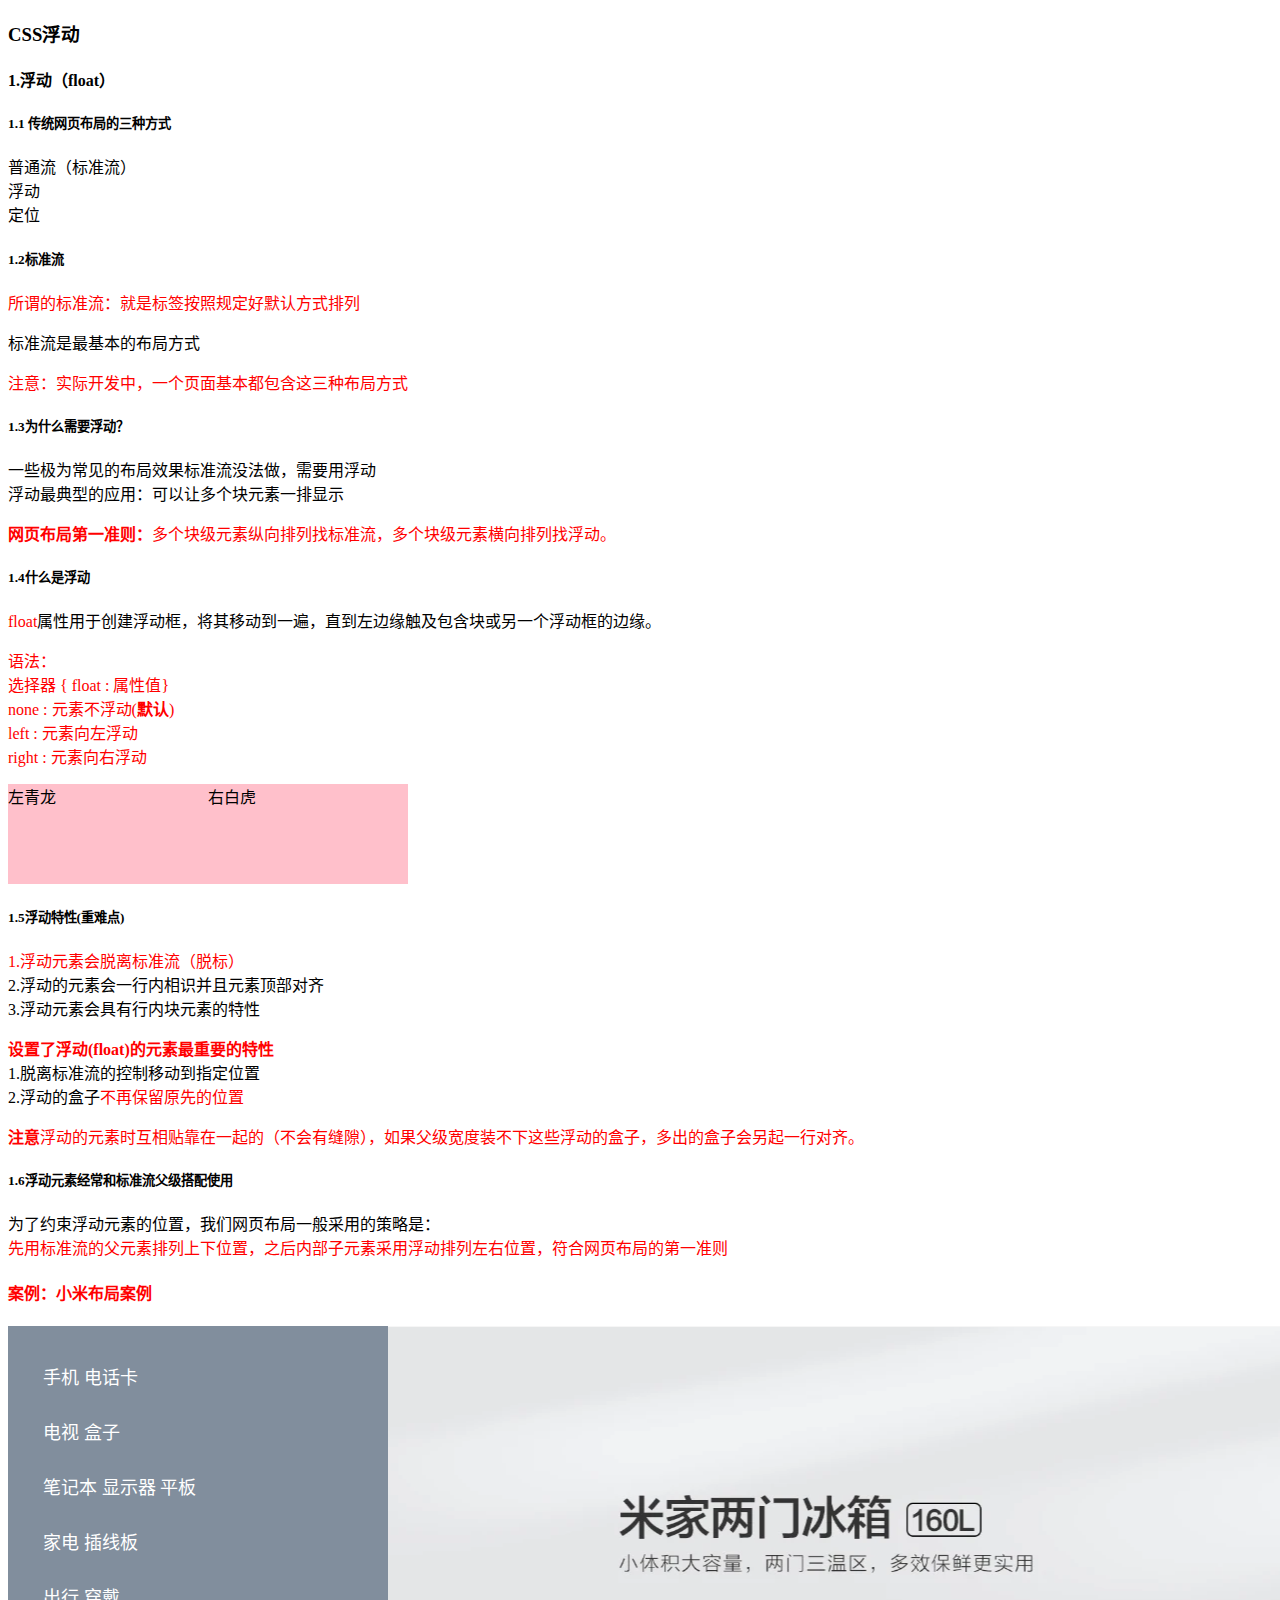
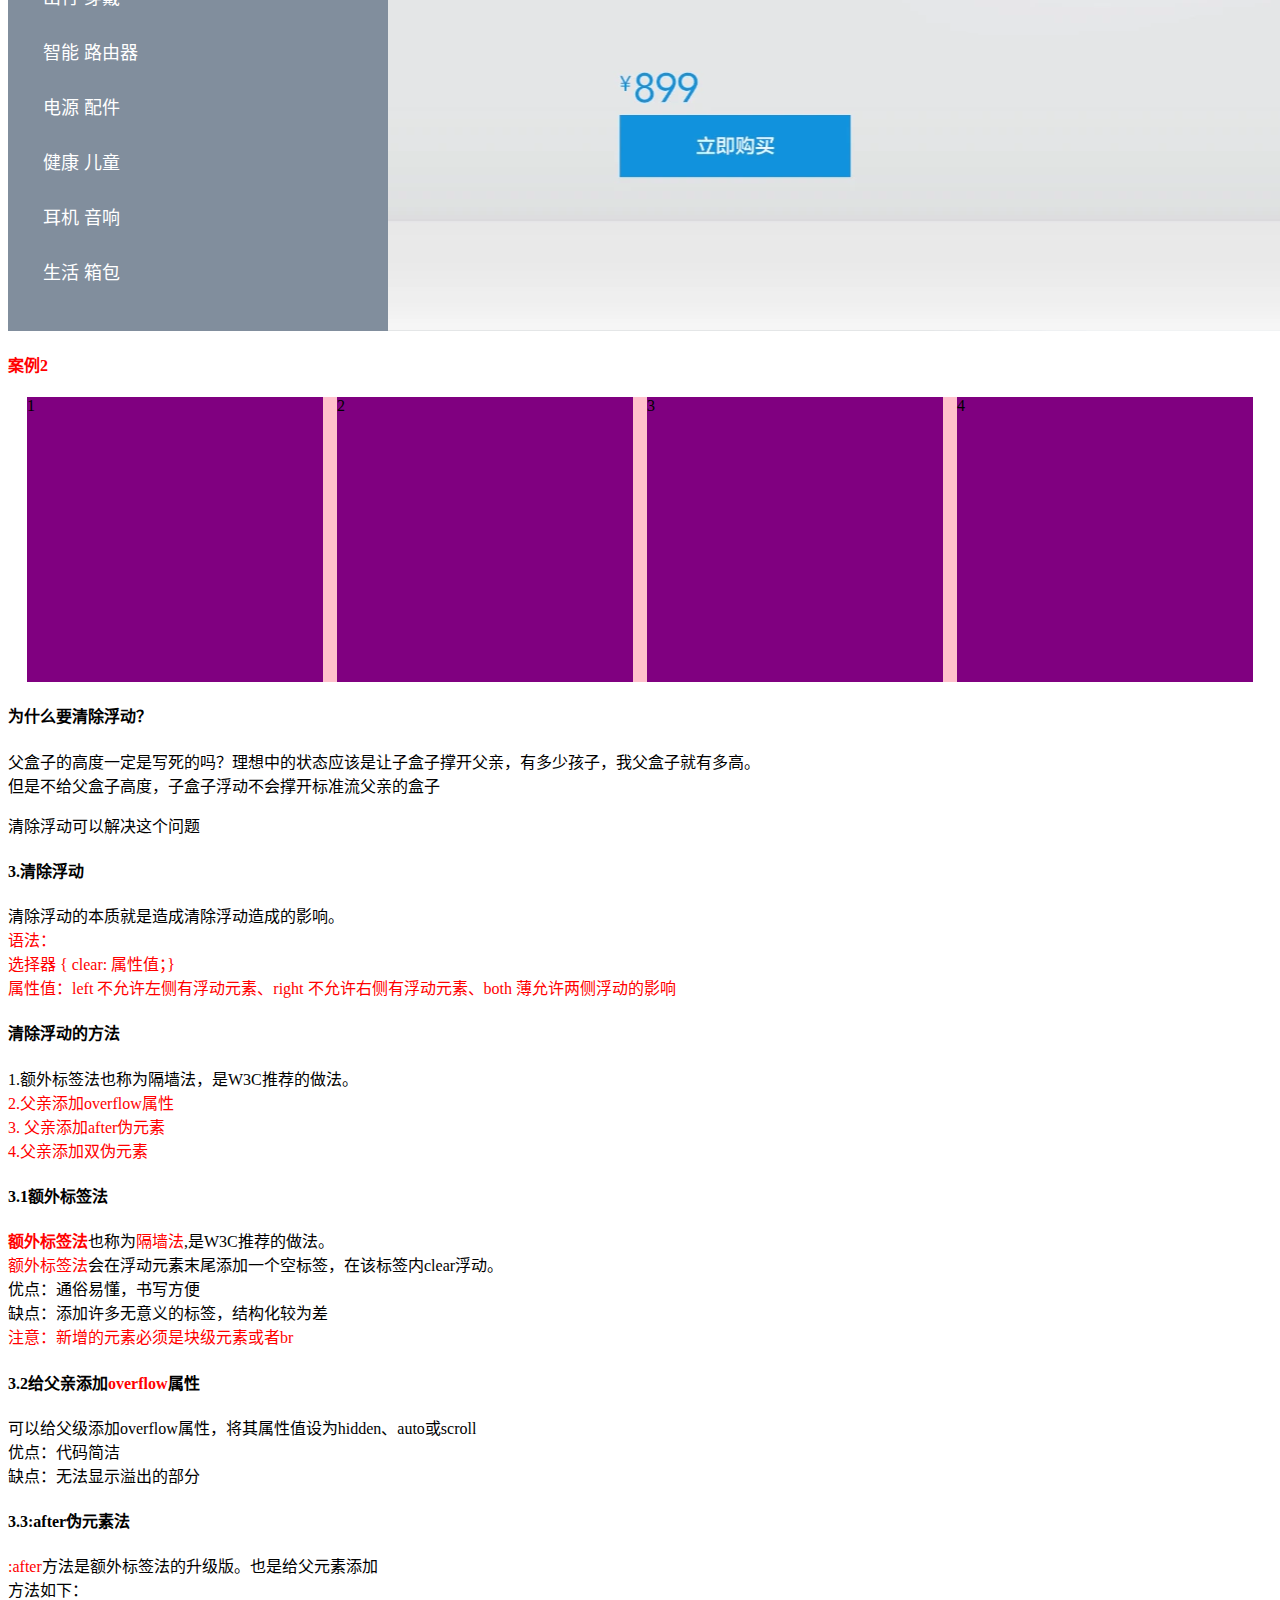
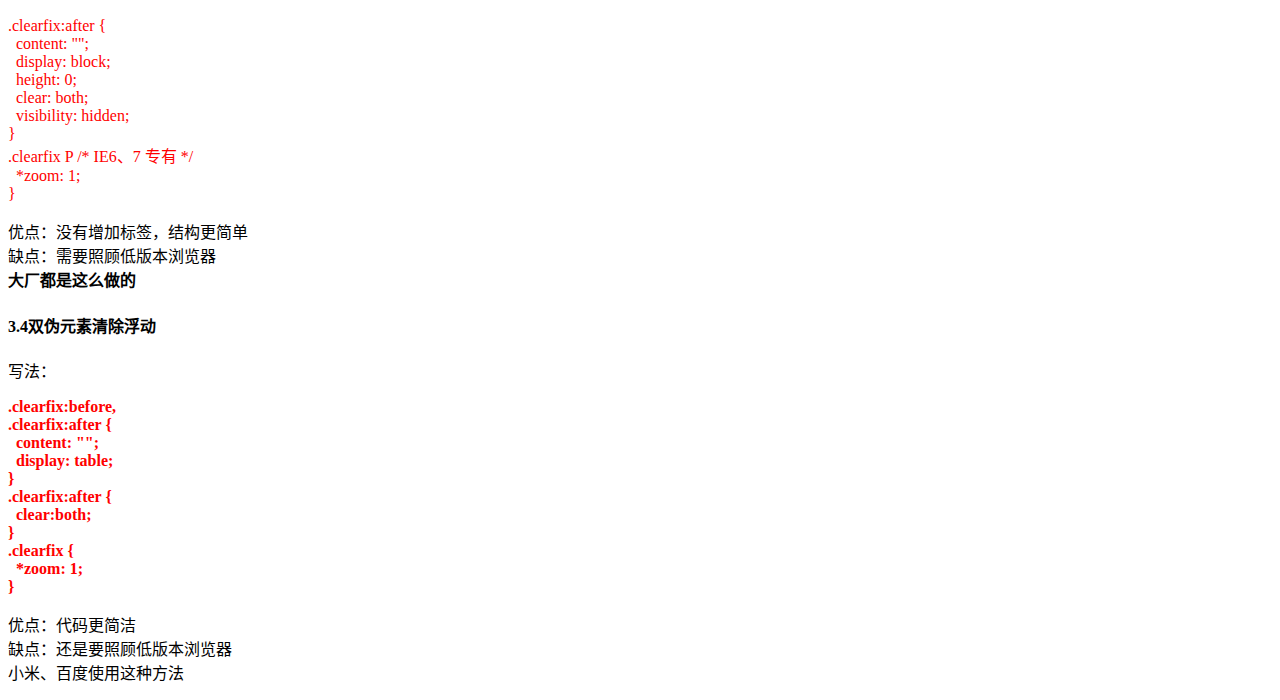
<file: day7.html>
<!DOCTYPE html>
<html lang="zh-CN">

<head>
    <meta charset="UTF-8">
    <meta name="viewport" content="width=device-width, initial-scale=1.0">
    <title>day7</title>
    <style>
        .red {
            color: red;
        }

        .float {
            width: 200px;
            height: 100px;
            background-color: pink;
            float: left;
        }

        .fix {
            height: 100px;
        }

        .case1_box {
            width: 1610px;
            height: 605px;
            background-color: pink;
            margin: 0 auto;
        }

        .case1_left {
            float: left;
            width: 380px;
            height: 605px;
            background-color: rgb(129, 142, 157);
        }

        .case1_right {
            float: right;
            width: 1230px;
            height: 605px;
            background: url(images/fridge.jpg) center;
        }

        a {
            text-decoration: none;
        }

        ul {
            padding: 0;
            margin: 0;
        }

        li {
            list-style: none;
        }

        .case1_left ul {
            margin-top: 25px;
        }

        .case1_left ul li {
            padding-left: 35px;
        }

        .case1_left ul li a {
            display: block;
            height: 55px;
            line-height: 55px;
            color: #fff;
            font-size: 18px;
        }

        .case1_left ul li:hover {
            background-color: rgb(255, 103, 0);
        }

        .case2_box {
            width: 1226px;
            height: 285px;
            background-color: pink;
            margin: 0 auto;
        }

        .case2_box li {
            width: 296px;
            height: 285px;
            background-color: purple;
            float: left;
            margin-right: 14px;
        }

        .case2_box .case2_last {
            margin-right: 0;
        }
    </style>
</head>

<body>
    <h3>CSS浮动</h3>
    <h4>1.浮动（float）</h4>
    <h5>1.1 传统网页布局的三种方式</h5>
    <ul>
        <li>普通流（标准流）</li>
        <li>浮动</li>
        <li>定位</li>
    </ul>
    <h5>1.2标准流</h5>
    <p><span class="red">所谓的标准流：就是标签按照规定好默认方式排列</span></p>
    <p>标准流是最基本的布局方式</p>
    <p><span class="red">注意：实际开发中，一个页面基本都包含这三种布局方式</span></p>

    <h5>1.3为什么需要浮动？</h5>
    <p>一些极为常见的布局效果标准流没法做，需要用浮动 <br>
        浮动最典型的应用：可以让多个块元素一排显示</p>
    <p><strong class="red">网页布局第一准则：</strong><span class="red">多个块级元素纵向排列找标准流，多个块级元素横向排列找浮动。</span></p>

    <h5>1.4什么是浮动</h5>
    <p><span class="red">float</span>属性用于创建浮动框，将其移动到一遍，直到左边缘触及包含块或另一个浮动框的边缘。 <br> </p>
    <p class="red">
        语法：<br>
        选择器 { float : 属性值} <br>
        none : 元素不浮动(<strong>默认</strong>) <br>
        left : 元素向左浮动 <br>
        right : 元素向右浮动</p>
    <div class="fix">
        <div class="float">左青龙</div>
        <div class="float">右白虎</div>
    </div>

    <h5>1.5浮动特性(重难点)</h5>
    <p><span class="red">1.浮动元素会脱离标准流（脱标）</span><br>
        2.浮动的元素会一行内相识并且元素顶部对齐<br>
        3.浮动元素会具有行内块元素的特性</p>

    <p><strong class="red">设置了浮动(float)的元素最重要的特性</strong> <br>
        1.脱离标准流的控制移动到指定位置 <br>
        2.浮动的盒子<span class="red">不再保留原先的位置</span></p>
    <p><strong class="red">注意</strong><span class="red">浮动的元素时互相贴靠在一起的（不会有缝隙），如果父级宽度装不下这些浮动的盒子，多出的盒子会另起一行对齐。</span></p>

    <h5>1.6浮动元素经常和标准流父级搭配使用</h5>
    <p>为了约束浮动元素的位置，我们网页布局一般采用的策略是：<br>
        <span class="red">先用标准流的父元素排列上下位置，之后内部子元素采用浮动排列左右位置，符合网页布局的第一准则</span></p>
    <h4 class="red">案例：小米布局案例</h4>
    <div class="case1_box">
        <div class="case1_left">
            <ul>
                <li><a href="#">手机 电话卡</a> </li>
                <li><a href="#">电视 盒子</a></li>
                <li><a href="#">笔记本 显示器 平板</a></li>
                <li><a href="#">家电 插线板</a></li>
                <li><a href="#">出行 穿戴</a></li>
                <li><a href="#">智能 路由器</a></li>
                <li><a href="#">电源 配件</a></li>
                <li><a href="#">健康 儿童</a></li>
                <li><a href="#">耳机 音响</a></li>
                <li><a href="#">生活 箱包</a></li>
            </ul>
        </div>
        <div class="case1_right"></div>
    </div>

    <h4 class="red">案例2</h4>
    <ul class="case2_box">
        <li>1</li>
        <li>2</li>
        <li>3</li>
        <li class="case2_last">4</li>
    </ul>

    <h4>为什么要清除浮动？</h4>
    <p>父盒子的高度一定是写死的吗？理想中的状态应该是让子盒子撑开父亲，有多少孩子，我父盒子就有多高。 <br>
        但是不给父盒子高度，子盒子浮动不会撑开标准流父亲的盒子</p>
    <p>清除浮动可以解决这个问题</p>

    <h4>3.清除浮动</h4>
    <p>清除浮动的本质就是造成清除浮动造成的影响。 <br>
        <span class="red">
            语法： <br>
            选择器 { clear: 属性值；} <br>
            属性值：left 不允许左侧有浮动元素、right 不允许右侧有浮动元素、both 薄允许两侧浮动的影响
        </span></p>

    <h4>清除浮动的方法</h4>
    <p>1.额外标签法也称为隔墙法，是W3C推荐的做法。 <br>
        <span class="red">2.父亲添加overflow属性 <br>
            3. 父亲添加after伪元素 <br>
            4.父亲添加双伪元素</span></p>

    <h4>3.1额外标签法</h4>
    <p><strong class="red">额外标签法</strong>也称为<span class="red">隔墙法</span>,是W3C推荐的做法。 <br>
        <span class="red">额外标签法</span>会在浮动元素末尾添加一个空标签，在该标签内clear浮动。 <br>
        优点：通俗易懂，书写方便 <br>
        缺点：添加许多无意义的标签，结构化较为差 <br>
        <span class="red">注意：新增的元素必须是块级元素或者br</span></p>

    <h4>3.2给父亲添加<span class="red">overflow</span>属性</h4>
    <p>可以给父级添加overflow属性，将其属性值设为hidden、auto或scroll <br>
        优点：代码简洁 <br>
        缺点：无法显示溢出的部分</p>

    <h4>3.3:after伪元素法</h4>
    <p><span class="red">:after</span>方法是额外标签法的升级版。也是给父元素添加 <br>方法如下：<br>
    </p>
    <p class="red">
        .clearfix:after { <br>
        &nbsp;&nbsp;content: ""; <br>
        &nbsp;&nbsp;display: block; <br>
        &nbsp;&nbsp;height: 0; <br>
        &nbsp;&nbsp;clear: both; <br>
        &nbsp;&nbsp;visibility: hidden; <br>
        } <br>
        .clearfix P /* IE6、7 专有 */ <br>
        &nbsp;&nbsp;*zoom: 1; <br>
        } <br>
    </p>
    <p>优点：没有增加标签，结构更简单 <br>
        缺点：需要照顾低版本浏览器 <br>
        <strong>大厂都是这么做的</strong></p>

    <h4>3.4双伪元素清除浮动</h4>
    <p>写法：</p>
    <p><strong class="red">.clearfix:before, <br>
            .clearfix:after { <br>
            &nbsp;&nbsp;content: ""; <br>
            &nbsp;&nbsp;display: table; <br>
            } <br>
            .clearfix:after { <br>
            &nbsp;&nbsp;clear:both; <br>
            } <br>
            .clearfix { <br>
            &nbsp;&nbsp;*zoom: 1; <br>
            } <br>
        </strong></p>
    <p>优点：代码更简洁 <br>
        缺点：还是要照顾低版本浏览器 <br>
        小米、百度使用这种方法</p>


</body>

</html>
</file>
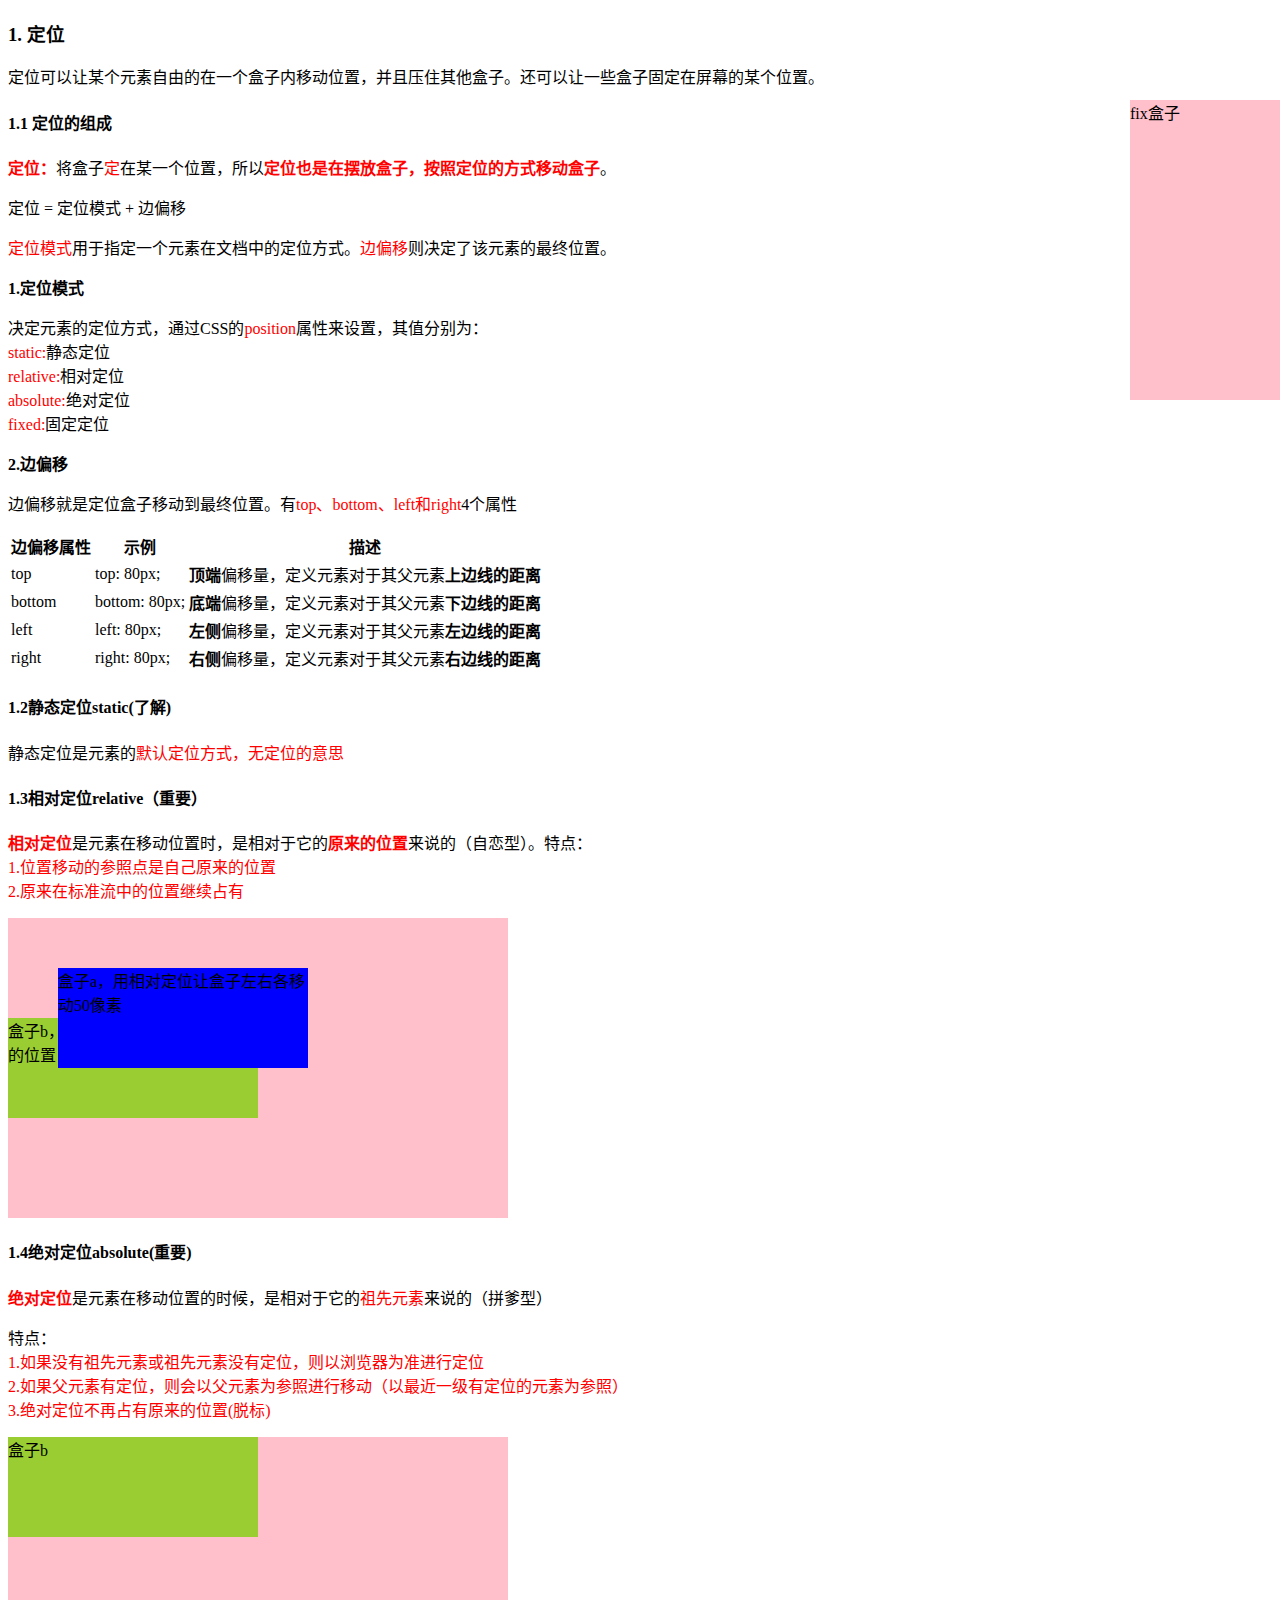
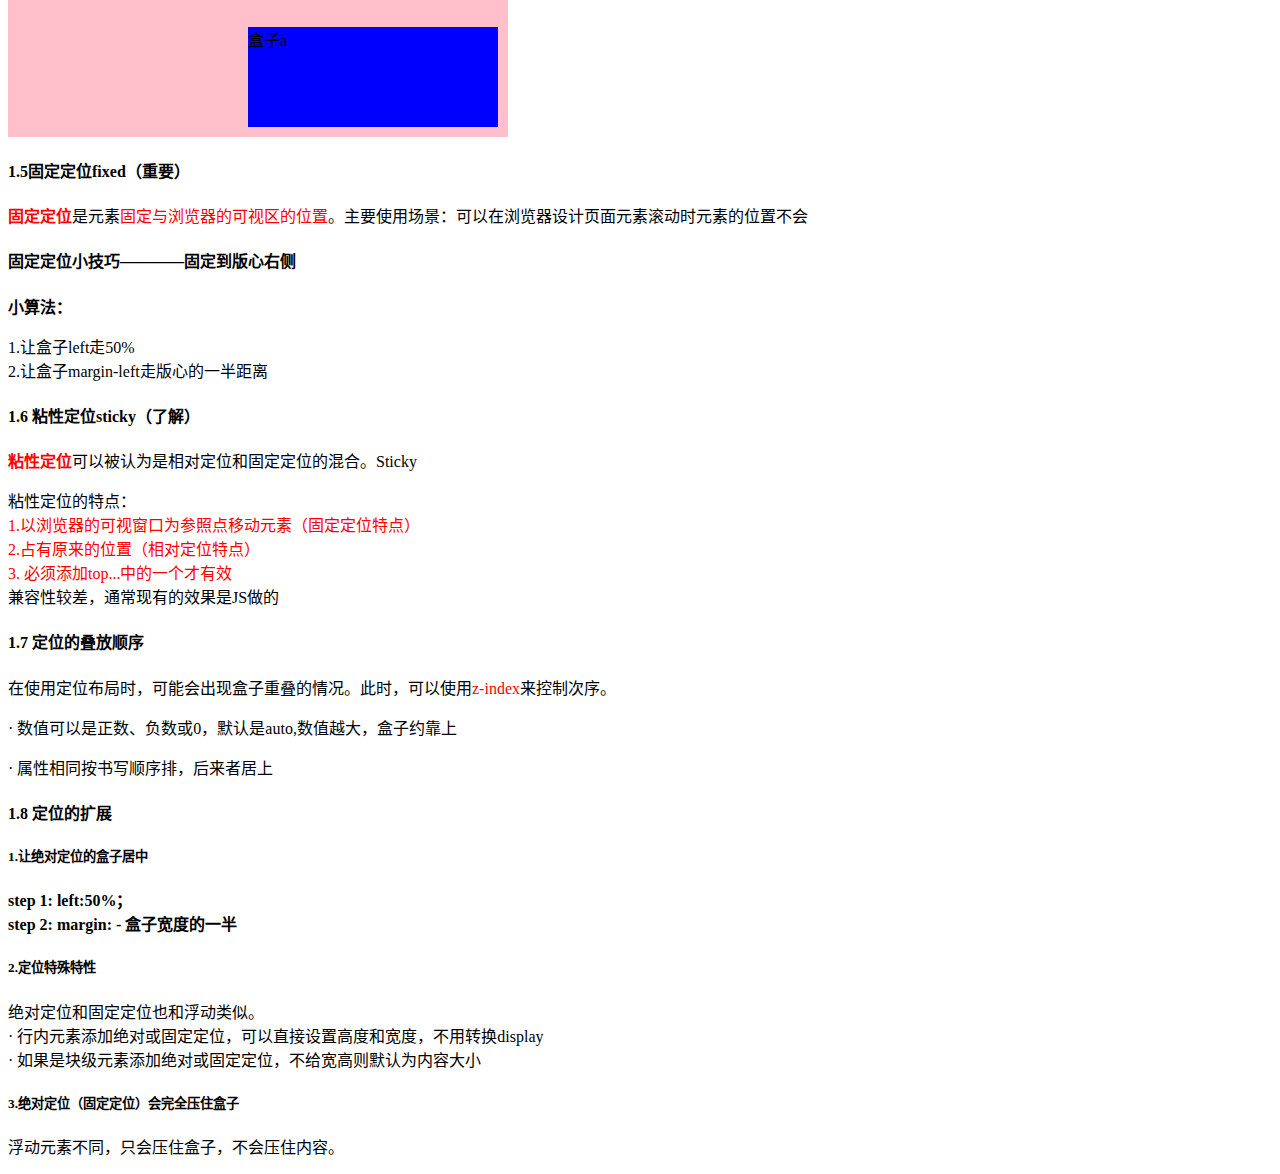
<file: day8.html>
<!DOCTYPE html>
<html lang="zh-CN">

<head>
    <meta charset="UTF-8">
    <meta name="viewport" content="width=device-width, initial-scale=1.0">
    <title>day8</title>
    <style>
        .red {
            color: red;
        }

        .s {
            font-weight: 700;
        }

        .rela_f {
            width: 500px;
            height: 300px;
            background-color: pink;
        }

        .rela_a {
            position: relative;
            top: 50px;
            left: 50px;
            width: 250px;
            height: 100px;
            background-color: blue;
        }

        .rela_b {
            width: 250px;
            height: 100px;
            background-color: yellowgreen;
        }

        .ab_f {
            position: relative;
            width: 500px;
            height: 300px;
            background-color: pink;
        }

        .ab_a {
            position: absolute;
            bottom: 10px;
            right: 10px;
            width: 250px;
            height: 100px;
            background-color: blue;
        }

        .ab_b {
            width: 250px;
            height: 100px;
            background-color: yellowgreen;
        }

        .fix {
            position: fixed;
            width: 150px;
            height: 300px;
            background-color: pink;
            top: 100px;
            right: 0;
        }
    </style>
</head>

<body>
    <h3>1. 定位</h3>
    <p>定位可以让某个元素自由的在一个盒子内移动位置，并且压住其他盒子。还可以让一些盒子固定在屏幕的某个位置。</p>
    <h4>1.1 定位的组成</h4>
    <p><span class="red s">定位：</span>将盒子<span class="red">定</span>在某一个位置，所以<span
            class="red s">定位也是在摆放盒子，按照定位的方式移动盒子</span>。 <br>
    </p>
    <p>定位 = 定位模式 + 边偏移</p>
    <p><span class="red">定位模式</span>用于指定一个元素在文档中的定位方式。<span class="red">边偏移</span>则决定了该元素的最终位置。</p>
    <p><span class="s">1.定位模式</span></p>
    <p>决定元素的定位方式，通过CSS的<span class="red">position</span>属性来设置，其值分别为： <br>
        <span class="red">static:</span>静态定位 <br>
        <span class="red">relative:</span>相对定位 <br>
        <span class="red">absolute:</span>绝对定位 <br>
        <span class="red">fixed:</span>固定定位 <br>
    </p>
    <p><span class="s">2.边偏移</span></p>
    <p>边偏移就是定位盒子移动到最终位置。有<span class="red">top、bottom、left和right</span>4个属性</p>
    <table>
        <thead>
            <tr>
                <th>边偏移属性</th>
                <th>示例</th>
                <th>描述</th>
            </tr>
        </thead>
        <tbody>
            <tr>
                <td>top</td>
                <td>top: 80px;</td>
                <td><span class="s">顶端</span>偏移量，定义元素对于其父元素<span class="s">上边线的距离</span></td>
            </tr>
            <tr>
                <td>bottom</td>
                <td>bottom: 80px;</td>
                <td><span class="s">底端</span>偏移量，定义元素对于其父元素<span class="s">下边线的距离</span></td>
            </tr>
            <tr>
                <td>left</td>
                <td>left: 80px;</td>
                <td><span class="s">左侧</span>偏移量，定义元素对于其父元素<span class="s">左边线的距离</span></td>
            </tr>
            <tr>
                <td>right</td>
                <td>right: 80px;</td>
                <td><span class="s">右侧</span>偏移量，定义元素对于其父元素<span class="s">右边线的距离</span></td>
            </tr>
        </tbody>
    </table>

    <h4>1.2静态定位static(了解)</h4>
    <p>静态定位是元素的<span class="red">默认定位方式，无定位的意思</span></p>

    <h4>1.3相对定位relative（重要）</h4>
    <p><span class="red s">相对定位</span>是元素在移动位置时，是相对于它的<span class="red s">原来的位置</span>来说的（自恋型）。特点： <br>
        <span class="red">1.位置移动的参照点是自己原来的位置</span> <br>
        <span class="red">2.原来在标准流中的位置继续占有</span></p>
    <div class="rela_f">
        <div class="rela_a">盒子a，用相对定位让盒子左右各移动50像素</div>
        <div class="rela_b">盒子b，盒子a的移动不会改变盒子b的位置</div>
    </div>

    <h4>1.4绝对定位absolute(重要)</h4>
    <p><span class="red s">绝对定位</span>是元素在移动位置的时候，是相对于它的<span class="red">祖先元素</span>来说的（拼爹型）</p>
    <p>特点： <br>
        <span class="red">1.如果没有祖先元素或祖先元素没有定位，则以浏览器为准进行定位</span> <br>
        <span class="red">2.如果父元素有定位，则会以父元素为参照进行移动（以最近一级有定位的元素为参照）</span> <br>
        <span class="red">3.绝对定位不再占有原来的位置(脱标)</span>
    <div class="ab_f">
        <div class="ab_a">盒子a</div>
        <div class="ab_b">盒子b</div>
    </div>
    </p>

    <h4>1.5固定定位fixed（重要）</h4>
    <p><span class="red s">固定定位</span>是元素<span class="red">固定与浏览器的可视区的位置</span>。主要使用场景：可以在浏览器设计页面元素滚动时元素的位置不会</p>

    <div class="fix">
        fix盒子
    </div>

    <h4>固定定位小技巧————固定到版心右侧</h4>
    <p class="s">小算法：</p>
    <P>1.让盒子left走50% <br>
        2.让盒子margin-left走版心的一半距离</P>

    <h4>1.6 粘性定位sticky（了解）</h4>
    <p><span class="red s">粘性定位</span>可以被认为是相对定位和固定定位的混合。Sticky</p>
    <p>粘性定位的特点： <br>
        <span class="red">1.以浏览器的可视窗口为参照点移动元素（固定定位特点）</span> <br>
        <span class="red">2.占有原来的位置（相对定位特点） <br></span>
        <span class="red">3. 必须添加top...中的一个才有效
        </span> <br>
        兼容性较差，通常现有的效果是JS做的
    </p>

    <h4>1.7 定位的叠放顺序</h4>
    <p>在使用定位布局时，可能会出现盒子重叠的情况。此时，可以使用<span class="red">z-index</span>来控制次序。</p>
    <p>· 数值可以是正数、负数或0，默认是auto,数值越大，盒子约靠上</p>
    <p>· 属性相同按书写顺序排，后来者居上</p>

    <h4>1.8 定位的扩展</h4>
    <h5>1.让绝对定位的盒子居中</h5>
    <p class="s">step 1: left:50%； <br>
        step 2: margin: - 盒子宽度的一半
    </p>
    <h5>2.定位特殊特性</h5>
    <p>绝对定位和固定定位也和浮动类似。 <br>
        · 行内元素添加绝对或固定定位，可以直接设置高度和宽度，不用转换display <br>
        · 如果是块级元素添加绝对或固定定位，不给宽高则默认为内容大小 <br>
    </p>

    <h5>3.绝对定位（固定定位）会完全压住盒子</h5>
    <p>浮动元素不同，只会压住盒子，不会压住内容。</p>




</body>

</html>
</file>
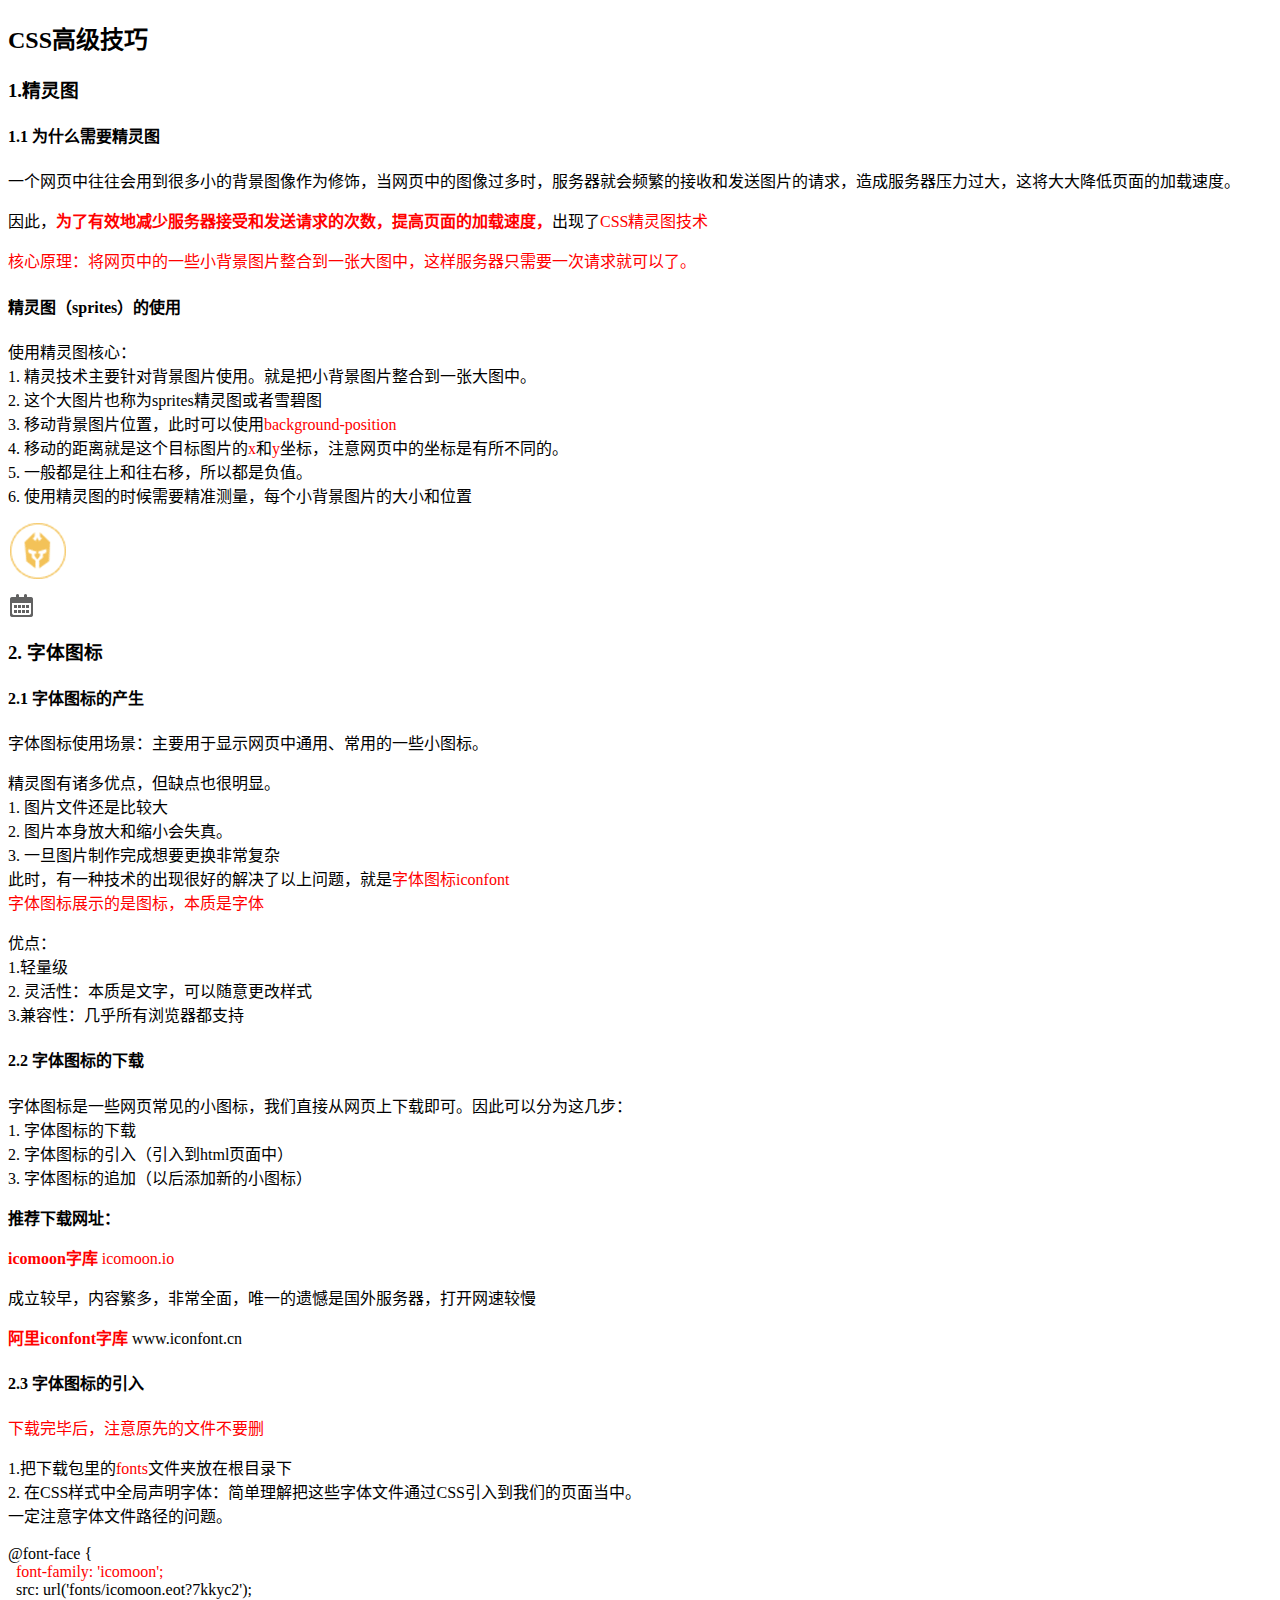
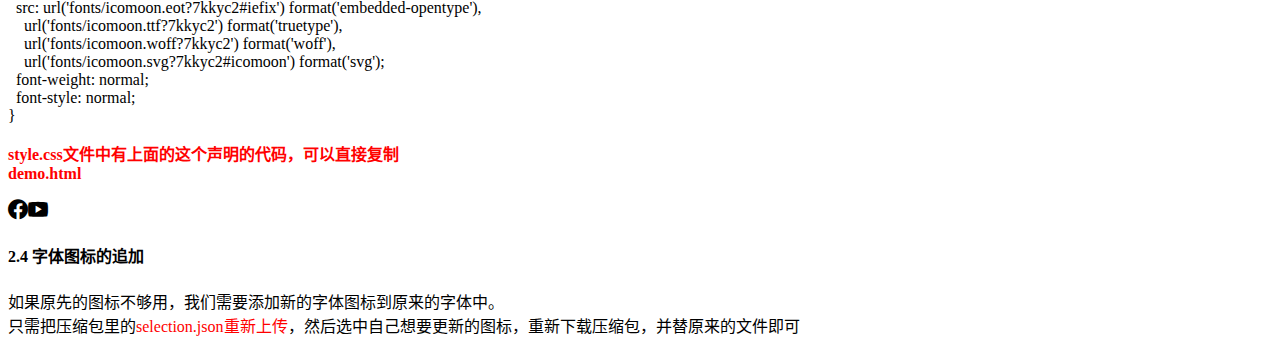
<file: day9.html>
<!DOCTYPE html>
<html lang="zh-CN">

<head>
    <meta charset="UTF-8">
    <meta name="viewport" content="width=device-width, initial-scale=1.0">
    <title>Day9</title>

    <style>
        /* 字体图标声明 */
        @font-face {
            font-family: 'icomoon';
            src: url('fonts/icomoon.eot?6pf5un');
            src: url('fonts/icomoon.eot?6pf5un#iefix') format('embedded-opentype'),
                url('fonts/icomoon.ttf?6pf5un') format('truetype'),
                url('fonts/icomoon.woff?6pf5un') format('woff'),
                url('fonts/icomoon.svg?6pf5un#icomoon') format('svg');
            font-weight: normal;
            font-style: normal;
            font-display: block;
        }

        .red {
            color: red;
        }

        .s {
            font-weight: 700;
        }

        .rs {
            font-weight: 700;
            color: red;
        }

        .box1 {
            width: 60px;
            height: 60px;
            background: url(images/script.png) -182px 0;
        }

        .box2 {
            width: 27px;
            height: 25px;
            margin-top: 10px;
            background: url(images/script.png) -155px -106px;
        }

        .font {
            font-family: 'icomoon';
            font-size: 20px;
        }
    </style>
</head>

<body>
    <h2>CSS高级技巧</h2>
    <h3>1.精灵图</h3>
    <h4>1.1 为什么需要精灵图</h4>
    <p>一个网页中往往会用到很多小的背景图像作为修饰，当网页中的图像过多时，服务器就会频繁的接收和发送图片的请求，造成服务器压力过大，这将大大降低页面的加载速度。</p>
    <p>因此，<span class="rs">为了有效地减少服务器接受和发送请求的次数，提高页面的加载速度，</span>出现了<span class="red">CSS精灵图技术</span></p>
    <p><span class="red">核心原理：将网页中的一些小背景图片整合到一张大图中，这样服务器只需要一次请求就可以了。</span></p>

    <h4>精灵图（sprites）的使用</h4>
    <p>使用精灵图核心： <br>
        1. 精灵技术主要针对背景图片使用。就是把小背景图片整合到一张大图中。<br>
        2. 这个大图片也称为sprites精灵图或者雪碧图 <br>
        3. 移动背景图片位置，此时可以使用<span class="red">background-position</span><br>
        4. 移动的距离就是这个目标图片的<span class="red">x</span>和<span class="red">y</span>坐标，注意网页中的坐标是有所不同的。<br>
        5. 一般都是往上和往右移，所以都是负值。<br>
        6. 使用精灵图的时候需要精准测量，每个小背景图片的大小和位置
    </p>

    <div class="box1"></div>
    <div class="box2"></div>

    <h3>2. 字体图标</h3>
    <h4>2.1 字体图标的产生</h4>
    <p>字体图标使用场景：主要用于显示网页中通用、常用的一些小图标。</p>
    <p>精灵图有诸多优点，但缺点也很明显。 <br>
        1. 图片文件还是比较大 <br>
        2. 图片本身放大和缩小会失真。 <br>
        3. 一旦图片制作完成想要更换非常复杂 <br>
        此时，有一种技术的出现很好的解决了以上问题，就是<span class="red">字体图标iconfont</span> <br>
        <span class="red">字体图标展示的是图标，本质是字体</span></p>
    <p>优点： <br>
        1.轻量级 <br>
        2. 灵活性：本质是文字，可以随意更改样式 <br>
        3.兼容性：几乎所有浏览器都支持</p>

    <h4>2.2 字体图标的下载</h4>
    <p>字体图标是一些网页常见的小图标，我们直接从网页上下载即可。因此可以分为这几步： <br>
        1. 字体图标的下载 <br>
        2. 字体图标的引入（引入到html页面中） <br>
        3. 字体图标的追加（以后添加新的小图标）</p>
    <p>
    <div class="s">推荐下载网址：</div>
    </p>
    <p> <span class="rs">icomoon字库</span> <span class="red">icomoon.io</span></p>
    <p>成立较早，内容繁多，非常全面，唯一的遗憾是国外服务器，打开网速较慢</p>
    <p><span class="rs">阿里iconfont字库</span> www.iconfont.cn </p>

    <h4>2.3 字体图标的引入</h4>
    <p><span class="red">下载完毕后，注意原先的文件不要删</span></p>
    <p>1.把下载包里的<span class="red">fonts</span>文件夹放在根目录下 <br>
        2. 在CSS样式中全局声明字体：简单理解把这些字体文件通过CSS引入到我们的页面当中。<br>
        一定注意字体文件路径的问题。 <br><br>
        @font-face { <br>
        &nbsp;&nbsp;<span class="red">font-family: 'icomoon'; <br>
        </span>
        &nbsp;&nbsp;src: url('fonts/icomoon.eot?7kkyc2'); <br>
        &nbsp;&nbsp;src: url('fonts/icomoon.eot?7kkyc2#iefix') format('embedded-opentype'), <br>
        &nbsp;&nbsp;&nbsp;&nbsp;url('fonts/icomoon.ttf?7kkyc2') format('truetype'), <br>
        &nbsp;&nbsp;&nbsp;&nbsp;url('fonts/icomoon.woff?7kkyc2') format('woff'), <br>
        &nbsp;&nbsp;&nbsp;&nbsp;url('fonts/icomoon.svg?7kkyc2#icomoon') format('svg'); <br>
        &nbsp;&nbsp;font-weight: normal; <br>
        &nbsp;&nbsp;font-style: normal;<br>
        }
    </p>
    <p class="rs">style.css文件中有上面的这个声明的代码，可以直接复制 <br>
        demo.html</p>
    <p><span class="font"></span><span class="font"></span></p>

    <h4>2.4 字体图标的追加</h4>
    <p>如果原先的图标不够用，我们需要添加新的字体图标到原来的字体中。 <br>
        只需把压缩包里的<span class="red">selection.json重新上传</span>，然后选中自己想要更新的图标，重新下载压缩包，并替原来的文件即可</p>




</body>

</html>
</file>
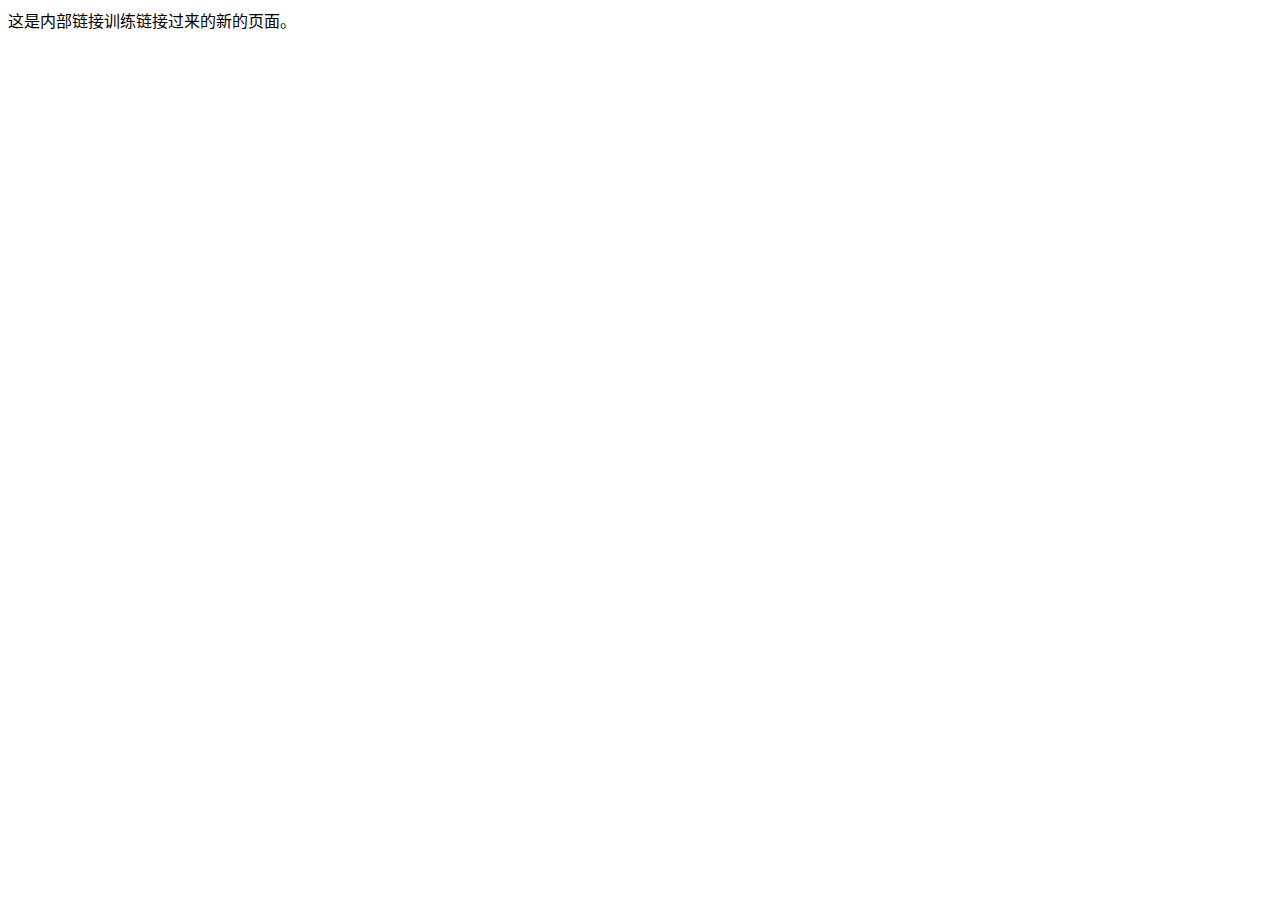
<file: 内部链接.html>
<!DOCTYPE html>
<html lang="zh-CN">
<head>
    <meta charset="UTF-8">
    <meta name="viewport" content="width=device-width, initial-scale=1.0">
    <title>这是一个新的页面</title>
</head>
<body>
    这是内部链接训练链接过来的新的页面。
</body>
</html>
</file>
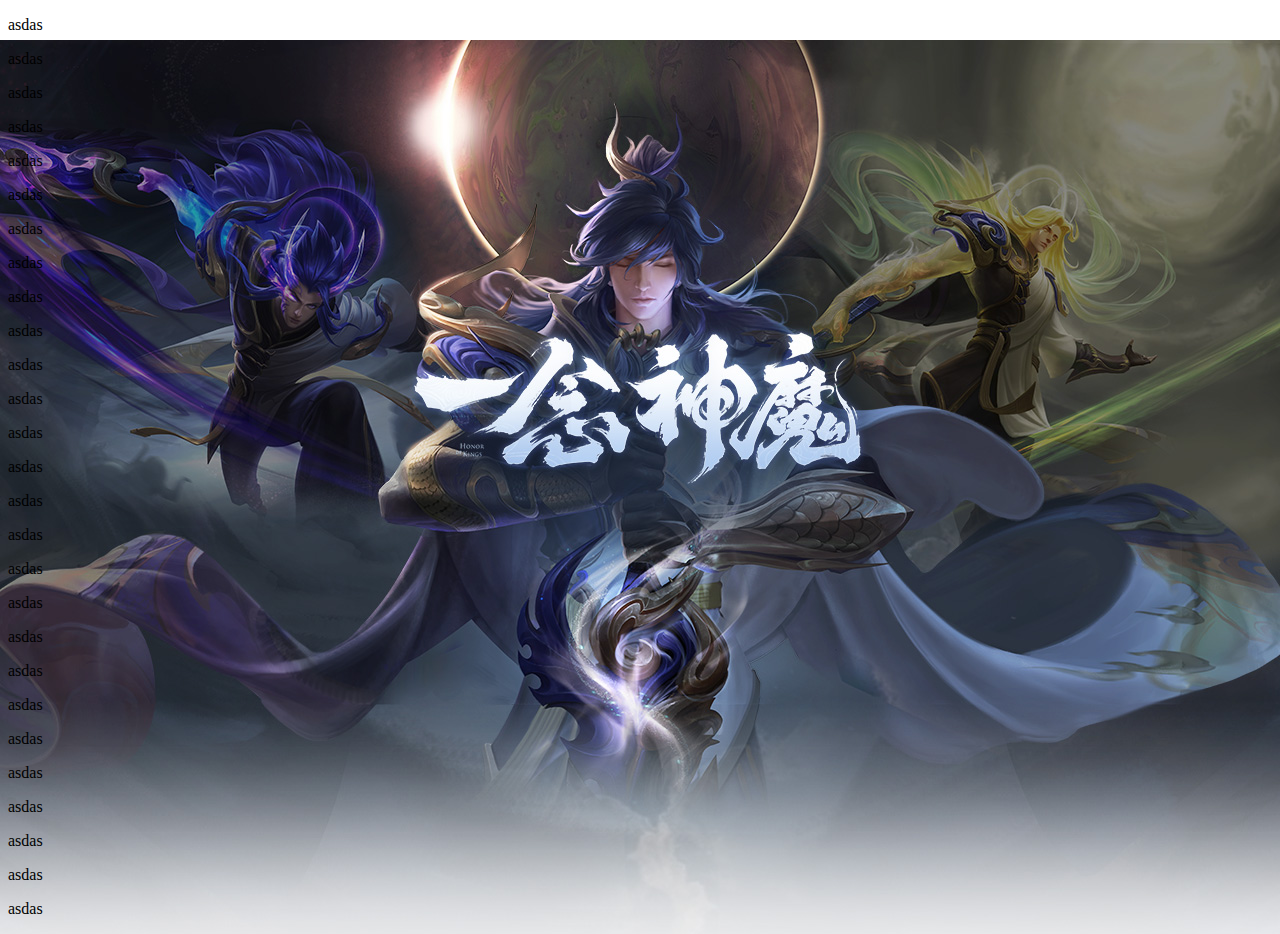
<file: example/background.html>
<!DOCTYPE html>
<html lang="zh-CN">

<head>
    <meta charset="UTF-8">
    <meta name="viewport" content="width=device-width, initial-scale=1.0">
    <title>超大背景案例</title>
    <style>
        body {
            background-image: url(../images/background.jpg);
            background-position: center 40px;
            background-repeat: no-repeat;
            background-attachment: fixed;
        }
    </style>
</head>

<body>
    <p>asdas</p>
    <p>asdas</p>
    <p>asdas</p>
    <p>asdas</p>
    <p>asdas</p>
    <p>asdas</p>
    <p>asdas</p>
    <p>asdas</p>
    <p>asdas</p>
    <p>asdas</p>
    <p>asdas</p>
    <p>asdas</p>
    <p>asdas</p>
    <p>asdas</p>
    <p>asdas</p>
    <p>asdas</p>
    <p>asdas</p>
    <p>asdas</p>
    <p>asdas</p>
    <p>asdas</p>
    <p>asdas</p>
    <p>asdas</p>
    <p>asdas</p>
    <p>asdas</p>
    <p>asdas</p>
    <p>asdas</p>
    <p>asdas</p>

</body>

</html>
</file>
<file: case/pingyougou/css/base.css>
/* 把我们所有标签的内外边距清零 */
* {
    margin: 0;
    padding: 0;
    box-sizing: border-box;
}
/* em 和 i 斜体的文字不倾斜 */
em,
i {
    font-style: normal
}
/* 去掉li 的小圆点 */
li {
    list-style: none
}

img {
    /* border 0 照顾低版本浏览器 如果 图片外面包含了链接会有边框的问题 */
    border: 0;
    /* 取消图片底侧有空白缝隙的问题 */
    vertical-align: middle
}

button {
    /* 当我们鼠标经过button 按钮的时候，鼠标变成小手 */
    cursor: pointer
}

a {
    color: #666;
    text-decoration: none
}

a:hover {
    color: #c81623
}

button,
input {
    /* "\5B8B\4F53" 就是宋体的意思 这样浏览器兼容性比较好 */
    font-family: Microsoft YaHei, Heiti SC, tahoma, arial, Hiragino Sans GB, "\5B8B\4F53", sans-serif;
    border: 0;
    outline: none;
}

body {
    /* CSS3 抗锯齿形 让文字显示的更加清晰 */
    -webkit-font-smoothing: antialiased;
    background-color: #fff;
    font: 12px/1.5 Microsoft YaHei, Heiti SC, tahoma, arial, Hiragino Sans GB, "\5B8B\4F53", sans-serif;
    color: #666
}

.hide,
.none {
    display: none
}
/* 清除浮动 */
.clearfix:after {
    visibility: hidden;
    clear: both;
    display: block;
    content: ".";
    height: 0
}

.clearfix {
    *zoom: 1
}
</file>
<file: case/pingyougou/css/commom.css>
@font-face {
    font-family: 'icomoon';
    src:  url('../fonts/icomoon.eot?tomleg');
    src:  url('../fonts/icomoon.eot?tomleg#iefix') format('embedded-opentype'),
      url('../fonts/icomoon.ttf?tomleg') format('truetype'),
      url('../fonts/icomoon.woff?tomleg') format('woff'),
      url('../fonts/icomoon.svg?tomleg#icomoon') format('svg');
    font-weight: normal;
    font-style: normal;
    font-display: block;
  }

.w {
    width: 1200px;
    margin: 0 auto;
}


.fl {
    float: left;
}

.fr {
    float: right;
}
.style_red {
    color: #c81623;
}
.shortcut {
    height: 31px;
    font-size: 12px;
    line-height: 31px;
    background-color: #f1f1f1;
}
.shortcut ul li {
    float: left;
}
.shortcut .fr ul li:nth-child(even) {
    height: 12px;
    width: 1px;
    background-color: #666666;
    margin: 9px 14px 0;
}
.arrow-icon::after {
    font-family: 'icomoon';
    content: '\e91e';
    margin-left: 6px;
}

.header {
    position: relative;
    top: 0;
    left: 0;
    height: 105px;
}
.header .logo {
    position: absolute;
    top: 26px;
    left: 0;
    width: 171px;
    height: 61px;
}

.header .logo a {
    display: block;
    width: 171px;
    height: 61px;
    background: url(../images/logo.png) no-repeat;
    font-size: 0;
}

.search {
    position: absolute;
    top: 25px;
    left: 347px;
    width: 538px;
    height: 36px;
    border: 2px solid #b1191a;
}
.header .search input {
    float: left;
    width: 454px;
    height: 32px;
    padding-left: 10px;
}
.header .search button {
    float: left;
    width: 80px;
    height: 32px;
    background-color: #b1191a;
    color: #fff;
    font-size: 16px;
}

.header .hotwords {
    position: absolute;
    font-size: 12px;
    top: 69px;
    left: 347px;
}
.header .hotwords a {
    margin: 0 12px;
}

.shopcar {
    position: absolute;
    top: 25px;
    right: 65px;
    height: 36px;
    width: 160px;
    border: 1px solid #dfdfdf;
    background-color: #f7f7f7;
    color: #666666;
    font-size: 16px;
    text-align: center;
    line-height: 36px;
}

.shopcar::before {
    font-family: 'icomoon';
    content: '\e93a';
    padding-right: 5px;
    color: #e60012;
}

.shopcar::after {
    font-family: 'icomoon';
    content: '\e920';
    padding-left: 3px;
}

.count {
    position: absolute;
    top: -5px;
    left: 105px;
    height: 14px;
    color: #fff;
    background-color: #e60012;
    padding: 0 5px;
    line-height: 14px;
    font-size: 12px;
    border-radius: 14px 14px 14px 0;
}
</file>
<file: case/xuechengzaixian/style.css>
* {
    margin: 0;
    padding: 0;
}

li {
    list-style: none;
}

a {
    color: #000;
    text-decoration: none;
}

/* 清楚浮动部分开始 */
.clearfix:before, 
.clearfix:after {
    content: "";
    display: table;
}

.clearfix:after {
    clear: both;
}

.clearfix {
    *zoom: 1;
}
/* 清楚浮动部分结束 */

.w {
    width: 1200px;
    margin: 0 auto;
}

body {
    background-color: #f3f5f7;
}

.header {
    height: 42px;
    margin: 30px auto;
}

.logo {
    float: left;
    height: 42px;
    width: 196px;
}

.nav {
    float: left;
    margin-left: 70px;
}

.nav ul li {
    float: left;
    margin-left: 26px; 
}

.nav ul li:hover {
    border-bottom: 2px solid #00a4ff;
}

.nav ul li a {
    display: block;
    height: 40px;
    padding: 0 8px;
    line-height: 40px;
    font-size: 18px;
    color: #050505;
}

.search {
    float: left;
    width: 412px;
    height: 42px;
    margin-left: 87px;
}

.search input {
    float: left;
    width: 345px;
    height: 38px;
    margin: 1px 0;
    border: 1px solid #00a4ff;
    padding-left: 15px;
    border-right: 0px;
    color: #bfbfbf;
    font-size: 14px;
}

.search button {
    float: left;
    width: 50px;
    height: 40px;
    margin: 1px 0;
    border: 0;
    background-image: url(images/search.png);
}

.user {
    float: right;
    width: 120px;
    height: 42px;
    margin-right: 32px;
}

.user .touxiang {
    float: left;
    width: 32px;
    height: 32px;
    background: url(images/user.png) no-repeat center;
    margin: 5px 6px;
}

.user .name {
    float: left;
    height: 32px;
    margin: 5px 0;
    font-size: 14px;
    color: #666666;
    line-height: 32px;
}

.banner {
    height: 420px;
    background-color: #1c036c;
}

.banner .w {
    height: 420px;
    background: url(images/banner2.png) no-repeat top center;
}

.banner .subnav {
    float: left;
    height: 420px;
    width: 190px;
    background-color: rgba(0,0,0,.3);
}

.banner .subnav ul {
    margin: 13px 20px;
}

.banner .subnav li a {
    display: block;
    height: 44px;
    width: 150px;
    color: #fff;
    line-height: 44px;
    font-size: 14px;
}

.banner .subnav li a:hover {
    color: #00b4ff;
}

.banner .subnav li a span {
    float: right;
}

.banner .course {
    float: right;
    width: 228px;
    height: 300px;
    background-color: #ffffff;
    margin-top: 50px;
}

.banner .course h2 {
    display: block;
    height: 48px;
    width: 228px;
    background-color: #9bceea;
    line-height: 48px;
    font-size: 18px;
    color: #fff;
    text-align: center;
}

.banner .course .bd ul {
    padding: 0 18px;
}

.banner .course .bd ul li {
    border-bottom: 1px solid #efefef;
    padding: 14px 0;
}

.banner .course .bd ul li h4 {
    font-size: 16px;
    color: #4e4e4e;
}
.banner .course .bd ul li p {
    font-size: 12px;
    color: #a5a5a5;
}
.banner .course .bd>a {
    margin: 5px 14px;
    display: block;
    height: 38px;
    width: 198px;
    border: #22b0ff 1px solid;
    color: #00a4ff;
    font-size: 16px;
    text-align: center;
    line-height: 38px;
    font-weight: 700;
}

/* 精品推荐 */
.goods {
    height: 60px;
    background-color: #fff;
    margin-top: 8px;
    box-shadow: 0px 2px 3px 3px rgba(0, 0, 0, .1);
    line-height: 60px;
    text-align: center;
}

.goods h3 {
    display: block;
    float: left;
    width: 132px;
    color: #00a4ff;
    font-size: 16px;
}

.goods ul {
    float: left;
}

.goods ul li {
    float: left;
}

.goods ul li a {
    padding: 0 35px;
    border-left: 1px #ccc solid;
}



.goods>a {
    display: block;
    margin-right: 16px;
    float: right;
    font-size: 14px;
    color: #00a4ff;
}

/* box模块 */

.box {
    margin-top: 30px;
}

.box_hd {
    height: 42px;
}

.box_hd h3 {
    float: left;
    font-size: 20px;
    font-weight: 400;
    line-height: 24px;
    color: #494949;
}

.box_hd a {
    float: right;
    font-size: 12px;
    color: #a5a5a5;
    margin-top: 10px;
    margin-right: 30px;
}

.box_bd ul {
    width: 1225px;
}

.box_bd ul li {
    float: left;
    width: 228px;
    height: 270px;
    background-color: #fff;
    margin-right: 15px;
    margin-bottom: 15px
}

.box_bd ul li img {
    width: 100%;
}

.box_bd ul li h4 {
    font-size: 14px;
    font-weight: 400;
    color: #050505;
    margin: 25px 20px 20px 24px;
}

.box_bd ul li div {
    margin-left: 24px; 
    font-size: 12px;
    color: #999999;
}

.box_bd ul li div span {
    color: #ff7c2d;
}

.box2 {
    margin-top: 20px;
    margin-bottom: 20px;
}

.box2_hd {
    height: 20px;
    margin-bottom: 19px;
}

 .box2_hd h3 {
    float: left;
    font-size: 20px;
    font-weight: 400;
    color: #494949;
    margin-right: 350px;
}

 .box2_hd .index {
    float: left;
    font-size: 16px;
    color: #868686;
    margin: 4px 70px 0 0;
}

 .box2_hd .index:hover {
    color: #00a4ff;
}

 .box2_hd .seeall {
    float: right;
    font-size: 12px;
    color: #a5a5a5;
    line-height: 20px;
    margin-right: 30px;
}

 .box2_bd {
    margin-top: 20px;
    width: 1250px;
}

 .box2_bd .pic {
    float: left;
    width: 228px;
    height: 392px;
    margin-right: 14px;
}
 .box2_bd .pic img {
    height: 100%;
}


 .box2_bd .courses {
    float: left;
    width: 970px;
}

 .box2_bd .courses>img {
    width: 957px;
    height: 100px;
    margin-bottom: 20px;
}

 .box2_bd .courses ul li {
    float: left;
    width: 227px;
    height: 269px;
    background-color: #fff;
    margin-right: 15px;
}

 .box2_bd .courses ul li>img {
    width: 100%;
}

 .box2_bd .courses ul li h4 {
    font-size: 14px;
    font-weight: 400;
    color: #050505;
    margin: 25px 20px 20px 24px;
}

 .box2_bd .courses ul li div {
    margin-left: 24px; 
    font-size: 12px;
    color: #999999;
}

 .box2_bd .courses ul div span {
    color: #ff7c2d;
}

.box3 {
    margin-top: 20px;
    margin-bottom: 20px;
}

/* footer 部分 */
.footer {
    height: 250px;
    background-color: #fff;
}

.footer .w {
    padding-top: 33px;
    padding-left: 20px;
}

.footer .w .copyright {
    float: left;
}

.footer .w .copyright p {
    font-size: 12px;
    color: #666;
    margin: 25px 0 15px 0;
}

.footer .w .copyright .app {
    display: block;
    height: 34px;
    width: 118px;
    border: 1px #00a4ff solid;
    text-align: center;
    line-height: 34px;
    font-size: 16px;
    color: #00a4ff;
}

.footer .w .links {
    float: right;
}

.footer .w .links dl {
    float: left;
    margin:0 30px 0 100px;
}

.footer .w .links dl dt {
    font-size: 16px;
    color: #333333;
    margin-bottom: 16px;
}

.footer .w .links dl dd {
    font-size: 12px;
    color: #333333;
    margin-bottom: 8px;
}
</file>
